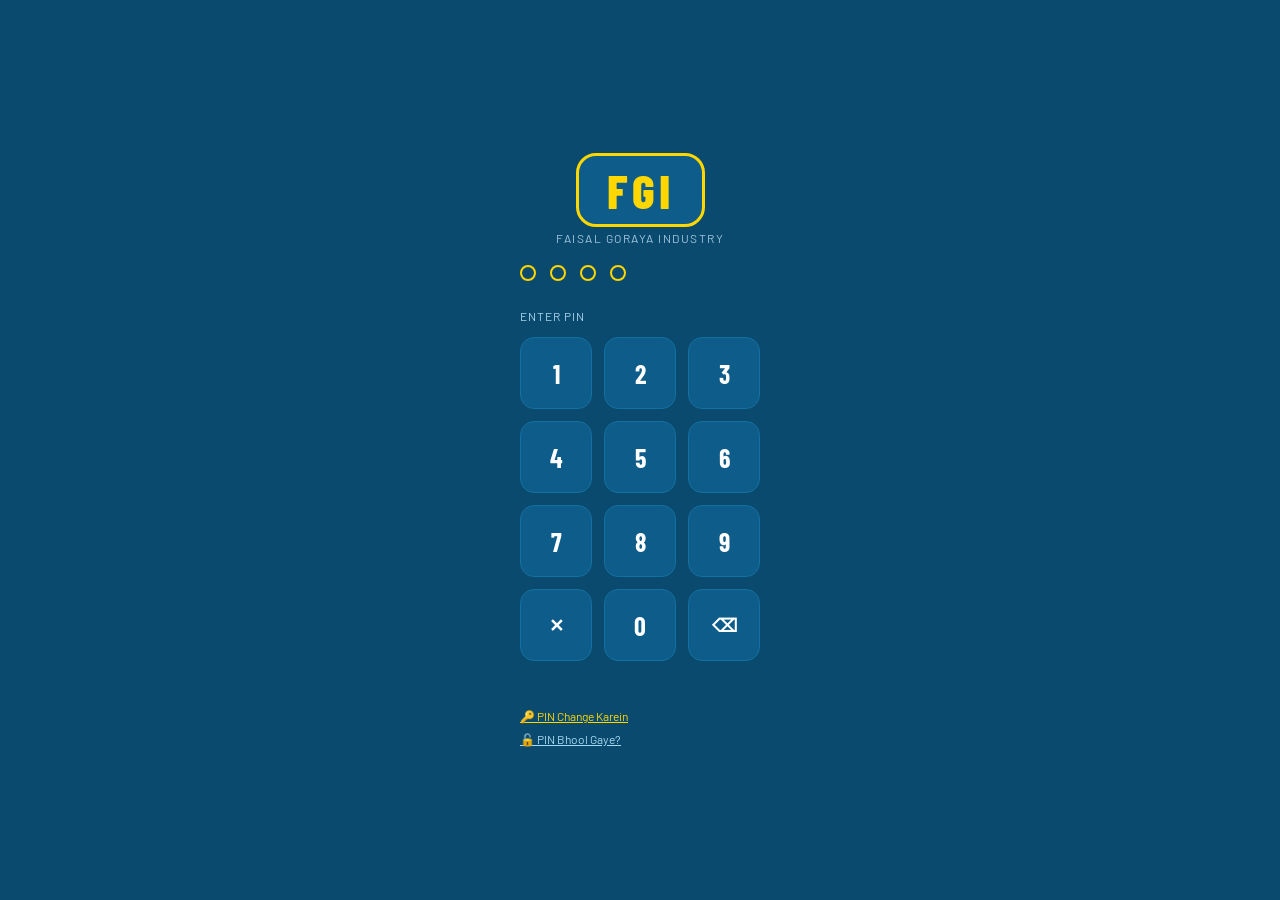
<file: index.html>
<!DOCTYPE html>
<html lang="en" dir="ltr">
<head>
<meta charset="UTF-8">
<meta name="viewport" content="width=device-width, initial-scale=1.0, maximum-scale=1.0">
<meta name="theme-color" content="#0a4a6e">
<meta name="mobile-web-app-capable" content="yes">
<meta name="apple-mobile-web-app-capable" content="yes">
<meta name="apple-mobile-web-app-status-bar-style" content="black-translucent">
<meta name="apple-mobile-web-app-title" content="FGI">
<link rel="manifest" href="manifest.json">
<link rel="apple-touch-icon" href="icons/apple-touch-icon.png">
<link rel="icon" type="image/png" sizes="32x32" href="icons/favicon-32.png">
<script>
if('serviceWorker' in navigator){
  window.addEventListener('load',function(){
    navigator.serviceWorker.register('./sw.js',{scope:'./'})
      .then(function(reg){console.log('FGI Invoice SW registered',reg.scope);})
      .catch(function(e){console.warn('SW reg failed:',e.message);});
  });
}
</script>
<title>FGI Invoice System v18.5</title>
<link rel="stylesheet" href="fonts/fonts.css">
<script src="lib/sql-wasm.js"></script>
<script src="lib/html2canvas.min.js"></script>
<script src="lib/jspdf.umd.min.js"></script>
<script src="lib/jspdf.plugin.autotable.min.js"></script>
<style>
:root{
  --navy:#0a4a6e;--navy2:#0d5c8a;--navy3:#1470a0;
  --gold:#FFD700;--gold2:#ffe033;--gold-light:#fff4a8;
  --white:#fff;--gray1:#f0f7fc;--gray2:#d6eaf8;--gray3:#a0c4dc;
  --text:#0a3550;--text2:#2d6a8a;
  --green:#1a7f5a;--red:#c0392b;--accent:#2563eb;--orange:#e07b00;
}
*{box-sizing:border-box;margin:0;padding:0;}
body{font-family:'Barlow',sans-serif;background:var(--gray1);color:var(--text);min-height:100vh;}

/* PIN LOCK */
#lock-screen{position:fixed;inset:0;background:var(--navy);display:flex;flex-direction:column;align-items:center;justify-content:center;z-index:9999;padding:20px;overflow-y:auto;}
.lock-logo{font-family:'Barlow Condensed',sans-serif;color:var(--gold);font-size:38px;font-weight:800;letter-spacing:3px;margin-bottom:4px;}
.lock-sub{color:var(--gray3);font-size:12px;margin-bottom:20px;letter-spacing:1.5px;text-transform:uppercase;}
.pin-dots{display:flex;gap:14px;margin-bottom:28px;}
.pin-dot{width:16px;height:16px;border-radius:50%;border:2px solid var(--gold);background:transparent;transition:background .2s;}
.pin-dot.filled{background:var(--gold);}
.pin-grid{display:grid;grid-template-columns:repeat(3,72px);gap:12px;margin-bottom:14px;}
.pin-btn{width:72px;height:72px;background:var(--navy2);border:1.5px solid var(--navy3);border-radius:14px;color:var(--white);font-family:'Barlow Condensed',sans-serif;font-size:26px;font-weight:700;cursor:pointer;transition:all .15s;display:flex;align-items:center;justify-content:center;}
.pin-btn:active{background:var(--gold);color:var(--navy);transform:scale(.94);}
.pin-error{color:#e74c3c;font-size:13px;font-weight:600;min-height:20px;text-align:center;}
.pin-mode-lbl{color:#aad4ec;font-size:12px;margin-bottom:14px;letter-spacing:1px;}
.change-pin-link{color:var(--gold);font-size:12px;text-decoration:underline;cursor:pointer;margin-top:14px;}
.forgot-pin-link{color:#a8d8f0;font-size:12px;cursor:pointer;margin-top:8px;text-decoration:underline;}

/* FORGOT PIN */
#forgot-pin-section{display:none;background:var(--navy2);border:1.5px solid var(--gold);border-radius:14px;padding:16px;margin-top:14px;width:290px;text-align:center;}
#forgot-pin-section .fp-title{color:var(--gold);font-size:13px;font-weight:700;margin-bottom:10px;}
#forgot-pin-section select,#forgot-pin-section input{width:100%;padding:9px 12px;border:1.5px solid var(--navy3);border-radius:8px;font-family:'Barlow',sans-serif;font-size:13px;color:var(--text);background:var(--gray1);margin-bottom:8px;}
#forgot-pin-section .fp-btn{background:var(--gold);color:var(--navy);border:none;border-radius:8px;padding:10px;width:100%;font-family:'Barlow Condensed',sans-serif;font-size:15px;font-weight:800;cursor:pointer;letter-spacing:.5px;}
#forgot-pin-section .fp-back{color:#a8d8f0;font-size:11px;cursor:pointer;margin-top:8px;display:block;text-decoration:underline;}

/* SECRET Q SETUP */
#secret-q-setup{display:none;background:var(--navy2);border:1.5px solid var(--gold);border-radius:14px;padding:16px;margin-top:14px;width:290px;text-align:center;}
#secret-q-setup .sq-title{color:var(--gold);font-size:13px;font-weight:700;margin-bottom:10px;}
#secret-q-setup select,#secret-q-setup input{width:100%;padding:9px 12px;border:1.5px solid var(--navy3);border-radius:8px;font-family:'Barlow',sans-serif;font-size:13px;color:var(--text);background:var(--gray1);margin-bottom:8px;}
#secret-q-setup .sq-btn{background:var(--gold);color:var(--navy);border:none;border-radius:8px;padding:10px;width:100%;font-family:'Barlow Condensed',sans-serif;font-size:15px;font-weight:800;cursor:pointer;}

/* NAV */
.nav{background:var(--navy);padding:6px 10px;display:flex;flex-wrap:wrap;align-items:center;gap:5px;position:sticky;top:0;z-index:100;border-bottom:2px solid var(--gold);}
.nav-logo{font-family:'Barlow Condensed',sans-serif;color:var(--gold);font-size:20px;font-weight:800;letter-spacing:1px;flex:1;}
.nav-row1{display:flex;align-items:center;gap:5px;width:100%;}
.nav-row2{display:flex;align-items:center;gap:5px;width:100%;justify-content:flex-end;}
.btn{padding:7px 13px;border:none;border-radius:8px;cursor:pointer;font-family:'Barlow',sans-serif;font-size:13px;font-weight:600;transition:all .15s;display:inline-flex;align-items:center;gap:5px;}
.btn:active{transform:scale(.95);}
.btn-gold{background:var(--gold);color:var(--navy);}
.btn-outline{background:transparent;color:var(--gold);border:1.5px solid var(--gold);}
.btn-navy{background:var(--navy2);color:var(--white);}
.btn-purple{background:#6d28d9;color:#fff;}
.btn-green{background:var(--green);color:#fff;}
.btn-red{background:var(--red);color:#fff;}
.btn-blue{background:var(--accent);color:#fff;}
.btn-gray{background:#607080;color:#fff;}
.btn-orange{background:var(--orange);color:#fff;}
.btn-sm{padding:5px 10px;font-size:12px;border-radius:6px;}

/* VIEWS */
.view{display:none;padding:14px;max-width:500px;margin:0 auto;}
#view-print{padding:0;max-width:100%;}
.view.active{display:block;}
#view-payment{margin-top:0;}

/* CARD */
.card{background:var(--white);border-radius:14px;padding:16px;margin-bottom:14px;box-shadow:0 2px 16px rgba(10,74,110,.07);border:1px solid var(--gray2);}
.card-title{font-family:'Barlow Condensed',sans-serif;font-size:15px;font-weight:700;color:var(--navy);margin-bottom:14px;padding-bottom:10px;border-bottom:2px solid var(--gold);display:flex;align-items:center;gap:8px;text-transform:uppercase;letter-spacing:.5px;}

/* FORM */
.fr{margin-bottom:10px;}
.fr label{display:block;font-size:11px;font-weight:700;color:var(--text2);margin-bottom:4px;text-transform:uppercase;letter-spacing:.4px;}
.fr input,.fr select,.fr textarea{width:100%;padding:10px 12px;border:1.5px solid var(--gray2);border-radius:8px;font-family:'Barlow',sans-serif;font-size:14px;color:var(--text);background:var(--gray1);transition:border .2s;}
.fr input:focus,.fr select:focus{outline:none;border-color:var(--gold);background:var(--white);box-shadow:0 0 0 3px rgba(255,215,0,.2);}
.fr input[readonly]{background:#e8f0f5;color:#888;}
.fr2{display:grid;grid-template-columns:1fr 1fr;gap:8px;}
.fr3{display:grid;grid-template-columns:2fr 1fr 1fr;gap:6px;}

/* EDIT BANNER */
.edit-banner{background:linear-gradient(135deg,#0a4a6e,#1470a0);border-radius:10px;padding:12px 14px;margin-bottom:14px;display:flex;align-items:center;gap:10px;border:1.5px solid #4ac0e8;}
.edit-banner-icon{font-size:22px;}
.edit-banner-text{flex:1;color:#fff;font-size:13px;font-weight:600;}
.edit-banner-inv{color:var(--gold);font-family:'Barlow Condensed',sans-serif;font-size:16px;font-weight:800;}

/* ITEMS TABLE */
.items-wrap{overflow-x:auto;}
.itbl{width:100%;border-collapse:collapse;min-width:360px;}
.itbl th{background:var(--navy);color:var(--gold-light);padding:8px 5px;font-size:10px;text-transform:uppercase;letter-spacing:.5px;text-align:center;font-weight:700;}
.itbl td{padding:7px 4px;border-bottom:1px solid var(--gray2);font-size:12px;text-align:center;vertical-align:middle;}
.itbl tr:nth-child(even) td{background:#f0f8ff;}
.del-btn{background:none;border:none;color:var(--red);cursor:pointer;font-size:15px;padding:2px 6px;border-radius:4px;}
.add-item-box{background:linear-gradient(135deg,#e8f4fd,#f8fcff);border:1.5px dashed var(--gray3);border-radius:10px;padding:12px;margin-bottom:10px;}

/* SUMMARY */
.sum-box{background:var(--navy);border-radius:10px;padding:14px;margin-top:10px;}
.sum-row{display:flex;justify-content:space-between;align-items:center;padding:6px 0;border-bottom:1px solid rgba(255,255,255,.08);font-size:13px;}
.sum-row:last-child{border-bottom:none;}
.sum-row.grand{background:var(--gold);margin:8px -14px -14px;padding:12px 14px;border-radius:0 0 10px 10px;font-size:16px;font-weight:800;color:var(--navy);}
.sum-label{color:rgba(255,255,255,.7);font-weight:600;}
.sum-val{color:var(--white);font-weight:700;}
.sum-val.minus{color:#ff8080;}
.sum-val.plus{color:#7dffbc;}
.sum-row.grand .sum-label,.sum-row.grand .sum-val{color:var(--navy);}

/* TOGGLES */
.sec-toggle{display:flex;align-items:center;gap:10px;margin-bottom:8px;cursor:pointer;padding:8px 10px;border-radius:8px;background:var(--gray1);border:1px solid var(--gray2);user-select:none;}
.tgl-sw{width:36px;height:20px;background:var(--gray3);border-radius:10px;position:relative;transition:background .2s;flex-shrink:0;}
.tgl-sw::after{content:'';position:absolute;left:2px;top:2px;width:16px;height:16px;background:white;border-radius:50%;transition:left .2s;}
.tgl-sw.on{background:var(--gold);}
.tgl-sw.on::after{left:18px;}
.sec-toggle input[type=checkbox]{display:none;}
.tgl-lbl{font-size:13px;font-weight:600;color:var(--text);flex:1;}
.collap{overflow:hidden;transition:max-height .3s ease;}
.collap.closed{max-height:0!important;}

/* ADVANCE */
.adv-entry{background:#e8f4fd;border:1px solid #a0ccee;border-radius:8px;padding:10px;margin-bottom:8px;display:flex;gap:8px;align-items:center;flex-wrap:wrap;}
.adv-entry select,.adv-entry input{flex:1;min-width:90px;padding:8px 10px;border:1.5px solid #a0ccee;border-radius:6px;font-family:'Barlow',sans-serif;font-size:13px;}

/* PAYMENT VIEW */
#view-payment{padding:14px;max-width:500px;margin:0 auto;display:none;}
.pay-header{background:var(--navy);border-radius:14px;padding:16px;margin-bottom:12px;color:var(--white);}
.pay-inv-no{font-family:'Barlow Condensed',sans-serif;color:var(--gold);font-size:20px;font-weight:800;}
.pay-cust{font-size:15px;font-weight:700;margin-top:4px;}
.pay-balance-row{display:flex;justify-content:space-between;align-items:center;margin-top:12px;padding-top:12px;border-top:1px solid rgba(255,255,255,.15);}
.pay-bal-lbl{color:rgba(255,255,255,.6);font-size:12px;text-transform:uppercase;letter-spacing:.5px;}
.pay-bal-val{font-size:22px;font-weight:800;}
.pay-bal-val.zero{color:#7dffbc;}
.pay-bal-val.positive{color:#ffcc44;}
.pay-status-badge{font-size:11px;font-weight:700;padding:4px 10px;border-radius:20px;text-transform:uppercase;letter-spacing:.5px;}
.pay-status-badge.paid{background:#1a7f5a;color:#fff;}
.pay-status-badge.partial{background:#e07b00;color:#fff;}
.pay-status-badge.unpaid{background:#c0392b;color:#fff;}
.pay-form{background:var(--white);border-radius:14px;padding:16px;margin-bottom:12px;border:1px solid var(--gray2);box-shadow:0 2px 12px rgba(10,74,110,.07);}
.pay-form-title{font-family:'Barlow Condensed',sans-serif;font-size:14px;font-weight:700;color:var(--navy);text-transform:uppercase;letter-spacing:.5px;margin-bottom:12px;padding-bottom:8px;border-bottom:2px solid var(--gold);}
.pay-history{background:var(--white);border-radius:14px;padding:16px;border:1px solid var(--gray2);box-shadow:0 2px 12px rgba(10,74,110,.07);}
.pay-hist-title{font-family:'Barlow Condensed',sans-serif;font-size:14px;font-weight:700;color:var(--navy);text-transform:uppercase;letter-spacing:.5px;margin-bottom:12px;padding-bottom:8px;border-bottom:2px solid var(--gold);}
.pay-item{display:flex;align-items:center;gap:10px;padding:10px 0;border-bottom:1px solid var(--gray2);}
.pay-item:last-child{border-bottom:none;}
.pay-type-icon{width:38px;height:38px;border-radius:10px;display:flex;align-items:center;justify-content:center;font-size:18px;flex-shrink:0;}
.pay-type-icon.cash{background:#d4f0e5;}.pay-type-icon.online{background:#dce8ff;}
.pay-type-icon.jazzcash{background:#ffe8d4;}.pay-type-icon.easypaisa{background:#e0f0e0;}
.pay-type-icon.bank{background:#e8f0ff;}
.pay-info{flex:1;}
.pay-info-top{font-size:13px;font-weight:700;color:var(--text);}
.pay-info-bot{font-size:11px;color:var(--text2);margin-top:2px;}
.pay-amount-text{font-size:15px;font-weight:800;color:var(--green);}
.pay-empty{text-align:center;padding:20px;color:var(--gray3);font-size:13px;}

/* INVOICE LIST */
.inv-card{background:var(--white);border-radius:12px;padding:14px;margin-bottom:10px;box-shadow:0 2px 10px rgba(10,74,110,.07);border:1px solid var(--gray2);border-left:4px solid var(--gold);}
.inv-card.status-paid{border-left-color:var(--green);}
.inv-card.status-partial{border-left-color:var(--orange);}
.inv-card.status-unpaid{border-left-color:var(--red);}
.inv-row1{display:flex;justify-content:space-between;align-items:center;}
.inv-no-badge{font-family:'Barlow Condensed',sans-serif;background:var(--navy);color:var(--gold);padding:3px 10px;border-radius:6px;font-size:14px;font-weight:700;}
.inv-date-badge{font-size:11px;color:var(--text2);background:var(--gray1);padding:3px 8px;border-radius:6px;font-weight:600;}
.inv-customer{font-size:14px;font-weight:700;color:var(--text);margin-top:6px;}
.inv-city{font-size:12px;color:var(--text2);}
.inv-amount-row{display:flex;justify-content:space-between;align-items:center;margin-top:6px;}
.inv-grand{font-size:16px;font-weight:800;color:var(--navy);}
.inv-remaining{font-size:12px;font-weight:700;}
.inv-remaining.zero{color:var(--green);}
.inv-remaining.positive{color:var(--orange);}
.inv-actions{display:flex;gap:5px;margin-top:10px;flex-wrap:wrap;}

/* STATS */
.stats-strip{display:flex;gap:8px;margin-bottom:12px;}
.stat-box{flex:1;background:var(--white);border-radius:10px;padding:12px;text-align:center;box-shadow:0 1px 8px rgba(10,74,110,.06);border:1px solid var(--gray2);border-top:3px solid var(--gold);}
.stat-val{font-size:17px;font-weight:800;color:var(--navy);}
.stat-lbl{font-size:10px;color:var(--text2);font-weight:600;margin-top:2px;text-transform:uppercase;}
.search-wrap{position:relative;margin-bottom:12px;}
.search-bar{width:100%;padding:10px 14px 10px 38px;border:1.5px solid var(--gray2);border-radius:10px;font-family:'Barlow',sans-serif;font-size:14px;background:var(--white);}
.search-bar:focus{outline:none;border-color:var(--gold);}
.search-icon{position:absolute;left:12px;top:50%;transform:translateY(-50%);color:var(--gray3);font-size:15px;}

/* BACKUP */
.backup-card{background:var(--navy2);border-radius:10px;padding:12px;margin-bottom:10px;border:1px solid var(--navy3);}
.backup-title{color:var(--gold);font-weight:700;font-size:13px;margin-bottom:8px;font-family:'Barlow Condensed',sans-serif;text-transform:uppercase;letter-spacing:.5px;}
.backup-row{display:flex;gap:8px;flex-wrap:wrap;}

/* TOAST */
.toast{position:fixed;bottom:24px;left:50%;transform:translateX(-50%);background:var(--navy);color:var(--gold);padding:12px 24px;border-radius:24px;font-size:13px;font-weight:700;z-index:9999;display:none;box-shadow:0 4px 20px rgba(0,0,0,.3);border:1px solid var(--gold);white-space:nowrap;}

/* PRINT */
#print-area{display:none;}
.inv-print{font-family:'Barlow',Arial,sans-serif;background:#fff;color:#000;width:100%;max-width:100%;}
.ip-topband{background:#0a4a6e;display:flex;justify-content:space-between;align-items:center;padding:10px 14px 8px;}
.ip-company-name{color:#FFD700;font-size:17px;font-weight:800;letter-spacing:1px;font-family:'Barlow Condensed',Arial,sans-serif;}
.ip-company-sub{color:#a0d0e8;font-size:9px;margin-top:2px;}
.ip-inv-no{background:#FFD700;color:#0a4a6e;font-size:13px;font-weight:800;padding:3px 10px;border-radius:4px;display:inline-block;}
.ip-inv-date{color:#b0d8f0;font-size:10px;margin-top:3px;}
.ip-cust-band{background:#0d5c8a;padding:7px 14px;display:flex;justify-content:space-between;align-items:center;}
.ip-cust-name{color:#fff;font-size:13px;font-weight:700;}
.ip-cust-info{color:#a0d0e8;font-size:10px;}
.ip-table{width:100%;border-collapse:collapse;}
.ip-table thead tr{background:#e8f4fd;border-top:2px solid #FFD700;border-bottom:1px solid #a0c8e0;}
.ip-table th{padding:6px 4px;font-size:9.5px;font-weight:800;color:#0a4a6e;text-align:center;text-transform:uppercase;}
.ip-table td{padding:5px 4px;font-size:10px;border-bottom:1px solid #e0edf5;text-align:center;color:#222;}
.ip-table td.desc{text-align:left;padding-left:8px;}
.ip-table tr:nth-child(even) td{background:#f0f8fc;}
.ip-summary{padding:8px 14px;background:#f0f8fc;border-top:1px solid #d0e8f4;}
.ip-sum-row{display:flex;justify-content:space-between;font-size:10.5px;padding:3.5px 0;border-bottom:1px dotted #c0dcea;color:#333;}
.ip-sum-row:last-child{border-bottom:none;}
.ip-sum-row.minus{color:#b22222;}.ip-sum-row.plus{color:#1a6630;}
.ip-grand{background:#0a4a6e;display:flex;justify-content:space-between;align-items:center;padding:10px 14px;}
.ip-grand-label{color:#FFD700;font-size:13px;font-weight:800;text-transform:uppercase;}
.ip-grand-value{color:#fff;font-size:17px;font-weight:800;}
.ip-payments{padding:8px 14px;background:#fff;border-top:2px solid #FFD700;}
.ip-pay-title{font-size:10px;font-weight:800;color:#0a4a6e;text-transform:uppercase;letter-spacing:1px;margin-bottom:6px;}
.ip-pay-row{display:flex;justify-content:space-between;font-size:9.5px;padding:3px 0;border-bottom:1px dotted #d0e8f4;color:#333;}
.ip-remaining{background:#1a4a35;display:flex;justify-content:space-between;align-items:center;padding:8px 14px;}
.ip-rem-label{color:rgba(255,255,255,.7);font-size:11px;font-weight:700;text-transform:uppercase;}
.ip-rem-value{color:#7dffbc;font-size:15px;font-weight:800;}
.ip-notes{padding:6px 14px;background:#fffef0;border-top:1px solid #ffe066;font-size:10px;color:#555;}
.ip-bank{padding:8px 14px 10px;background:#fff;border-top:2px solid #e0ecf4;}
.ip-bank-title{font-size:9.5px;font-weight:800;color:#0a4a6e;text-transform:uppercase;letter-spacing:1px;margin-bottom:7px;padding-bottom:4px;border-bottom:1px solid #d0e8f4;}
.ip-bank-cols{display:flex;gap:6px;}
.ip-bank-col{flex:1;background:#f0f8fc;border:1px solid #c8e4f4;border-radius:5px;padding:6px 7px;border-top:3px solid #FFD700;}
.ip-bank-col-head{font-size:9px;font-weight:800;color:#0a4a6e;margin-bottom:3px;}
.ip-bank-col-body{font-size:8.5px;color:#444;line-height:1.5;}
.ip-footer{text-align:center;font-size:8.5px;color:#7090a8;padding:6px;background:#e8f4fc;border-top:1px solid #c0dcea;}
.empty-state{text-align:center;padding:40px 20px;color:var(--text2);}
.empty-state .es-icon{font-size:40px;margin-bottom:10px;}

/* CUST SUGGESTIONS */
#cust-suggestions{background:#fff;border:1.5px solid var(--gold);border-radius:8px;max-height:180px;overflow-y:auto;display:none;position:absolute;z-index:500;width:100%;box-shadow:0 6px 20px rgba(0,0,0,.18);top:100%;left:0;}
.cust-sug-item{padding:10px 12px;cursor:pointer;border-bottom:1px solid var(--gray2);font-size:13px;}
.cust-sug-item:last-child{border-bottom:none;}
.cust-sug-item:active{background:var(--gold-light);}
.cust-sug-name{font-weight:700;color:var(--navy);}
.prev-bal-hint{background:#e8f5ee;border:1.5px solid #a0dcc0;border-radius:8px;padding:8px 12px;margin-bottom:10px;font-size:12px;color:var(--green);font-weight:600;display:none;flex-direction:column;gap:4px;}

/* REPORT */
.rpt-cust-item{background:#fff;border-radius:10px;padding:12px 14px;margin-bottom:8px;border:1px solid var(--gray2);border-left:4px solid var(--gold);cursor:pointer;}
.rpt-cust-name{font-size:15px;font-weight:800;color:var(--navy);}
.rpt-cust-meta{font-size:11px;color:var(--text2);margin-top:2px;}
.rpt-inv-card{background:#fff;border-radius:10px;padding:12px;margin-bottom:8px;border:1px solid var(--gray2);border-left:4px solid var(--gold);box-shadow:0 1px 8px rgba(10,74,110,.06);}
.rpt-inv-card.status-paid{border-left-color:var(--green);}
.rpt-inv-card.status-partial{border-left-color:var(--orange);}
.rpt-inv-card.status-unpaid{border-left-color:var(--red);}
.rpt-inv-top{display:flex;justify-content:space-between;align-items:center;margin-bottom:6px;}
.rpt-inv-no{font-family:'Barlow Condensed',sans-serif;background:var(--navy);color:var(--gold);padding:3px 10px;border-radius:6px;font-size:14px;font-weight:700;}
.rpt-inv-date{font-size:11px;color:var(--text2);background:var(--gray1);padding:3px 8px;border-radius:6px;}
.rpt-inv-desc{font-size:11px;color:var(--text2);margin-bottom:6px;padding:5px 8px;background:var(--gray1);border-radius:6px;}
.rpt-pay-line{display:flex;justify-content:space-between;font-size:11px;color:var(--text2);padding:3px 0;border-bottom:1px dotted var(--gray2);}
.rpt-pay-amt{color:var(--green);font-weight:700;}

/* PDF OVERLAY */
#pdf-overlay{position:fixed;inset:0;z-index:9998;background:#f0f7fc;overflow-y:auto;display:none;}
#pdf-overlay-bar{background:#0a4a6e;padding:10px 14px;display:flex;gap:10px;align-items:center;flex-wrap:wrap;position:sticky;top:0;z-index:9;border-bottom:2px solid #FFD700;}
@media print{
  @page{margin:8mm;size:A4;}
  body{-webkit-print-color-adjust:exact;print-color-adjust:exact;}
  body>*{display:none!important;}
  #pdf-overlay{display:block!important;position:static!important;overflow:visible!important;background:#fff!important;z-index:auto!important;}
  #pdf-overlay-bar{display:none!important;}
  #pdf-overlay-content{display:block!important;padding:0!important;}
  #pdf-overlay-content .inv-print{display:block!important;}
  #print-area{display:none!important;}
  .ldg-print-area{display:block!important;}
  @page{margin:6mm;size:auto;}
}

/* DB STATUS */
.db-status{font-size:11px;text-align:center;padding:4px;color:#7090a8;}

/* LEDGER */
.ldg-header{background:var(--navy);border-radius:14px;padding:16px;margin-bottom:12px;color:var(--white);}
.ldg-cust-name{font-family:'Barlow Condensed',sans-serif;color:var(--gold);font-size:22px;font-weight:800;letter-spacing:.5px;}
.ldg-cust-meta{font-size:12px;color:rgba(255,255,255,.6);margin-top:3px;}
.ldg-summary-row{display:flex;gap:6px;margin-top:12px;}
.ldg-sum-box{flex:1;background:rgba(255,255,255,.08);border-radius:8px;padding:8px 6px;text-align:center;}
.ldg-sum-val{font-size:12px;font-weight:800;color:var(--white);}
.ldg-sum-lbl{font-size:9px;color:rgba(255,255,255,.5);text-transform:uppercase;margin-top:2px;}
.ldg-table-wrap{background:var(--white);border-radius:14px;overflow:hidden;box-shadow:0 2px 16px rgba(10,74,110,.07);margin-bottom:14px;}
.ldg-table-title{background:var(--navy2);padding:12px 14px;font-family:'Barlow Condensed',sans-serif;font-size:14px;font-weight:700;color:var(--gold);text-transform:uppercase;letter-spacing:.5px;display:flex;align-items:center;justify-content:space-between;}
.ldg-tbl-scroll{overflow-x:auto;-webkit-overflow-scrolling:touch;}
.ldg-tbl{width:100%;min-width:520px;border-collapse:collapse;font-size:12px;table-layout:auto;font-family:Arial,sans-serif;}
.ldg-tbl thead tr{background:var(--navy);}
.ldg-tbl th{padding:10px 8px;font-size:10px;font-weight:800;color:var(--gold-light);text-transform:uppercase;letter-spacing:.5px;text-align:center;border-bottom:2px solid var(--gold);white-space:nowrap;}
.ldg-tbl th.left{text-align:left;padding-left:10px;}
.ldg-tbl td{padding:9px 8px;border-bottom:1px solid var(--gray2);text-align:center;color:var(--text);vertical-align:middle;font-size:12px;font-weight:600;white-space:nowrap;}
.ldg-tbl td.left{text-align:left;padding-left:10px;font-weight:600;}
.ldg-tbl tr:nth-child(even) td{background:#f0f8fc;}
.ldg-tbl tr.ldg-invoice td{border-left:3px solid var(--accent);}
.ldg-tbl tr.ldg-payment td{border-left:3px solid var(--green);}
.ldg-tbl tr.ldg-total td{background:var(--navy);color:var(--white);font-weight:800;border:none;}
.ldg-tbl tr.ldg-total td.debit{color:#ff8080;}
.ldg-tbl tr.ldg-total td.credit{color:#7dffbc;}
.ldg-tbl tr.ldg-total td.balance{color:var(--gold);}
.ldg-debit{color:var(--accent);font-weight:700;}
.ldg-credit{color:var(--green);font-weight:700;}
.ldg-balance-pos{color:var(--red);font-weight:700;}
.ldg-balance-zero{color:var(--green);font-weight:700;}
.ldg-inv-tag{display:inline-block;background:var(--navy);color:var(--gold);font-size:9px;font-weight:800;padding:1px 6px;border-radius:4px;margin-left:3px;font-family:'Barlow Condensed',sans-serif;}
.ldg-pay-tag{display:inline-block;background:#d4f0e5;color:var(--green);font-size:9px;font-weight:800;padding:1px 6px;border-radius:4px;margin-left:3px;}
.ldg-empty{text-align:center;padding:30px;color:var(--gray3);}
.ldg-print-area{display:none;}
.ldg-search-item{background:var(--white);border-radius:12px;padding:14px;margin-bottom:10px;box-shadow:0 2px 10px rgba(10,74,110,.07);border:1px solid var(--gray2);border-left:4px solid var(--gold);cursor:pointer;}
.ldg-search-item .name{font-size:14px;font-weight:700;color:var(--text);}
.ldg-search-item .meta{font-size:11px;color:var(--text2);margin-top:3px;}
.ldg-search-item .badges{display:flex;gap:6px;margin-top:6px;flex-wrap:wrap;align-items:center;}

/* PREV BAL POPUP */
#prevbal-popup-overlay{position:fixed;inset:0;background:rgba(0,0,0,.6);z-index:800;display:none;align-items:flex-end;justify-content:center;}
#prevbal-popup-overlay.open{display:flex;}
#prevbal-popup{background:var(--white);border-radius:18px 18px 0 0;width:100%;max-width:500px;max-height:75vh;display:flex;flex-direction:column;overflow:hidden;box-shadow:0 -8px 40px rgba(0,0,0,.3);}
.prevbal-popup-header{background:var(--navy);padding:14px 16px;display:flex;justify-content:space-between;align-items:center;border-bottom:2px solid var(--gold);}
.prevbal-popup-title{color:var(--gold);font-family:'Barlow Condensed',sans-serif;font-size:16px;font-weight:800;letter-spacing:.5px;}
.prevbal-popup-close{background:none;border:none;color:#aaa;font-size:20px;cursor:pointer;padding:4px 8px;border-radius:6px;}
.prevbal-popup-body{overflow-y:auto;padding:12px;flex:1;}
.prevbal-inv-item{display:flex;align-items:center;justify-content:space-between;padding:12px;border-radius:10px;border:1.5px solid var(--gray2);margin-bottom:8px;cursor:pointer;}
.prevbal-inv-item.selected{border-color:var(--gold);background:#fffbe8;}
.prevbal-inv-left{display:flex;align-items:center;gap:10px;}
.prevbal-inv-check{width:20px;height:20px;border-radius:6px;border:2px solid var(--gray3);display:flex;align-items:center;justify-content:center;font-size:12px;flex-shrink:0;}
.prevbal-inv-item.selected .prevbal-inv-check{background:var(--gold);border-color:var(--gold);color:var(--navy);}
.prevbal-inv-no{font-family:'Barlow Condensed',sans-serif;background:var(--navy);color:var(--gold);padding:2px 8px;border-radius:5px;font-size:13px;font-weight:700;}
.prevbal-inv-date{font-size:11px;color:var(--text2);margin-top:2px;}
.prevbal-inv-amount{font-size:15px;font-weight:800;color:var(--red);}
.prevbal-inv-label{font-size:10px;color:var(--text2);text-align:right;}
.prevbal-popup-footer{padding:12px 16px;border-top:1px solid var(--gray2);background:#f9fafb;}
.prevbal-selected-total{display:flex;justify-content:space-between;align-items:center;margin-bottom:10px;font-size:13px;font-weight:700;color:var(--navy);}
.prevbal-add-btn{width:100%;padding:12px;background:var(--gold);color:var(--navy);border:none;border-radius:10px;font-family:'Barlow Condensed',sans-serif;font-size:16px;font-weight:800;cursor:pointer;}
.prevbal-add-btn:disabled{background:var(--gray3);color:#fff;cursor:not-allowed;}

/* FOLDER PICKER MODAL */
#folder-picker-modal{position:fixed;inset:0;background:rgba(0,0,0,.7);z-index:9995;display:none;align-items:center;justify-content:center;padding:20px;}
#folder-picker-modal.open{display:flex;}
#folder-picker-box{background:var(--white);border-radius:16px;padding:20px;width:100%;max-width:340px;box-shadow:0 8px 40px rgba(0,0,0,.4);}
.fp-modal-title{font-family:'Barlow Condensed',sans-serif;color:var(--navy);font-size:18px;font-weight:800;margin-bottom:6px;}
.fp-modal-sub{font-size:12px;color:var(--text2);margin-bottom:16px;}
.fp-modal-btn{width:100%;padding:13px;border:none;border-radius:10px;font-family:'Barlow Condensed',sans-serif;font-size:15px;font-weight:800;cursor:pointer;margin-bottom:10px;display:flex;align-items:center;justify-content:center;gap:8px;}
.fp-modal-cancel{width:100%;padding:10px;border:1.5px solid var(--gray3);border-radius:10px;font-family:'Barlow',sans-serif;font-size:13px;font-weight:600;cursor:pointer;background:none;color:var(--text2);margin-top:4px;}

/* ===== v18 additions ===== */
.stats-strip{display:grid;grid-template-columns:repeat(4,1fr);gap:6px;}
.stats-strip .stat-box{padding:10px 4px;min-width:0;}
@media(max-width:380px){.stats-strip{grid-template-columns:repeat(2,1fr);}}
.pay-status-badge.overpaid{background:#0b7a6b;color:#fff;}
.inv-card.status-overpaid,.rpt-inv-card.status-overpaid{border-left-color:#0b7a6b;}
.pay-type-icon.cheque{background:#fff3d6;}.pay-type-icon.credit{background:#d4f5ef;}
.mini-tag{display:inline-block;background:var(--gray2);color:var(--navy);font-size:9px;font-weight:800;padding:1px 6px;border-radius:4px;vertical-align:middle;margin-left:4px;}
.credit-hint{background:#d4f5ef;border:1px solid #7fd6c4;color:#0b5e52;border-radius:8px;padding:7px 10px;font-size:12px;margin-top:6px;}
.rp-dash-btn{width:100%;display:flex;align-items:center;justify-content:center;gap:6px;background:linear-gradient(180deg,#ffe36b,#FFC400);color:#0a3f63;border:2px solid #fff3b0;border-radius:12px;padding:12px;margin:0 0 10px;font-family:'Barlow Condensed',sans-serif;font-size:18px;font-weight:800;letter-spacing:.5px;cursor:pointer;box-shadow:0 3px 0 #b8860b;}
.rp-dash-btn span{font-size:13px;font-weight:700;opacity:.75;}
.rp-dash-btn:active{transform:translateY(2px);box-shadow:0 1px 0 #b8860b;}
.sug-box{background:#fff;border:1.5px solid var(--gold);border-radius:8px;max-height:240px;overflow-y:auto;display:none;position:absolute;z-index:500;width:100%;box-shadow:0 6px 20px rgba(0,0,0,.18);top:100%;left:0;}
.rp-cust-box{background:var(--gray1);border:1.5px solid var(--gray2);border-radius:10px;padding:10px 12px;margin-bottom:12px;}
.rp-mini-stats{display:grid;grid-template-columns:repeat(4,1fr);gap:5px;}
.rp-mini-stats div{background:#fff;border-radius:7px;padding:5px 3px;text-align:center;}
.rp-mini-stats b{display:block;font-size:11.5px;color:var(--navy);}
.rp-mini-stats span{font-size:8.5px;color:var(--text2);text-transform:uppercase;font-weight:700;}
.rp-inv-row{border:1.5px solid var(--gray2);border-radius:10px;padding:9px 10px;margin-bottom:8px;background:#fff;}
.rp-inv-row.sel{border-color:var(--green);background:#f1fbf6;}
.rp-inv-main{display:flex;gap:10px;align-items:flex-start;cursor:pointer;}
.rp-inv-main input{width:20px;height:20px;margin-top:2px;flex:none;}
.rp-amt-row{display:flex;align-items:center;gap:8px;margin-top:8px;font-size:12px;color:var(--text2);font-weight:700;}
.rp-amt-row input{flex:1;padding:8px 10px;border:1.5px solid var(--green);border-radius:8px;font-size:15px;font-weight:800;}
.rp-pv-row{display:flex;justify-content:space-between;gap:8px;padding:7px 2px;border-bottom:1px dashed var(--gray2);font-size:13px;color:var(--text);}
.rp-pv-row.head{font-weight:800;font-size:14px;color:var(--navy);}
.rp-pv-row.adv{color:#0b7a6b;font-weight:800;background:#e6f8f4;border-radius:6px;padding:7px 8px;margin-top:4px;}
.rp-pv-sub{font-size:11.5px;color:var(--text2);padding:0 2px 6px;}
.rp-pv-note{background:#fff8e1;border:1px solid #ffd54f;border-radius:8px;padding:8px 10px;font-size:12px;color:#6d5300;margin:6px 0;}
.rp-pv-err{background:#fde8e8;border:1px solid #f5b5b5;border-radius:8px;padding:8px 10px;font-size:12px;color:#a02020;margin-top:8px;font-weight:700;}
.rp-success{background:#d4f0e5;border:1.5px solid #1a7f5a;border-radius:10px;padding:10px 12px;color:#11573d;font-size:13px;margin-top:10px;line-height:1.6;}
#rp-save-btn:disabled,#pay-save-btn:disabled,#save-btn:disabled{opacity:.5;cursor:not-allowed;}
.ldg-info td{background:#eafaf6;}
#imgp-modal{position:fixed;inset:0;background:rgba(0,0,0,.7);z-index:9995;display:none;align-items:center;justify-content:center;padding:20px;}
#imgp-modal.open{display:flex;}
.imgp-box{background:#fff;border-radius:16px;padding:18px;width:100%;max-width:380px;max-height:85vh;overflow:auto;}
.imgp-row{display:flex;justify-content:space-between;align-items:center;gap:8px;padding:9px 0;border-bottom:1px solid var(--gray2);}
.fgp-view{margin:0 auto 10px;overflow:hidden;box-shadow:0 2px 10px rgba(0,0,0,.18);}
.fgp-scale{transform-origin:top left;width:720px;}
/* ===== HD invoice page (720px design width, exported at 2x = 1440px) ===== */
.fgp{width:720px;background:#eaf2fa;font-family:'Barlow',Arial,sans-serif;color:#0a2c45;box-sizing:border-box;overflow:hidden;}
.fgp *{box-sizing:border-box;}
.fgp .ic{display:inline-flex;align-items:center;font-size:.95em;}
.fgp .ic.big{font-size:1.25em;}
.fgp-hd{background:linear-gradient(160deg,#08385a 0%,#0a4a6e 55%,#0e5f8f 100%);padding:22px 26px 20px;}
.fgp-hd-top{display:flex;align-items:center;gap:16px;}
.fgp-logo{width:96px;height:96px;flex:none;}
.fgp-sep{width:3px;height:76px;background:rgba(255,255,255,.5);border-radius:2px;flex:none;}
.fgp-co{font-family:'Barlow Condensed',Arial,sans-serif;font-weight:800;font-size:52px;line-height:1;color:#FFD23F;}
.fgp-co-sub{font-size:24px;color:#fff;font-weight:600;margin-top:8px;display:flex;align-items:center;gap:8px;}
.fgp-wave{height:5px;margin:14px -26px 0 110px;background:linear-gradient(90deg,rgba(255,210,63,0),#FFD23F 25%,#fff0a8 60%,#FFD23F 85%,rgba(255,210,63,.2));border-radius:3px;}
.fgp-hd-row2{display:flex;justify-content:space-between;align-items:center;margin-top:16px;}
.fgp-invno{background:linear-gradient(180deg,#ffe878,#FFC400);color:#0a2c45;font-family:'Barlow Condensed',Arial,sans-serif;font-weight:800;font-size:46px;line-height:1.1;padding:4px 30px;border-radius:14px;border:3px solid #fff3b0;}
.fgp-date{display:flex;align-items:center;gap:12px;color:#fff;font-size:32px;font-weight:700;}
.fgp-u{padding:14px 16px 0;}
.fgp-u.tight{padding-top:0;}
.fgp-cust{background:linear-gradient(180deg,#ffffff,#e8f1fa);border-radius:18px;border:2px solid #c3d9ee;padding:14px 18px;display:flex;justify-content:space-between;align-items:center;gap:14px;}
.fgp-cname{font-size:31px;font-weight:800;color:#0a3f63;line-height:1.15;display:flex;gap:10px;align-items:center;}
.fgp-cmob{font-size:25px;font-weight:600;color:#0a2c45;margin-top:6px;display:flex;gap:10px;align-items:center;}
.fgp-city{display:flex;align-items:center;gap:8px;border-left:3px solid #0a3f63;padding-left:14px;flex:none;max-width:44%;}
.fgp-city .pill{background:#cfe4f7;border:2px solid #9cc3e6;color:#0a3f63;font-weight:800;font-size:24px;padding:6px 14px;border-radius:10px;}
.fgp-tblwrap{border-radius:14px;overflow:hidden;border:2px solid #c3d9ee;background:#fff;}
table.fgp-tbl{width:100%;border-collapse:collapse;table-layout:fixed;}
.fgp-tbl th{background:#0a3f63;color:#fff;font-family:'Barlow Condensed',Arial,sans-serif;font-weight:800;font-size:22px;padding:12px 4px;text-transform:uppercase;border-right:1px solid rgba(255,255,255,.18);}
.fgp-tbl th.tot{color:#FFD23F;}
.fgp-tbl td{font-size:22px;padding:10px 6px;border-top:1px solid #d6e6f4;border-right:1px solid #e3edf7;color:#0a2c45;font-weight:600;vertical-align:middle;word-wrap:break-word;overflow-wrap:anywhere;line-height:1.2;}
.fgp-tbl tr.odd td{background:#eef6fd;}
.fgp-tbl td.tot{background:#fff4c4;font-weight:800;font-size:24px;}
.fgp-tbl tr.odd td.tot{background:#ffeea8;}
.fgp-tbl td.n{color:#55708a;}.fgp-tbl td.dd{font-size:19px;color:#3c5870;}
.fgp-tbl .c{text-align:center;}.fgp-tbl .l{text-align:left;}.fgp-tbl .r{text-align:right;}
.fgp-sum{background:#fff;border:2px solid #c3d9ee;border-radius:14px;overflow:hidden;}
.fgp-itot{display:flex;justify-content:space-between;align-items:center;background:linear-gradient(180deg,#f3f9ff,#dcebf8);padding:12px 18px;font-size:27px;font-weight:800;color:#0a2c45;}
.fgp-itot b{font-size:31px;}
.fgp-sl{display:flex;justify-content:space-between;align-items:center;padding:9px 18px;border-top:1px dashed #c9dbec;font-size:23px;font-weight:600;}
.fgp-sl b{font-weight:800;}
.fgp-sl.minus{color:#b22222;}.fgp-sl.plus{color:#1a6630;}
.fgp-sl.prev{color:#1a6630;}.fgp-sl.prev.strong{font-weight:800;background:#f0faf3;}
.fgp-sl .tag{font-style:normal;background:#FFD23F;color:#0a3f63;padding:1px 8px;border-radius:5px;font-size:19px;font-weight:800;margin-left:6px;}
.fgp-grand{background:linear-gradient(180deg,#0a2c45,#0a3f63);border:3px solid #FFC400;border-radius:18px;padding:12px 12px 12px 22px;display:flex;justify-content:space-between;align-items:center;gap:10px;}
.fgp-grand .lbl{font-family:'Barlow Condensed',Arial,sans-serif;font-size:38px;font-weight:800;color:#FFD23F;letter-spacing:.5px;}
.fgp-grand .val{background:linear-gradient(180deg,#ffe878,#FFC400);color:#0a2c45;font-family:'Barlow Condensed',Arial,sans-serif;font-size:44px;font-weight:800;padding:4px 22px;border-radius:12px;}
.fgp-ph{background:#fff;border-left:2px solid #c3d9ee;border-right:2px solid #c3d9ee;padding:0 18px;}
.fgp-ph.first{border-top:2px solid #c3d9ee;border-radius:14px 14px 0 0;margin-top:14px;}
.fgp-ph.last{border-bottom:2px solid #c3d9ee;border-radius:0 0 14px 14px;padding-bottom:6px;}
.fgp-ph.first.last{border-radius:14px;}
.fgp-ph-title{font-family:'Barlow Condensed',Arial,sans-serif;font-size:25px;font-weight:800;color:#0a3f63;letter-spacing:1px;padding:12px 0 4px;}
.fgp-ph-row{display:flex;justify-content:space-between;gap:10px;padding:9px 0;border-top:1px dashed #c9dbec;font-size:22px;}
.fgp-ph-row .m{font-weight:600;}.fgp-ph-row b{color:#1a7f5a;font-weight:800;white-space:nowrap;}
.fgp-fin{border-radius:16px;padding:14px 20px;display:flex;justify-content:space-between;align-items:center;gap:10px;color:#fff;}
.fgp-fin .lbl{font-family:'Barlow Condensed',Arial,sans-serif;font-size:30px;font-weight:800;letter-spacing:1px;}
.fgp-fin .sub{font-size:18px;opacity:.9;margin-top:2px;}
.fgp-fin .val{font-family:'Barlow Condensed',Arial,sans-serif;font-size:40px;font-weight:800;white-space:nowrap;}
.fgp-fin.due{background:linear-gradient(180deg,#8f1f1f,#6e1414);}.fgp-fin.due .val{color:#ffc4c4;}
.fgp-fin.paid{background:linear-gradient(180deg,#1f6b4b,#14513a);}.fgp-fin.paid .val{color:#9dffcf;}
.fgp-fin.over{background:linear-gradient(180deg,#0e7f70,#0a5e53);border:3px solid #FFC400;}.fgp-fin.over .val{color:#FFE27A;}
.fgp-notes{background:#fffbe6;border:2px solid #f3dc8a;border-radius:12px;padding:10px 16px;font-size:21px;color:#5b4a12;}
.fgp-bank{background:#fff;border:2px solid #c3d9ee;border-radius:16px;overflow:hidden;}
.fgp-bank-title{background:linear-gradient(90deg,#0a3f63,#0e5f8f);color:#fff;font-family:'Barlow Condensed',Arial,sans-serif;font-size:28px;font-weight:800;letter-spacing:1px;padding:10px 18px;display:flex;align-items:center;gap:12px;border-bottom:3px solid #FFC400;}
.fgp-bk{display:flex;align-items:center;margin:10px 12px;border-radius:12px;padding:10px 14px;gap:12px;}
.fgp-bk .nm{width:230px;flex:none;display:flex;align-items:center;gap:10px;border-right:3px solid rgba(10,44,69,.6);padding-right:10px;min-height:56px;}
.fgp-bk .bn{font-family:'Barlow Condensed',Arial,sans-serif;font-weight:800;font-size:30px;color:#0a3f63;}
.fgp-bk .bn.jz{color:#c8102e;font-style:italic;font-size:36px;}
.fgp-bk .bn.ep{color:#1e9b48;font-size:36px;}
.fgp-bk .dt{font-size:22px;line-height:1.3;color:#0a2c45;}
.fgp-bk .dt b{font-size:24px;}
.fgp-bk.meezan{background:linear-gradient(90deg,#d8e9f8,#eef6fd);}
.fgp-bk.jazz{background:linear-gradient(90deg,#fbdada,#fdeeee);}
.fgp-bk.easy{background:linear-gradient(90deg,#d6f2dc,#ecf9ef);}
.fgp-pfoot{padding:14px 16px 12px;display:flex;justify-content:flex-end;}
.fgp-pnum{display:flex;align-items:center;gap:8px;background:#fff;border:2px solid #9cc3e6;border-radius:12px;padding:6px 16px;font-size:22px;font-weight:800;color:#0a3f63;}
.fgp-foot{background:linear-gradient(160deg,#08385a,#0a4a6e);border-top:4px solid #FFC400;color:#FFD23F;text-align:center;font-family:'Barlow Condensed',Arial,sans-serif;font-size:24px;font-weight:800;letter-spacing:.5px;padding:14px 10px;}
/* v18.5 reports */
.rpt-tabs{display:flex;gap:8px;margin:0 0 12px;}
.rtab{flex:1;padding:11px 8px;border-radius:10px;border:1.5px solid var(--navy);background:#fff;color:var(--navy);font-weight:800;font-size:14px;cursor:pointer;font-family:inherit;}
.rtab.on{background:var(--navy);color:var(--gold);}
.rpt-presets{display:flex;gap:6px;flex-wrap:wrap;}
.dr-sum{display:grid;grid-template-columns:repeat(auto-fit,minmax(130px,1fr));gap:8px;margin-bottom:12px;}
.dr-sum div{background:var(--navy);border-radius:10px;padding:10px;text-align:center;}
.dr-sum b{display:block;color:var(--gold);font-size:16px;}.dr-sum span{color:rgba(255,255,255,.7);font-size:10px;text-transform:uppercase;font-weight:700;}
.dr-tbl-wrap{overflow-x:auto;-webkit-overflow-scrolling:touch;}
.dr-tbl{width:100%;border-collapse:collapse;font-size:13px;min-width:520px;}
.dr-tbl th{background:var(--navy);color:var(--gold);padding:8px 6px;font-size:11px;text-transform:uppercase;text-align:left;white-space:nowrap;}
.dr-tbl td{border-bottom:1px solid var(--gray2);padding:8px 6px;vertical-align:top;}
.dr-tbl td.n{text-align:right;white-space:nowrap;font-weight:700;}
.dr-tbl tfoot td{font-weight:800;background:#eef3f8;}
.dr-where{font-size:11.5px;color:var(--text2);margin-top:2px;}
.dr-row{display:flex;justify-content:space-between;gap:10px;padding:10px 0;border-bottom:1px solid var(--gray2);}
.dr-row:last-child{border-bottom:none;}
.dr-row .l{min-width:0;flex:1;}.dr-row .t1{font-size:12.5px;font-weight:700;color:var(--navy);}.dr-row .t2{font-size:14px;font-weight:700;color:var(--text);margin-top:2px;}
.dr-row .r{text-align:right;font-weight:800;font-size:14.5px;color:var(--navy);white-space:nowrap;}
.dr-row.tot{background:#eef3f8;margin:0 -12px;padding:10px 12px;border-radius:0 0 10px 10px;font-weight:800;color:var(--navy);}
#pdf-pv{position:fixed;inset:0;background:#3a4250;z-index:9990;display:none;flex-direction:column;}
.pv-bar{display:flex;align-items:center;justify-content:space-between;gap:10px;background:var(--navy);color:#fff;padding:10px 14px;}
.pv-title{font-weight:800;font-size:15px;white-space:nowrap;overflow:hidden;text-overflow:ellipsis;}
.pv-sub{font-size:11px;opacity:.75;white-space:nowrap;overflow:hidden;text-overflow:ellipsis;}
.pv-x{background:rgba(255,255,255,.12);border:none;color:#fff;font-size:18px;border-radius:8px;width:38px;height:38px;cursor:pointer;flex:none;}
.pv-zoom{display:flex;align-items:center;justify-content:center;gap:10px;background:#2c333f;padding:6px;color:#fff;font-weight:800;font-size:13px;}
.pv-zoom .btn{background:#fff;}
#pv-pages{flex:1;overflow:auto;-webkit-overflow-scrolling:touch;padding:10px 8px;}
.pv-page{display:block;margin:0 auto 12px;background:#fff;box-shadow:0 3px 14px rgba(0,0,0,.45);}
.pv-load{color:#fff;text-align:center;padding:40px 16px;font-weight:700;}
.pv-actions{display:flex;gap:8px;padding:10px;background:#fff;flex-wrap:wrap;}
.pv-actions .btn{flex:1;justify-content:center;min-width:100px;}
/* v18.4 bill photos */
.ph-box{border:1.5px dashed #9fb3c8;border-radius:12px;padding:10px 12px;margin:6px 0 12px;background:#f7fafc;}
.ph-head{font-weight:800;color:var(--navy);font-size:14px;margin-bottom:8px;}
.ph-head small{font-weight:600;color:var(--text2);font-size:11px;}
.ph-thumbs{display:flex;gap:8px;flex-wrap:wrap;margin-bottom:8px;}
.ph-th{position:relative;width:78px;height:78px;border-radius:10px;overflow:hidden;border:1px solid #cfd8e3;background:#fff;}
.ph-th img{width:100%;height:100%;object-fit:cover;display:block;cursor:pointer;}
.ph-th button{position:absolute;top:3px;right:3px;width:24px;height:24px;border-radius:50%;border:none;background:rgba(200,30,30,.9);color:#fff;font-weight:900;font-size:13px;line-height:24px;padding:0;cursor:pointer;}
#ph-viewer{position:fixed;inset:0;background:#111;z-index:9995;display:none;flex-direction:column;}
.phv-bar{display:flex;align-items:center;justify-content:space-between;gap:8px;padding:10px 12px;background:#1d2733;color:#fff;}
.phv-bar b{font-size:15px;}.phv-bar span{font-size:12px;opacity:.8;}
.phv-x{background:rgba(255,255,255,.15);border:none;color:#fff;font-size:18px;border-radius:8px;width:40px;height:40px;cursor:pointer;flex:none;}
#phv-img-wrap{flex:1;overflow:auto;-webkit-overflow-scrolling:touch;display:flex;align-items:flex-start;justify-content:center;padding:8px;}
#phv-img{max-width:100%;height:auto;display:block;margin:auto;background:#fff;}
#phv-img.zoom{max-width:none;width:240%;}
.phv-nav{display:flex;gap:8px;padding:10px;background:#1d2733;}
.phv-nav .btn{flex:1;justify-content:center;}
</style>
</head>
<body>

<!-- ============================================================
     PIN LOCK SCREEN
     ============================================================ -->
<div id="lock-screen">
  <div style="display:flex;flex-direction:column;align-items:center;margin-bottom:4px;">
    <div style="background:var(--navy2);border:3px solid var(--gold);border-radius:20px;padding:10px 28px;">
      <span style="font-family:'Barlow Condensed',sans-serif;color:var(--gold);font-size:48px;font-weight:900;letter-spacing:4px;line-height:1;">FGI</span>
    </div>
  </div>
  <div class="lock-sub">Faisal Goraya Industry</div>

  <!-- Normal PIN entry -->
  <div id="pin-entry-ui">
    <div class="pin-dots">
      <div class="pin-dot" id="dot0"></div><div class="pin-dot" id="dot1"></div>
      <div class="pin-dot" id="dot2"></div><div class="pin-dot" id="dot3"></div>
    </div>
    <div class="pin-mode-lbl" id="pin-mode-label">ENTER PIN</div>
    <div class="pin-grid">
      <button class="pin-btn" onclick="pinPress('1')">1</button>
      <button class="pin-btn" onclick="pinPress('2')">2</button>
      <button class="pin-btn" onclick="pinPress('3')">3</button>
      <button class="pin-btn" onclick="pinPress('4')">4</button>
      <button class="pin-btn" onclick="pinPress('5')">5</button>
      <button class="pin-btn" onclick="pinPress('6')">6</button>
      <button class="pin-btn" onclick="pinPress('7')">7</button>
      <button class="pin-btn" onclick="pinPress('8')">8</button>
      <button class="pin-btn" onclick="pinPress('9')">9</button>
      <button class="pin-btn" onclick="pinPress('C')" style="font-size:18px;">✕</button>
      <button class="pin-btn" onclick="pinPress('0')">0</button>
      <button class="pin-btn" onclick="pinPress('DEL')" style="font-size:18px;">⌫</button>
    </div>
    <div class="pin-error" id="pin-error"></div>
    <div class="change-pin-link" onclick="startChangePin()">🔑 PIN Change Karein</div>
    <div class="forgot-pin-link" onclick="showForgotPin()">🔓 PIN Bhool Gaye?</div>
  </div>

  <!-- Forgot PIN Section -->
  <div id="forgot-pin-section">
    <div class="fp-title">🔓 PIN Recovery</div>
    <p style="color:#a8d8f0;font-size:11px;margin-bottom:10px;">Apna security question jawab dein:</p>
    <div id="fp-question-display" style="background:rgba(255,255,255,.1);border-radius:8px;padding:10px;color:#ffe066;font-size:13px;font-weight:700;margin-bottom:10px;min-height:40px;"></div>
    <input type="text" id="fp-answer" placeholder="Jawab likhein..." autocomplete="off">
    <button class="fp-btn" onclick="verifyForgotPin()">✅ Verify Karein</button>
    <div id="fp-error" style="color:#ff8080;font-size:12px;min-height:16px;margin-top:6px;"></div>
    <span class="fp-back" onclick="hideForgotPin()">← Wapas PIN Screen</span>
  </div>
</div>

<!-- FOLDER PICKER MODAL -->
<div id="folder-picker-modal">
  <div id="folder-picker-box">
    <div class="fp-modal-title" id="fp-modal-title">📁 Kahan Save Karein?</div>
    <div class="fp-modal-sub" id="fp-modal-sub">File save karne ki jagah choose karein</div>
    <button class="fp-modal-btn" style="background:var(--gold);color:var(--navy);" onclick="folderPickerAction('download')">
      📥 Downloads Folder
    </button>
    <button class="fp-modal-btn" style="background:var(--green);color:#fff;" onclick="folderPickerAction('share')">
      📤 Share / WhatsApp
    </button>
    <button class="fp-modal-cancel" onclick="closeFolderPicker()">Baad mein</button>
  </div>
</div>

<div id="ph-viewer"><div class="phv-bar"><div><b id="phv-title"></b><br><span id="phv-sub"></span></div><button class="phv-x" onclick="phClose()">✖</button></div>
  <div id="phv-img-wrap"><img id="phv-img" alt="Bill photo" onclick="this.classList.toggle('zoom')"></div>
  <div class="phv-nav"><button class="btn btn-outline btn-sm" id="phv-prev" onclick="phStep(-1)">◀ Pichli</button><button class="btn btn-outline btn-sm" onclick="document.getElementById('phv-img').classList.toggle('zoom')">🔍 Zoom</button><button class="btn btn-outline btn-sm" id="phv-next" onclick="phStep(1)">Agli ▶</button></div></div>
<div id="pdf-pv"><div class="pv-bar"><div style="min-width:0;"><div id="pv-title" class="pv-title"></div><div id="pv-sub" class="pv-sub"></div></div><button class="pv-x" onclick="closePdfPv()">✖</button></div>
  <div class="pv-zoom"><button class="btn btn-outline btn-sm" onclick="pvZoom(-1)">➖ Chota</button><span id="pv-z">100%</span><button class="btn btn-outline btn-sm" onclick="pvZoom(1)">➕ Bara</button></div>
  <div id="pv-pages"></div>
  <div class="pv-actions"><button class="btn btn-gold" onclick="pvAction('download')">📥 Download</button><button class="btn btn-green" onclick="pvAction('share')">📤 Share / WhatsApp</button><button class="btn btn-outline" onclick="closePdfPv()">✖ Band</button></div></div>
<div class="toast" id="toast"></div>
<div id="print-area"></div>

<!-- PREV BAL POPUP -->
<div id="prevbal-popup-overlay" onclick="closePrevBalPopup(event)">
  <div id="prevbal-popup">
    <div class="prevbal-popup-header">
      <span class="prevbal-popup-title">📋 Previous Invoice Balance</span>
      <button class="prevbal-popup-close" onclick="closePrevBalPopup()">✕</button>
    </div>
    <div class="prevbal-popup-body" id="prevbal-popup-body"></div>
    <div class="prevbal-popup-footer">
      <div class="prevbal-selected-total">
        <span>Selected Total:</span>
        <span id="prevbal-selected-total-val" style="color:var(--red);">Rs. 0</span>
      </div>
      <button class="prevbal-add-btn" id="prevbal-add-btn" onclick="confirmPrevBalSelection()" disabled>✅ Add to Invoice</button>
    </div>
  </div>
</div>

<!-- NAV -->
<div class="nav" id="main-nav" style="display:none;">
  <div class="nav-row1">
    <button class="btn btn-gray btn-sm" id="nav-back-btn" onclick="navGoBack()" style="display:none;padding:6px 8px;">◀</button>
    <span class="nav-logo">⚡ FGI</span>
    <button class="btn btn-gold btn-sm" onclick="showView('new-invoice')" style="font-size:13px;padding:6px 12px;">＋ New</button>
    <button class="btn btn-outline btn-sm" onclick="showView('invoice-list')" style="font-size:13px;padding:6px 12px;">☰ List</button>
    <button class="btn btn-navy btn-sm" onclick="lockApp()" style="padding:6px 10px;">🔒</button>
  </div>
  <div class="nav-row2">
    <button class="btn btn-purple btn-sm" onclick="showView('report')" style="flex:1;justify-content:center;">📊 Report</button>
    <button class="btn btn-green btn-sm" onclick="showView('ledger')" style="flex:1;justify-content:center;">📒 Khata</button>
    <button class="btn btn-navy btn-sm" onclick="showView('settings')" style="flex:1;justify-content:center;">⚙️ Settings</button>
  </div>
</div>

<!-- =================== NEW / EDIT INVOICE =================== -->
<div class="view" id="view-new-invoice">
  <div class="edit-banner" id="edit-banner" style="display:none;">
    <div class="edit-banner-icon">✏️</div>
    <div class="edit-banner-text">
      Editing Invoice: <span class="edit-banner-inv" id="edit-inv-no-label"></span>
      <div style="font-size:11px;color:#a0d0e8;margin-top:2px;">Changes will update the saved invoice</div>
    </div>
    <button class="btn btn-gray btn-sm" onclick="cancelEdit()">✕ Cancel</button>
  </div>

  <div class="card">
    <div class="card-title" id="form-card-title">🧾 Invoice Details</div>
    <div class="fr2">
      <div class="fr"><label>Invoice No</label><input type="text" id="inv-no" readonly></div>
      <div class="fr"><label>Date</label><input type="date" id="inv-date"></div>
    </div>
    <div class="fr" style="position:relative;">
      <label>Customer Name ★</label>
      <input type="text" id="cust-name" placeholder="e.g. Mr. Muddasar" oninput="onCustNameInput(this.value);calcSummary()" autocomplete="off">
      <div id="cust-suggestions"></div>
      <div id="cust-credit-hint" class="credit-hint" style="display:none;"></div>
    </div>
    <div class="fr2">
      <div class="fr"><label>Mobile (Optional)</label><input type="tel" id="cust-mobile" placeholder="03xx-xxxxxxx"></div>
      <div class="fr"><label>City (Optional)</label><input type="text" id="cust-city" placeholder="e.g. Sialkot"></div>
    </div>
  </div>

  <div class="card">
    <div class="card-title">📦 Items</div>
    <div class="add-item-box">
      <div class="fr"><label>Description ★</label><input type="text" id="item-desc" placeholder="e.g. Reg. Safety Cp-18-02-26"></div>
      <div class="fr3">
        <div class="fr"><label>Code (Opt)</label><input type="text" id="item-code" placeholder="-"></div>
        <div class="fr"><label>Qty</label><input type="number" id="item-qty" placeholder="0" min="0"></div>
        <div class="fr"><label>Rate</label><input type="number" id="item-rate" placeholder="0" min="0"></div>
      </div>
      <div id="del-date-row" style="display:none;" class="fr"><label>Delivery Date</label><input type="date" id="item-del-date"></div>
      <div style="display:flex;align-items:center;gap:8px;margin-bottom:10px;">
        <label style="display:flex;align-items:center;gap:6px;font-size:12px;color:var(--text2);cursor:pointer;">
          <input type="checkbox" id="toggle-del-date" onchange="document.getElementById('del-date-row').style.display=this.checked?'block':'none'"> Add Delivery Date
        </label>
      </div>
      <button class="btn btn-blue" style="width:100%;justify-content:center;padding:10px;" onclick="addItem()">＋ Add Item</button>
    </div>
    <div class="items-wrap">
      <table class="itbl">
        <thead><tr><th>#</th><th>Code</th><th>Description</th><th>Del.Date</th><th>Qty</th><th>Rate</th><th>Total</th><th></th></tr></thead>
        <tbody id="items-tbody"></tbody>
      </table>
    </div>
  </div>

  <div class="card">
    <div class="card-title">💰 Calculations</div>
    <div class="sec-toggle" onclick="toggleOpt('less')"><div class="tgl-sw" id="sw-less"></div><input type="checkbox" id="toggle-less"><span class="tgl-lbl">✂️ Less / Discount</span></div>
    <div class="collap closed" id="sec-less" style="max-height:100px;">
      <div class="fr2" style="margin-bottom:10px;">
        <div class="fr"><label>Value</label><input type="number" id="less-val" placeholder="0" oninput="calcSummary()"></div>
        <div class="fr"><label>Type</label><select id="less-type" onchange="calcSummary()"><option value="amount">Rs. Amount</option><option value="percent">% Percent</option></select></div>
      </div>
    </div>
    <div class="sec-toggle" onclick="toggleOpt('add')"><div class="tgl-sw" id="sw-add"></div><input type="checkbox" id="toggle-add"><span class="tgl-lbl">➕ Add to Total</span></div>
    <div class="collap closed" id="sec-add" style="max-height:100px;">
      <div class="fr2" style="margin-bottom:10px;">
        <div class="fr"><label>Value</label><input type="number" id="add-val" placeholder="0" oninput="calcSummary()"></div>
        <div class="fr"><label>Type</label><select id="add-type" onchange="calcSummary()"><option value="amount">Rs. Amount</option><option value="percent">% Percent</option></select></div>
      </div>
    </div>
    <div class="sec-toggle" onclick="toggleOpt('advance')"><div class="tgl-sw" id="sw-advance"></div><input type="checkbox" id="toggle-advance"><span class="tgl-lbl">💵 Advance Payment</span></div>
    <div class="collap closed" id="sec-advance" style="max-height:400px;">
      <div id="adv-entries"></div>
      <button class="btn btn-green btn-sm" style="width:100%;justify-content:center;margin-bottom:10px;" onclick="addAdvEntry()">＋ Add Payment</button>
    </div>
    <div class="sec-toggle" onclick="toggleOpt('prev')"><div class="tgl-sw" id="sw-prev"></div><input type="checkbox" id="toggle-prev"><span class="tgl-lbl">📋 Previous Balance</span></div>
    <div class="collap closed" id="sec-prev" style="max-height:130px;">
      <div id="prev-bal-hint" class="prev-bal-hint"></div>
      <div class="fr" style="margin-bottom:10px;"><label>Last Invoice Balance (Rs.)</label><input type="number" id="prev-bal" placeholder="0" oninput="calcSummary()"></div>
    </div>
    <div class="sec-toggle" onclick="toggleOpt('notes')"><div class="tgl-sw" id="sw-notes"></div><input type="checkbox" id="toggle-notes"><span class="tgl-lbl">📝 Notes / Remarks</span></div>
    <div class="collap closed" id="sec-notes" style="max-height:100px;">
      <div class="fr" style="margin-bottom:10px;"><textarea id="inv-notes" rows="2" placeholder="Optional note..." style="resize:none;"></textarea></div>
    </div>
    <div class="ph-box">
      <div class="ph-head">📎 Bill photo <small>(optional — haath se likha bill, max 3)</small></div>
      <div id="ph-thumbs" class="ph-thumbs"></div>
      <button type="button" class="btn btn-outline btn-sm" onclick="phPick()">📷 Photo lagayein</button>
      <input type="file" id="ph-file" accept="image/*" style="display:none;" onchange="phPicked(this)">
    </div>
    <div class="sum-box">
      <div class="sum-row"><span class="sum-label">Items Total</span><span class="sum-val" id="s-items">Rs. 0</span></div>
      <div class="sum-row" id="sr-less" style="display:none;"><span class="sum-label">Less</span><span class="sum-val minus" id="sv-less">− Rs. 0</span></div>
      <div class="sum-row" id="sr-add" style="display:none;"><span class="sum-label">Addition</span><span class="sum-val plus" id="sv-add">+ Rs. 0</span></div>
      <div class="sum-row"><span class="sum-label">Balance</span><span class="sum-val" id="s-balance">Rs. 0</span></div>
      <div class="sum-row" id="sr-adv" style="display:none;"><span class="sum-label">Advance Paid</span><span class="sum-val minus" id="sv-adv">− Rs. 0</span></div>
      <div id="sr-prev-container"></div>
      <div class="sum-row grand"><span class="sum-label">GRAND TOTAL</span><span class="sum-val" id="s-grand">Rs. 0</span></div>
      <div class="sum-row" id="sr-credit" style="display:none;"><span class="sum-label"><label style="display:flex;align-items:center;gap:6px;cursor:pointer;"><input type="checkbox" id="use-credit" checked onchange="calcSummary()"> 🔁 Less Advance (Customer Credit)</label></span><span class="sum-val minus" id="sv-credit">− Rs. 0</span></div>
      <div class="sum-row" id="sr-payable" style="display:none;"><span class="sum-label" style="font-weight:800;">Net Payable</span><span class="sum-val" id="sv-payable" style="font-weight:800;">Rs. 0</span></div>
    </div>
    <button class="btn btn-green" id="save-btn" style="width:100%;justify-content:center;padding:13px;margin-top:14px;font-size:15px;border-radius:10px;" onclick="saveInvoice()">💾 Save Invoice</button>
  </div>
</div>

<!-- =================== INVOICE LIST =================== -->
<div class="view" id="view-invoice-list">
  <div id="stats-strip" class="stats-strip"></div>
  <button class="rp-dash-btn" onclick="openReceivePayment()">💰 RECEIVED PAYMENT <span>/ Add Payment</span></button>
  <div style="background:var(--navy2);border-radius:8px;padding:8px 12px;margin-bottom:8px;display:flex;align-items:center;justify-content:space-between;gap:8px;">
    <span style="color:#a0d0e8;font-size:11px;">🔒 Data safe rakhne ke liye backup zaroor karo</span>
    <button class="btn btn-green btn-sm" onclick="exportData()">📤 Backup</button>
  </div>
  <div class="card" style="padding:12px;">
    <div class="search-wrap">
      <span class="search-icon">🔍</span>
      <input class="search-bar" type="text" id="search-inv" placeholder="Search name, invoice no, city..." oninput="renderList()">
    </div>
    <div id="inv-list-container"></div>
  </div>
</div>

<!-- =================== PAYMENT VIEW =================== -->
<div id="view-payment">
  <div style="display:flex;gap:8px;margin-bottom:12px;max-width:500px;margin-left:auto;margin-right:auto;padding:14px 14px 0;">
    <button class="btn btn-gray" onclick="showView('invoice-list')" style="flex:1;justify-content:center;">← Back</button>
    <button class="btn btn-red" onclick="doDownloadPDF()" style="flex:2;justify-content:center;">📄 PDF Download</button>
    <button class="btn btn-green" onclick="doSaveImage()" style="flex:1;justify-content:center;">📸 Image</button>
  </div>
  <div style="padding:0 14px 14px;max-width:500px;margin:0 auto;">
    <div class="pay-header" id="pay-header"></div>
    <div class="pay-form">
      <div class="pay-form-title">💳 Add New Payment</div>
      <div class="fr2">
        <div class="fr"><label>Method</label>
          <select id="pay-method" onchange="payMethodChange()">
            <option value="cash">💵 Cash</option>
            <option value="online">🌐 Online</option>
            <option value="cheque">🧾 Cheque</option>
            <option value="jazzcash">📲 JazzCash</option>
            <option value="easypaisa">💳 EasyPaisa</option>
            <option value="bank">🏦 Bank</option>
          </select>
        </div>
        <div class="fr"><label>Amount (Rs.)</label><input type="number" id="pay-amount" placeholder="0" min="0" inputmode="decimal"></div>
      </div>
      <div class="fr" id="pay-ref-row" style="display:none;"><label>Transaction / Reference No (Optional)</label><input type="text" id="pay-ref" placeholder="e.g. TID 123456"></div>
      <div class="fr2" id="pay-cheque-row" style="display:none;">
        <div class="fr"><label>Cheque No (Optional)</label><input type="text" id="pay-cheque"></div>
        <div class="fr"><label>Bank (Optional)</label><input type="text" id="pay-bank"></div>
      </div>
      <div class="fr2">
        <div class="fr"><label>Date</label><input type="date" id="pay-date"></div>
        <div class="fr"><label>Note (Optional)</label><input type="text" id="pay-note" placeholder="e.g. partial..."></div>
      </div>
      <button class="btn btn-green" id="pay-save-btn" style="width:100%;justify-content:center;padding:11px;font-size:14px;" onclick="addPayment()">✅ Record Payment</button>
    </div>
    <div class="pay-history">
      <div class="pay-hist-title">📜 Payment History</div>
      <div id="pay-history-list"></div>
    </div>
  </div>
</div>

<!-- =================== RECEIVED PAYMENT (v18) =================== -->
<div class="view" id="view-receive">
  <div class="card">
    <div class="card-title">💰 Received Payment</div>
    <div class="fr" style="position:relative;">
      <label>Customer Name ★</label>
      <input type="text" id="rp-cust" placeholder="Customer naam likh kar search karein..." autocomplete="off" oninput="rpCustInput(this.value)" onfocus="rpCustInput(this.value)">
      <div id="rp-cust-sug" class="sug-box"></div>
    </div>
    <div id="rp-cust-info"></div>
    <div class="fr2">
      <div class="fr"><label>Payment Date ★</label><input type="date" id="rp-date"></div>
      <div class="fr"><label>Amount (Rs.) ★</label><input type="number" id="rp-amount" placeholder="0" min="0" inputmode="decimal" oninput="rpRecalc()"></div>
    </div>
    <div class="fr"><label>Payment Method ★</label>
      <select id="rp-method" onchange="rpMethodChange()">
        <option value="cash">💵 Cash</option>
        <option value="online">🌐 Online</option>
        <option value="cheque">🧾 Cheque</option>
        <option value="jazzcash">📲 JazzCash</option>
        <option value="easypaisa">💳 EasyPaisa</option>
        <option value="bank">🏦 Bank</option>
      </select>
    </div>
    <div class="fr" id="rp-ref-row" style="display:none;"><label>Transaction / Reference No (Optional)</label><input type="text" id="rp-ref" placeholder="e.g. TID 123456"></div>
    <div class="fr2" id="rp-cheque-row" style="display:none;">
      <div class="fr"><label>Cheque No (Optional)</label><input type="text" id="rp-cheque"></div>
      <div class="fr"><label>Bank (Optional)</label><input type="text" id="rp-bank" placeholder="e.g. HBL"></div>
    </div>
    <div class="fr"><label>Note (Optional)</label><input type="text" id="rp-note" placeholder="Optional..."></div>
  </div>
  <div class="card" id="rp-inv-card" style="display:none;">
    <div class="card-title">🧾 Invoice Number (Optional)</div>
    <div style="font-size:12px;color:var(--text2);margin-bottom:8px;">Jis invoice par raqam lagani hai select karein. Kuch select na karein to poori raqam <b>Customer Advance</b> mein jaye gi.</div>
    <div id="rp-inv-list"></div>
  </div>
  <div class="card">
    <div class="card-title">🔍 Allocation Preview</div>
    <div id="rp-preview"></div>
    <div id="rp-success" class="rp-success" style="display:none;"></div>
    <button class="btn btn-green" id="rp-save-btn" style="width:100%;justify-content:center;padding:13px;margin-top:12px;font-size:15px;border-radius:10px;" onclick="rpSave()" disabled>✅ SAVE PAYMENT</button>
  </div>
  <div class="card" id="rp-hist-card" style="display:none;">
    <div class="card-title">📜 Is Customer Ki Payments</div>
    <div id="rp-hist"></div>
  </div>
</div>

<!-- MULTI-PAGE IMAGE MODAL (v18) -->
<div id="imgp-modal" onclick="if(event.target===this)closeImgPagesModal()">
  <div class="imgp-box">
    <div class="fp-modal-title">📸 Invoice Images (HD)</div>
    <div class="fp-modal-sub">Har page ki alag image — download ya WhatsApp share karein</div>
    <div id="imgp-body"></div>
    <div style="display:flex;gap:8px;margin-top:10px;">
      <button class="btn btn-blue" style="flex:1;justify-content:center;" onclick="imgAllAction('download')">⬇️ Download All</button>
      <button class="btn btn-green" style="flex:1;justify-content:center;" onclick="imgAllAction('share')">📤 Share All</button>
    </div>
    <button class="fp-modal-cancel" onclick="closeImgPagesModal()">✕ Close</button>
  </div>
</div>

<!-- =================== PRINT PREVIEW =================== -->
<div class="view" id="view-print" style="padding:0;max-width:100%;">
  <div style="display:flex;gap:6px;padding:10px;background:var(--navy);position:sticky;top:54px;z-index:50;border-bottom:2px solid var(--gold);">
    <button class="btn btn-red btn-sm" onclick="doDownloadPDF()" style="flex:2;justify-content:center;font-size:13px;">📄 Download PDF</button>
    <button class="btn btn-green btn-sm" onclick="doSaveImage()" style="flex:1;justify-content:center;">📸 Image</button>
    <button class="btn btn-gray btn-sm" onclick="showView('invoice-list')" style="flex:1;justify-content:center;">← Back</button>
  </div>
  <div style="background:#dfe9f3;padding:8px 0;width:100%;">
    <div id="preview-container"></div>
  </div>
</div>

<!-- =================== SETTINGS =================== -->
<div class="view" id="view-settings">
  <div class="card">
    <div class="card-title">⚙️ Settings</div>

    <!-- DATA BACKUP -->
    <div class="backup-card">
      <div class="backup-title">💾 Data Backup & Restore</div>
      <div style="color:#a0d0e8;font-size:12px;margin-bottom:10px;">Data export karo taake kabhi bhi restore kar sako — koi data loss nahi</div>
      <div class="backup-row">
        <button class="btn btn-green btn-sm" onclick="exportData()" style="flex:1;justify-content:center;">📤 Export / Backup</button>
        <button class="btn btn-blue btn-sm" onclick="document.getElementById('import-file').click()" style="flex:1;justify-content:center;">📥 Import / Restore</button>
      </div>
      <input type="file" id="import-file" accept=".json" style="display:none;" onchange="importData(this)">
      <div class="backup-row" style="margin-top:8px;">
        <button class="btn btn-gray btn-sm" onclick="downloadPreUpdateBackup()" style="flex:1;justify-content:center;font-size:11px;">⏪ v18 se pehle ka backup</button>
        <button class="btn btn-gray btn-sm" onclick="restoreBeforeImport()" style="flex:1;justify-content:center;font-size:11px;">⏪ Import se pehle ka data</button>
      </div>
    </div>

    <!-- PIN SETTINGS -->
    <div class="backup-card">
      <div class="backup-title">🔐 PIN Settings</div>
      <div style="color:#a0d0e8;font-size:12px;margin-bottom:10px;">4-digit PIN — IndexedDB mein safely stored</div>
      <button class="btn btn-gold btn-sm" onclick="startChangePin();document.getElementById('lock-screen').style.display='flex';" style="width:100%;justify-content:center;margin-bottom:8px;">🔑 PIN Change Karein</button>
    </div>

    <!-- SECRET QUESTION -->
    <div class="backup-card">
      <div class="backup-title">🔓 Secret Question (PIN Recovery)</div>
      <div style="color:#a0d0e8;font-size:12px;margin-bottom:10px;" id="sq-current-status">Loading...</div>
      <button class="btn btn-orange btn-sm" onclick="openSecretQSetup()" style="width:100%;justify-content:center;">✏️ Secret Question Set/Update Karein</button>
    </div>

    <!-- INSTALL -->
    <div class="backup-card">
      <div class="backup-title">📱 Home Screen Install</div>
      <div style="color:#a0d0e8;font-size:12px;line-height:1.7;">
        <b style="color:var(--gold);">Opera:</b> Menu (☰) → "Add to" → "Home screen"<br>
        <b style="color:var(--gold);">Samsung Internet:</b> Menu → "Add page to" → "Home screen"<br>
        <b style="color:var(--gold);">Chrome:</b> 3 dots (⋮) → "Add to Home screen"
      </div>
    </div>

    <!-- STORAGE INFO -->
    <div class="backup-card">
      <div class="backup-title">🗄️ Storage Info</div>
      <div class="db-status" id="db-status">Loading...</div>
      <div style="color:#a0d0e8;font-size:11px;margin-top:8px;line-height:1.6;">
        ✅ <b>IndexedDB</b> — Permanent storage<br>
        ✅ <b>localStorage</b> — Backup layer<br>
        ✅ <b>No Google, No Cloud, No CDN</b> — 100% offline (libraries + fonts app ke andar)<br>
        ℹ️ FGI Invoice System <b>v18.5</b>
      </div>
    </div>

    <div style="background:#fff3cd;border:1px solid #ffc107;border-radius:8px;padding:10px 12px;margin-top:8px;font-size:12px;color:#856404;">
      <b>⚠️ Data Safety:</b> Hamesha <b>Export Data</b> karo aur kisi safe jagah (WhatsApp, Gallery) mein rakh do. File change karne se pehle backup zaroori hai.
    </div>
  </div>
</div>

<!-- SECRET Q SETUP OVERLAY -->
<div id="secret-q-overlay" style="display:none;position:fixed;inset:0;background:rgba(0,0,0,.7);z-index:9990;align-items:center;justify-content:center;padding:20px;">
  <div style="background:var(--white);border-radius:16px;padding:20px;width:100%;max-width:340px;">
    <div style="font-family:'Barlow Condensed',sans-serif;color:var(--navy);font-size:18px;font-weight:800;margin-bottom:6px;">🔓 Secret Question Set Karein</div>
    <div style="font-size:12px;color:var(--text2);margin-bottom:14px;">Yeh PIN bhool jane pe recovery ke liye use hoga</div>
    <div class="fr">
      <label>Question Choose Karein</label>
      <select id="sq-question-sel">
        <option value="">-- Select karein --</option>
        <option value="apki_company">Apki company ka naam kya hai?</option>
        <option value="apka_sheher">Ap kahan rehte hain? (city)</option>
        <option value="apka_mobile">Apka mobile number kya hai? (last 4 digits)</option>
        <option value="custom">Khud likhen (custom)</option>
      </select>
    </div>
    <div class="fr" id="sq-custom-row" style="display:none;">
      <label>Custom Question</label>
      <input type="text" id="sq-custom-q" placeholder="Apna question likhein...">
    </div>
    <div class="fr">
      <label>Jawab (Answer)</label>
      <input type="text" id="sq-answer-inp" placeholder="Jawab likhein...">
    </div>
    <div style="display:flex;gap:8px;margin-top:4px;">
      <button class="btn btn-gold" style="flex:1;justify-content:center;" onclick="saveSecretQ()">✅ Save</button>
      <button class="btn btn-gray" style="flex:1;justify-content:center;" onclick="closeSecretQSetup()">✕ Cancel</button>
    </div>
    <div id="sq-error" style="color:#c0392b;font-size:12px;margin-top:8px;min-height:16px;"></div>
  </div>
</div>

<script>
// ============================================================
//  GLOBALS
// ============================================================
let db, curItems=[], advEntries=[], previewData=null, curPayInvId=null, currentLedgerData=null;
let pinBuf='', pinMode='enter', newPinTmp='';
let prevBalRef=null;
let unpaidInvoicesList=[];
let editMode=false, editInvId=null;
const optState={less:false,add:false,advance:false,prev:false,notes:false};
const PAY_ICONS={cash:'💵',online:'🌐',cheque:'🧾',jazzcash:'📲',easypaisa:'💳',bank:'🏦',credit:'🔁'};

// ============================================================
//  IndexedDB — CORE STORAGE
// ============================================================
const IDB_NAME='FGI_InvoiceSystem';
const IDB_STORE='appdata';

function idbOpen(){
  return new Promise((res,rej)=>{
    const req=indexedDB.open(IDB_NAME,1);
    req.onupgradeneeded=e=>e.target.result.createObjectStore(IDB_STORE);
    req.onsuccess=e=>res(e.target.result);
    req.onerror=()=>rej(req.error);
  });
}

async function idbSave(key,value){
  try{
    const idb=await idbOpen();
    return new Promise((res)=>{
      const tx=idb.transaction(IDB_STORE,'readwrite');
      tx.objectStore(IDB_STORE).put(value,key);
      tx.oncomplete=()=>res(true);
      tx.onerror=()=>res(false);
    });
  }catch(e){
    try{localStorage.setItem('fgi_idb_'+key,value);}catch(e2){}
    return false;
  }
}

async function idbLoad(key){
  try{
    const idb=await idbOpen();
    return new Promise((res)=>{
      const tx=idb.transaction(IDB_STORE,'readonly');
      const req=tx.objectStore(IDB_STORE).get(key);
      req.onsuccess=()=>{
        if(req.result!==undefined)res(req.result);
        else res(localStorage.getItem('fgi_idb_'+key)||localStorage.getItem('fgi_'+key)||null);
      };
      req.onerror=()=>res(localStorage.getItem('fgi_idb_'+key)||null);
    });
  }catch(e){return localStorage.getItem('fgi_idb_'+key)||null;}
}

async function idbDelete(key){
  try{
    const idb=await idbOpen();
    return new Promise((res)=>{
      const tx=idb.transaction(IDB_STORE,'readwrite');
      tx.objectStore(IDB_STORE).delete(key);
      tx.oncomplete=()=>res(true);
      tx.onerror=()=>res(false);
    });
  }catch(e){return false;}
}

// ============================================================
//  PIN — IndexedDB based
// ============================================================
async function getPin(){
  const saved=await idbLoad('fgi_pin');
  return saved||localStorage.getItem('fgi_pin')||'1234';
}

async function savePin(pin){
  await idbSave('fgi_pin',pin);
  try{localStorage.setItem('fgi_pin',pin);}catch(e){}
}

// ============================================================
//  SECRET QUESTION — IndexedDB based
// ============================================================
async function saveSecretQData(question,answer){
  const data=JSON.stringify({q:question,a:answer.toLowerCase().trim()});
  await idbSave('fgi_secret_q',data);
  try{localStorage.setItem('fgi_secret_q',data);}catch(e){}
}

async function loadSecretQData(){
  const raw=await idbLoad('fgi_secret_q')||localStorage.getItem('fgi_secret_q');
  if(!raw)return null;
  try{return JSON.parse(raw);}catch(e){return null;}
}

function openSecretQSetup(){
  document.getElementById('secret-q-overlay').style.display='flex';
  document.getElementById('sq-error').textContent='';
  // load existing
  loadSecretQData().then(d=>{
    if(d){
      const sel=document.getElementById('sq-question-sel');
      const knownVals=['apki_company','apka_sheher','apka_mobile'];
      if(knownVals.includes(d.q)){sel.value=d.q;}
      else{sel.value='custom';document.getElementById('sq-custom-row').style.display='block';document.getElementById('sq-custom-q').value=d.q;}
      document.getElementById('sq-answer-inp').value=d.a;
    }
  });
  document.getElementById('sq-question-sel').onchange=function(){
    document.getElementById('sq-custom-row').style.display=this.value==='custom'?'block':'none';
  };
}
function closeSecretQSetup(){document.getElementById('secret-q-overlay').style.display='none';}
async function saveSecretQ(){
  const selVal=document.getElementById('sq-question-sel').value;
  let question='';
  if(!selVal){document.getElementById('sq-error').textContent='⚠️ Question zaroor choose karein!';return;}
  if(selVal==='custom'){
    question=document.getElementById('sq-custom-q').value.trim();
    if(!question){document.getElementById('sq-error').textContent='⚠️ Custom question likhein!';return;}
  } else {
    const qMap={apki_company:'Apki company ka naam kya hai?',apka_sheher:'Ap kahan rehte hain? (city)',apka_mobile:'Apka mobile number kya hai? (last 4 digits)'};
    question=qMap[selVal]||selVal;
  }
  const answer=document.getElementById('sq-answer-inp').value.trim();
  if(!answer){document.getElementById('sq-error').textContent='⚠️ Jawab likhein!';return;}
  await saveSecretQData(question,answer);
  closeSecretQSetup();
  toast('✅ Secret question save ho gaya!');
  updateSQStatus();
}

async function updateSQStatus(){
  const d=await loadSecretQData();
  const el=document.getElementById('sq-current-status');
  if(!el)return;
  if(d){el.innerHTML='✅ Question set hai: <b style="color:var(--gold);">'+d.q+'</b>';}
  else{el.innerHTML='⚠️ Abhi tak koi secret question set nahi — please set karein!';}
}

// ============================================================
//  FORGOT PIN
// ============================================================
async function showForgotPin(){
  const d=await loadSecretQData();
  if(!d){
    toast('⚠️ Pehle secret question set karein (Settings mein)!',3500);
    return;
  }
  document.getElementById('pin-entry-ui').style.display='none';
  document.getElementById('forgot-pin-section').style.display='block';
  document.getElementById('fp-question-display').textContent='❓ '+d.q;
  document.getElementById('fp-answer').value='';
  document.getElementById('fp-error').textContent='';
}
function hideForgotPin(){
  document.getElementById('forgot-pin-section').style.display='none';
  document.getElementById('pin-entry-ui').style.display='block';
  document.getElementById('fp-answer').value='';
  document.getElementById('fp-error').textContent='';
}

// ============================================================
//  PIN LOGIC
// ============================================================
async function pinPress(k){
  if(k==='C') pinBuf='';
  else if(k==='DEL') pinBuf=pinBuf.slice(0,-1);
  else if(pinBuf.length<4) pinBuf+=k;
  updDots();
  document.getElementById('pin-error').textContent='';
  if(pinBuf.length===4){
    const currentPin=await getPin();
    setTimeout(async()=>{
      if(pinMode==='enter'){
        if(pinBuf===currentPin){
          document.getElementById('lock-screen').style.display='none';
          document.getElementById('main-nav').style.display='flex';
          initDB();
        } else {
          document.getElementById('pin-error').textContent='❌ Wrong PIN. Try again.';
          pinBuf='';updDots();
        }
      } else if(pinMode==='set-new'){
        newPinTmp=pinBuf;pinBuf='';pinMode='confirm-new';
        document.getElementById('pin-mode-label').textContent='CONFIRM NEW PIN';updDots();
      } else if(pinMode==='confirm-new'){
        if(pinBuf===newPinTmp){
          await savePin(pinBuf);
          const e=document.getElementById('pin-error');
          e.style.color='#2ecc71';e.textContent='✅ PIN saved in IndexedDB!';
          setTimeout(()=>{
            pinMode='enter';pinBuf='';
            document.getElementById('pin-mode-label').textContent='ENTER PIN';
            e.style.color='#e74c3c';e.textContent='';updDots();
            // If coming from settings, hide lock screen
            if(db){document.getElementById('lock-screen').style.display='none';document.getElementById('main-nav').style.display='flex';}
          },1200);
        } else {
          document.getElementById('pin-error').textContent='❌ PINs match nahi hue!';
          pinMode='set-new';pinBuf='';
          document.getElementById('pin-mode-label').textContent='SET NEW PIN';updDots();
        }
      }
    },150);
  }
}
function updDots(){for(let i=0;i<4;i++) document.getElementById('dot'+i).classList.toggle('filled',i<pinBuf.length);}
function startChangePin(){pinMode='set-new';pinBuf='';newPinTmp='';document.getElementById('pin-mode-label').textContent='SET NEW PIN';document.getElementById('pin-error').textContent='';updDots();}
function lockApp(){
  pinMode='enter';pinBuf='';
  document.getElementById('pin-mode-label').textContent='ENTER PIN';
  document.getElementById('pin-error').textContent='';
  document.getElementById('pin-error').style.color='#e74c3c';
  updDots();
  document.getElementById('lock-screen').style.display='flex';
  document.getElementById('main-nav').style.display='none';
  document.getElementById('forgot-pin-section').style.display='none';
  document.getElementById('pin-entry-ui').style.display='block';
  hideAllViews();
}

// ============================================================
//  DB
// ============================================================

function getNextNo(){const r=db.exec("SELECT MAX(id) FROM invoices");return `FGI#${(r[0]?.values[0][0]||0)+1}`;}
function setInvNo(){if(db)document.getElementById('inv-no').value=editMode?document.getElementById('inv-no').value:getNextNo();}

function getPayments(invId){
  const r=db.exec('SELECT id,method,amount,pay_date,note FROM payments WHERE invoice_id=? ORDER BY id ASC',[invId]);
  if(!r[0])return [];
  return r[0].values.map(v=>({id:v[0],method:v[1],amount:v[2],date:v[3],note:v[4]}));
}

// ============================================================
//  FOLDER PICKER
// ============================================================
var _folderPickerCallback=null;
var _folderPickerBlob=null;
var _folderPickerFilename=null;

function openFolderPicker(title,sub,blob,filename,callback){
  _folderPickerCallback=callback;
  _folderPickerBlob=blob;
  _folderPickerFilename=filename;
  document.getElementById('fp-modal-title').textContent=title||'📁 Kahan Save Karein?';
  document.getElementById('fp-modal-sub').textContent=sub||'File save karne ki jagah choose karein';
  document.getElementById('folder-picker-modal').classList.add('open');
}

function closeFolderPicker(){
  document.getElementById('folder-picker-modal').classList.remove('open');
  _folderPickerCallback=null;_folderPickerBlob=null;_folderPickerFilename=null;
}

function folderPickerAction(action){
  const blob=_folderPickerBlob;
  const fname=_folderPickerFilename;
  closeFolderPicker();
  if(!blob){toast('❌ File nahi mili');return;}
  if(action==='download'){
    // Standard download — goes to Downloads
    const url=URL.createObjectURL(blob);
    const a=document.createElement('a');a.href=url;a.download=fname;
    document.body.appendChild(a);a.click();
    setTimeout(()=>{document.body.removeChild(a);URL.revokeObjectURL(url);},2000);
    toast('✅ '+fname+' — Downloads mein save ho gaya!');
  } else if(action==='share'){
    // Web Share API — WhatsApp, Gallery, etc.
    const file=new File([blob],fname,{type:blob.type});
    if(navigator.share && navigator.canShare && navigator.canShare({files:[file]})){
      navigator.share({files:[file],title:'FGI — '+fname}).then(()=>toast('✅ Share complete!')).catch(e=>{if(e.name!=='AbortError')toast('⚠️ Share error: '+e.message);});
    } else {
      // Fallback to download
      const url=URL.createObjectURL(blob);
      const a=document.createElement('a');a.href=url;a.download=fname;
      document.body.appendChild(a);a.click();
      setTimeout(()=>{document.body.removeChild(a);URL.revokeObjectURL(url);},2000);
      toast('✅ Share nahi hua — Downloads mein save kar diya');
    }
  }
}

// ============================================================
//  VIEWS
// ============================================================
function hideAllViews(){
  document.querySelectorAll('.view').forEach(v=>v.classList.remove('active'));
  document.getElementById('view-payment').style.display='none';
}
var _navHistory=[];
function navGoBack(){
  if(_navHistory.length>1){_navHistory.pop();var prev=_navHistory[_navHistory.length-1];_navHistory.pop();showView(prev);}
  else{showView('invoice-list');}
}
function updateNavBack(name){
  var backBtn=document.getElementById('nav-back-btn');
  if(!backBtn)return;
  backBtn.style.display=['invoice-list'].indexOf(name)===-1?'inline-flex':'none';
}
function showView(name){
  closePdfOverlay();
  _navHistory.push(name);
  if(_navHistory.length>10)_navHistory.shift();
  updateNavBack(name);
  hideAllViews();
  if(name==='payment'){document.getElementById('view-payment').style.display='block';window.scrollTo(0,0);return;}
  document.getElementById('view-'+name).classList.add('active');
  if(name==='invoice-list')renderList();
  if(name==='receive')rpInit();
  if(name==='report')renderReportList();
  if(name==='ledger'){renderLedgerList();const ls=document.getElementById('ldg-search');if(ls)ls.value='';document.getElementById('ldg-search-state').style.display='block';document.getElementById('ldg-detail-state').style.display='none';}
  if(name==='new-invoice'&&!editMode)resetForm();
  if(name==='settings'){updateDbStatus();updateSQStatus();}
  if(name==='report'){const rs=document.getElementById('report-search');if(rs)rs.value='';renderReportList();const ds=document.getElementById('rpt-date-sec');if(ds&&ds.style.display!=='none'){drInit();renderDateReport();}}
  window.scrollTo(0,0);
}
function toast(msg,ms=2500){const t=document.getElementById('toast');t.textContent=msg;t.style.display='block';clearTimeout(t._t);t._t=setTimeout(()=>t.style.display='none',ms);}

// ============================================================
//  TOGGLE
// ============================================================
function toggleOpt(k){
  if(k==='prev'){
    if(!optState[k]){
      const custName=document.getElementById('cust-name').value.trim();
      if(!custName){toast('⚠️ Pehle customer name likhein!');return;}
      openPrevBalPopup(custName);return;
    }
    optState[k]=false;
    document.getElementById('toggle-prev').checked=false;
    document.getElementById('sw-prev').classList.remove('on');
    document.getElementById('sec-prev').classList.add('closed');
    document.getElementById('prev-bal').value='';
    prevBalRef=null;unpaidInvoicesList=[];
    const srCont=document.getElementById('sr-prev-container');if(srCont)srCont.innerHTML='';
    calcSummary();return;
  }
  optState[k]=!optState[k];
  document.getElementById('toggle-'+k).checked=optState[k];
  document.getElementById('sw-'+k).classList.toggle('on',optState[k]);
  document.getElementById('sec-'+k).classList.toggle('closed',!optState[k]);
  calcSummary();
}
function setOpt(k,val){
  optState[k]=val;
  document.getElementById('toggle-'+k).checked=val;
  document.getElementById('sw-'+k).classList.toggle('on',val);
  document.getElementById('sec-'+k).classList.toggle('closed',!val);
}

// ============================================================
//  ITEMS
// ============================================================
function addItem(){
  const desc=document.getElementById('item-desc').value.trim();
  const code=document.getElementById('item-code').value.trim();
  const qty=parseFloat(document.getElementById('item-qty').value);
  const rate=parseFloat(document.getElementById('item-rate').value);
  const dd=document.getElementById('toggle-del-date').checked?document.getElementById('item-del-date').value:'';
  if(!desc){toast('⚠️ Item description required!');return;}
  if(isNaN(qty)||qty<=0){toast('⚠️ Qty enter karna zaroori hai!');document.getElementById('item-qty').focus();return;}
  if(isNaN(rate)||rate<=0){toast('⚠️ Price enter karna zaroori hai!');document.getElementById('item-rate').focus();return;}
  curItems.push({code,desc,qty,rate,total:qty*rate,delDate:dd});
  renderItemsTable();calcSummary();
  ['item-desc','item-code','item-qty','item-rate','item-del-date'].forEach(id=>document.getElementById(id).value='');
  document.getElementById('toggle-del-date').checked=false;
  document.getElementById('del-date-row').style.display='none';
  document.getElementById('item-desc').focus();
}
function removeItem(i){curItems.splice(i,1);renderItemsTable();calcSummary();}
function editItemInline(i){
  const it=curItems[i];
  const tb=document.getElementById('items-tbody');
  const rows=tb.querySelectorAll('tr');
  if(!rows[i])return;
  rows[i].innerHTML=`<td>${i+1}</td>
    <td><input type="text" value="${it.code||''}" id="ei-code-${i}" style="width:60px;padding:3px;border:1px solid var(--gold);border-radius:4px;font-size:12px;"></td>
    <td style="text-align:left;"><input type="text" value="${it.desc}" id="ei-desc-${i}" style="width:100%;padding:3px;border:1px solid var(--gold);border-radius:4px;font-size:12px;"></td>
    <td><input type="text" value="${it.delDate||''}" id="ei-dd-${i}" style="width:70px;padding:3px;border:1px solid var(--gold);border-radius:4px;font-size:12px;"></td>
    <td><input type="number" value="${it.qty}" id="ei-qty-${i}" style="width:55px;padding:3px;border:1.5px solid var(--gold);border-radius:4px;font-size:12px;font-weight:700;" min="0"></td>
    <td><input type="number" value="${it.rate}" id="ei-rate-${i}" style="width:70px;padding:3px;border:1.5px solid var(--gold);border-radius:4px;font-size:12px;font-weight:700;" min="0"></td>
    <td><b id="ei-total-${i}">${fn(it.total)}</b></td>
    <td style="display:flex;gap:4px;">
      <button class="del-btn" style="color:var(--green);font-size:18px;" onclick="saveItemEdit(${i})">✔</button>
      <button class="del-btn" onclick="renderItemsTable()">✕</button>
    </td>`;
  ['ei-qty-'+i,'ei-rate-'+i].forEach(id=>{
    document.getElementById(id).addEventListener('input',()=>{
      const q=parseFloat(document.getElementById('ei-qty-'+i).value)||0;
      const r=parseFloat(document.getElementById('ei-rate-'+i).value)||0;
      document.getElementById('ei-total-'+i).textContent=fn(q*r);
    });
  });
}
function saveItemEdit(i){
  const qty=parseFloat(document.getElementById('ei-qty-'+i).value);
  const rate=parseFloat(document.getElementById('ei-rate-'+i).value);
  const desc=document.getElementById('ei-desc-'+i).value.trim();
  if(!desc){toast('⚠️ Description required!');return;}
  if(isNaN(qty)||qty<=0){toast('⚠️ Qty zaroori hai!');return;}
  if(isNaN(rate)||rate<=0){toast('⚠️ Price zaroori hai!');return;}
  curItems[i]={code:document.getElementById('ei-code-'+i).value.trim(),desc,qty,rate,total:qty*rate,delDate:document.getElementById('ei-dd-'+i).value};
  renderItemsTable();calcSummary();toast('✅ Item update ho gaya!');
}
function renderItemsTable(){
  const tb=document.getElementById('items-tbody');
  if(!curItems.length){tb.innerHTML=`<tr><td colspan="8" style="color:#aaa;padding:14px;text-align:center;">No items yet</td></tr>`;return;}
  tb.innerHTML=curItems.map((it,i)=>`<tr>
    <td>${i+1}</td><td>${it.code||'—'}</td>
    <td style="text-align:left;padding-left:8px;">${it.desc}</td>
    <td>${it.delDate||'—'}</td><td>${it.qty}</td>
    <td>${fn(it.rate)}</td><td><b>${fn(it.total)}</b></td>
    <td style="display:flex;gap:4px;">
      <button class="del-btn" style="color:var(--accent);font-size:15px;" onclick="editItemInline(${i})" title="Edit">✏️</button>
      <button class="del-btn" onclick="removeItem(${i})">🗑</button>
    </td>
  </tr>`).join('');
}

// ============================================================
//  EDIT INVOICE
// ============================================================
function openEditInvoice(id){
  const inv=loadInvoice(id);if(!inv)return;
  editMode=true;editInvId=id;phFormLoad(id);
  document.getElementById('edit-banner').style.display='flex';
  document.getElementById('edit-inv-no-label').textContent=inv.inv_no;
  document.getElementById('form-card-title').textContent='✏️ Edit Invoice';
  document.getElementById('save-btn').textContent='💾 Update Invoice';
  document.getElementById('save-btn').style.background='#2563eb';
  document.getElementById('inv-no').value=inv.inv_no;
  document.getElementById('inv-date').value=inv.inv_date;
  document.getElementById('cust-name').value=inv.cust_name;
  document.getElementById('cust-mobile').value=inv.cust_mobile||'';
  document.getElementById('cust-city').value=inv.cust_city||'';
  curItems=[...inv.items];renderItemsTable();
  if(inv.less_val>0){setOpt('less',true);document.getElementById('less-val').value=inv.less_val;document.getElementById('less-type').value=inv.less_type;}
  if(inv.add_val>0){setOpt('add',true);document.getElementById('add-val').value=inv.add_val;document.getElementById('add-type').value=inv.add_type;}
  if(inv.prev_bal>0){
    setOpt('prev',true);
    document.getElementById('prev-bal').value=inv.prev_bal;
    prevBalRef=inv.prev_bal_ref||null;unpaidInvoicesList=[];
    if(inv.prev_bal_ref){
      try{
        inv.prev_bal_ref.split('+').forEach(ref=>{
          var parts=ref.split(':');var label=(parts[0]||'').trim();if(!label)return;
          var amt=parseFloat(parts[1]);unpaidInvoicesList.push({inv_no:label,rem:isNaN(amt)?0:amt});
        });
      }catch(e){}
    }
  }
  if(inv.notes){setOpt('notes',true);document.getElementById('inv-notes').value=inv.notes;}
  calcSummary();showView('new-invoice');toast('✏️ Edit mode — changes karo aur save karo');
}
function cancelEdit(){
  editMode=false;editInvId=null;phFormReset();
  document.getElementById('edit-banner').style.display='none';
  document.getElementById('form-card-title').textContent='🧾 Invoice Details';
  document.getElementById('save-btn').textContent='💾 Save Invoice';
  document.getElementById('save-btn').style.background='';
  resetForm();showView('invoice-list');
}

// ============================================================
//  ADVANCE
// ============================================================
function addAdvEntry(){advEntries.push({type:'cash',amount:0});renderAdvEntries();}
function renderAdvEntries(){
  document.getElementById('adv-entries').innerHTML=advEntries.map((e,i)=>`
    <div class="adv-entry">
      <select onchange="advEntries[${i}].type=this.value" style="flex:1.2;">
        <option value="cash" ${e.type==='cash'?'selected':''}>💵 Cash</option>
        <option value="online" ${e.type==='online'?'selected':''}>🌐 Online</option>
        <option value="jazzcash" ${e.type==='jazzcash'?'selected':''}>📲 JazzCash</option>
        <option value="easypaisa" ${e.type==='easypaisa'?'selected':''}>💳 EasyPaisa</option>
        <option value="bank" ${e.type==='bank'?'selected':''}>🏦 Bank</option>
      </select>
      <input type="number" placeholder="Amount" value="${e.amount||''}" oninput="advEntries[${i}].amount=parseFloat(this.value)||0;calcSummary()">
      <button class="btn btn-red btn-sm" onclick="advEntries.splice(${i},1);renderAdvEntries();calcSummary();">✕</button>
    </div>`).join('');
}

// ============================================================
//  CALC
// ============================================================
function calcSummary(){
  const iT=curItems.reduce((s,it)=>s+it.total,0);
  let lA=0,aA=0;
  if(optState.less){const lv=parseFloat(document.getElementById('less-val').value)||0;lA=document.getElementById('less-type').value==='percent'?iT*lv/100:lv;}
  if(optState.add){const av=parseFloat(document.getElementById('add-val').value)||0;aA=document.getElementById('add-type').value==='percent'?iT*av/100:av;}
  const bal=iT-lA+aA;
  let adv=0,prev=0;
  if(optState.advance)adv=advEntries.reduce((s,e)=>s+(e.amount||0),0);
  if(optState.prev)prev=parseFloat(document.getElementById('prev-bal').value)||0;
  const grand=bal+prev;
  document.getElementById('s-items').textContent='Rs. '+fn(iT);
  document.getElementById('s-balance').textContent='Rs. '+fn(bal);
  document.getElementById('s-grand').textContent='Rs. '+fn(grand);
  updateCreditUI(grand,adv);
  const sr=(rid,show,val,pre)=>{document.getElementById(rid).style.display=show&&val>0?'flex':'none';const el=document.getElementById(rid.replace('sr-','sv-'));if(el)el.textContent=pre+'Rs. '+fn(val);};
  sr('sr-less',optState.less,lA,'− ');sr('sr-add',optState.add,aA,'+ ');sr('sr-adv',optState.advance,adv,'− ');
  const srCont=document.getElementById('sr-prev-container');
  if(srCont){
    if(optState.prev&&prev>0){
      if(unpaidInvoicesList&&unpaidInvoicesList.length>1){
        let rows='';
        unpaidInvoicesList.forEach(u=>{rows+='<div class="sum-row" style="display:flex;"><span class="sum-label" style="font-size:12px;"><span style="background:var(--gold);color:var(--navy);padding:1px 5px;border-radius:3px;font-size:10px;margin-right:4px;">'+u.inv_no+'</span>Prev. Bal</span><span class="sum-val plus">+ Rs. '+fn(u.rem)+'</span></div>';});
        rows+='<div class="sum-row" style="display:flex;border-top:1px solid rgba(255,255,255,.2);"><span class="sum-label" style="font-weight:800;">Total Outstanding</span><span class="sum-val plus" style="font-weight:800;">+ Rs. '+fn(prev)+'</span></div>';
        srCont.innerHTML=rows;
      } else {
        var sLabel=unpaidInvoicesList&&unpaidInvoicesList.length===1?'<span style="background:var(--gold);color:var(--navy);padding:1px 5px;border-radius:3px;font-size:10px;margin-right:4px;">'+unpaidInvoicesList[0].inv_no+'</span>Prev. Bal':'Prev. Balance';
        srCont.innerHTML='<div class="sum-row" style="display:flex;"><span class="sum-label">'+sLabel+'</span><span class="sum-val plus" style="color:#7dffbc;font-weight:800;">+ Rs. '+fn(prev)+'</span></div>';
      }
    } else {srCont.innerHTML='';}
  }
}

// ============================================================
//  BILL PHOTOS (v18.4) — alag IndexedDB mein (localStorage mein nahi), backup mein shamil
// ============================================================
const PH_DB='FGI_InvoicePhotos',PH_ST='photos',PH_MAX=3;
let PHOTO_IDX={};            // invId -> [photoId]
let _phForm={keep:[],add:[],del:[]};
let _phView={list:[],i:0,title:''};
function phOpen(){return new Promise((res,rej)=>{const r=indexedDB.open(PH_DB,1);
  r.onupgradeneeded=e=>{const d=e.target.result;if(!d.objectStoreNames.contains(PH_ST)){const st=d.createObjectStore(PH_ST,{keyPath:'id'});st.createIndex('inv','invId');}};
  r.onsuccess=e=>res(e.target.result);r.onerror=()=>rej(r.error);});}
function phTx(mode,fn){return phOpen().then(d=>new Promise((res,rej)=>{const tx=d.transaction(PH_ST,mode);const st=tx.objectStore(PH_ST);let out;
  try{out=fn(st);}catch(e){rej(e);return;}tx.oncomplete=()=>res(out&&out.result!==undefined?out.result:out);tx.onerror=()=>rej(tx.error);tx.onabort=()=>rej(tx.error||new Error('abort'));}));}
async function phLoadIndex(){
  PHOTO_IDX={};
  // photo sirf usi invoice par dikhe jis ka number bhi match kare (purana backup import hone par ghalat invoice se na jure)
  const nos={},cks={};try{qrows('SELECT id,inv_no,cust_name FROM invoices').forEach(r=>{nos[r.id]=r.inv_no;cks[r.id]=custKey(r.cust_name);});}catch(e){}
  try{const d=await phOpen();await new Promise(res=>{const tx=d.transaction(PH_ST,'readonly');const c=tx.objectStore(PH_ST).openCursor();
    c.onsuccess=e=>{const cur=e.target.result;if(!cur){res();return;}const v=cur.value;
      if(v&&nos[v.invId]!==undefined&&(!v.invNo||v.invNo===nos[v.invId])&&(!v.cust||v.cust===cks[v.invId]))(PHOTO_IDX[v.invId]=PHOTO_IDX[v.invId]||[]).push(v.id);cur.continue();};c.onerror=()=>res();});}
  catch(e){}
}
function phGet(id){return phTx('readonly',st=>st.get(id));}
function phCount(invId){return (PHOTO_IDX[invId]||[]).length;}
async function phDeleteForInvoices(ids){
  const all=[];ids.forEach(i=>(PHOTO_IDX[i]||[]).forEach(p=>all.push(p)));if(!all.length)return;
  try{await phTx('readwrite',st=>{all.forEach(p=>st.delete(p));});}catch(e){}
  ids.forEach(i=>delete PHOTO_IDX[i]);
}
// Photo chhoti karo: lambi side max 1600px, JPEG — likhai saaf, size ~150-350 KB
function phCompress(file){return new Promise((res,rej)=>{
  const url=URL.createObjectURL(file);const img=new Image();
  img.onload=()=>{try{const M=1600;let w=img.naturalWidth,h=img.naturalHeight;const k=Math.min(1,M/Math.max(w,h));w=Math.round(w*k);h=Math.round(h*k);
    const c=document.createElement('canvas');c.width=w;c.height=h;const x=c.getContext('2d');x.fillStyle='#fff';x.fillRect(0,0,w,h);x.drawImage(img,0,0,w,h);URL.revokeObjectURL(url);
    c.toBlob(b=>{if(!b)return rej(new Error('photo convert nahi hui'));if(b.size>450000)c.toBlob(b2=>res(b2||b),'image/jpeg',0.6);else res(b);},'image/jpeg',0.75);}catch(e){rej(e);}};
  img.onerror=()=>{URL.revokeObjectURL(url);rej(new Error('yeh photo khul nahi saki'));};img.src=url;});}
function phFormReset(){_phForm.add.forEach(a=>URL.revokeObjectURL(a.url));_phForm={keep:[],add:[],del:[]};phRenderThumbs();}
async function phFormLoad(invId){phFormReset();_phForm.keep=(PHOTO_IDX[invId]||[]).slice();phRenderThumbs();}
function phPick(){if(_phForm.keep.length+_phForm.add.length>=PH_MAX){toast('⚠️ Ek invoice par zyada se zyada '+PH_MAX+' photos');return;}document.getElementById('ph-file').click();}
async function phPicked(inp){const f=inp.files&&inp.files[0];inp.value='';if(!f)return;
  try{toast('⏳ Photo tayyar ho rahi hai...',1500);const b=await phCompress(f);_phForm.add.push({tid:'n'+Date.now(),blob:b,url:URL.createObjectURL(b)});phRenderThumbs();toast('📎 Photo lag gayi ('+Math.round(b.size/1024)+' KB) — invoice Save karein',2500);}
  catch(e){toast('❌ '+e.message,3500);}}
async function phRenderThumbs(){
  const box=document.getElementById('ph-thumbs');if(!box)return;
  const items=[];for(const id of _phForm.keep){let r=null;try{r=await phGet(id);}catch(e){}if(r&&r.blob)items.push({k:id,url:URL.createObjectURL(r.blob),old:1});}
  _phForm.add.forEach(a=>items.push({k:a.tid,url:a.url,old:0}));
  box.innerHTML=items.map((it,i)=>'<div class="ph-th"><img src="'+it.url+'" onclick="phViewForm('+i+')"><button onclick="phRemove(\''+it.k+'\','+it.old+')">✕</button></div>').join('');
  box._items=items;
}
function phRemove(k,old){if(!confirm('Yeh photo hata dein?'))return;
  if(old){_phForm.keep=_phForm.keep.filter(x=>x!==k);_phForm.del.push(k);}else{const a=_phForm.add.find(x=>x.tid===k);if(a)URL.revokeObjectURL(a.url);_phForm.add=_phForm.add.filter(x=>x.tid!==k);}
  phRenderThumbs();}
async function phCommit(invId,invNo){
  if(!_phForm.add.length&&!_phForm.del.length&&!_phForm.keep.length){_phForm={keep:[],add:[],del:[]};return;}
  try{await phTx('readwrite',st=>{_phForm.del.forEach(id=>st.delete(id));
      const ck=custKey(document.getElementById('cust-name').value);
      // edit mein customer ka naam badla ho to purani photos bhi saath rahen
      _phForm.keep.forEach(id=>{const g=st.get(id);g.onsuccess=()=>{const v=g.result;if(v&&(v.cust!==ck||v.invNo!==invNo)){v.cust=ck;v.invNo=invNo;st.put(v);}};});
      _phForm.add.forEach((a,i)=>st.put({id:'ph_'+invId+'_'+Date.now().toString(36)+i,invId,invNo,cust:ck,created:new Date().toISOString(),blob:a.blob}));});
    _phForm.add.forEach(a=>URL.revokeObjectURL(a.url));}
  catch(e){toast('⚠️ Invoice save ho gayi, lekin photo save nahi hui: '+e.message,4500);}
  _phForm={keep:[],add:[],del:[]};await phLoadIndex();
}
function phShow(){const v=_phView;const it=v.list[v.i];if(!it)return;
  const img=document.getElementById('phv-img');img.classList.remove('zoom');img.src=it.url;
  document.getElementById('phv-title').textContent=v.title;document.getElementById('phv-sub').textContent='Photo '+(v.i+1)+' / '+v.list.length+'  ·  tap = zoom';
  document.getElementById('phv-prev').disabled=v.i<=0;document.getElementById('phv-next').disabled=v.i>=v.list.length-1;
  document.getElementById('ph-viewer').style.display='flex';}
function phStep(d){const v=_phView;v.i=Math.max(0,Math.min(v.list.length-1,v.i+d));phShow();}
function phClose(){document.getElementById('ph-viewer').style.display='none';_phView.list.forEach(x=>{if(x.own)URL.revokeObjectURL(x.url);});_phView={list:[],i:0,title:''};}
async function phViewInvoice(invId){
  const t=ACC().invs[invId];const list=[];
  for(const id of (PHOTO_IDX[invId]||[])){try{const r=await phGet(id);if(r&&r.blob)list.push({url:URL.createObjectURL(r.blob),own:1});}catch(e){}}
  if(!list.length){toast('ℹ️ Is invoice par koi photo nahi');return;}
  _phView={list,i:0,title:'📎 '+(t?t.inv_no+' — '+t.cust_name:'Bill photo')};phShow();}
function phViewForm(i){const items=(document.getElementById('ph-thumbs')._items)||[];if(!items.length)return;
  _phView={list:items.map(x=>({url:x.url,own:0})),i,title:'📎 Bill photo'};phShow();}
function blobToDataURL(b){return new Promise((res,rej)=>{const f=new FileReader();f.onload=()=>res(f.result);f.onerror=()=>rej(f.error);f.readAsDataURL(b);});}
async function phExportAll(){
  let recs=[];try{recs=await phTx('readonly',st=>st.getAll());}catch(e){return [];}
  const out=[];for(const r of recs||[]){if(r&&r.blob)out.push({id:r.id,invId:r.invId,invNo:r.invNo,cust:r.cust||'',created:r.created,data:await blobToDataURL(r.blob)});}return out;}
async function phImportAll(arr){
  const recs=[];for(const x of arr){if(!x||!x.data||x.invId==null)continue;try{const b=await (await fetch(x.data)).blob();recs.push({id:x.id||('ph_'+x.invId+'_'+Math.random().toString(36).slice(2)),invId:x.invId,invNo:x.invNo||'',cust:x.cust||'',created:x.created||'',blob:b});}catch(e){}}
  await phTx('readwrite',st=>{st.clear();recs.forEach(r=>st.put(r));});await phLoadIndex();return recs.length;}

// ============================================================
//  SAVE / UPDATE
// ============================================================
let _invSaving=false;
async function saveInvoice(){
  if(_invSaving)return;
  const cn=document.getElementById('cust-name').value.trim();
  if(!cn){toast('⚠️ Customer name required!');return;}
  if(!curItems.length){toast('⚠️ Kam se kam ek item add karo!');return;}
  const iT=curItems.reduce((s,it)=>s+it.total,0);
  let lA=0,aA=0,prev=0;
  const lv=parseFloat(document.getElementById('less-val').value)||0;
  const lt=document.getElementById('less-type').value;
  if(optState.less)lA=lt==='percent'?iT*lv/100:lv;
  const av=parseFloat(document.getElementById('add-val').value)||0;
  const at=document.getElementById('add-type').value;
  if(optState.add)aA=at==='percent'?iT*av/100:av;
  if(optState.prev)prev=parseFloat(document.getElementById('prev-bal').value)||0;
  const grand=iT-lA+aA+prev;
  const itemsJson=JSON.stringify(curItems);
  const advJson=optState.advance?JSON.stringify(advEntries):'[]';
  const notes=document.getElementById('inv-notes').value.trim();
  const invDate=document.getElementById('inv-date').value;
  const mob=document.getElementById('cust-mobile').value.trim(),city=document.getElementById('cust-city').value.trim();
  _invSaving=true;const sb=document.getElementById('save-btn');if(sb)sb.disabled=true;
  try{
  if(editMode&&editInvId){
    const pRef2=optState.prev&&prevBalRef?prevBalRef:'';
    await dbTx(()=>db.run(`UPDATE invoices SET inv_date=?,cust_name=?,cust_mobile=?,cust_city=?,items_json=?,less_val=?,less_type=?,add_val=?,add_type=?,advance_json=?,prev_bal=?,prev_bal_ref=?,notes=?,items_total=?,grand_total=? WHERE id=?`,
      [invDate,cn,mob,city,itemsJson,optState.less?lv:0,lt,optState.add?av:0,at,advJson,optState.prev?prev:0,pRef2,notes,iT,grand,editInvId]));
    await phCommit(editInvId,document.getElementById('inv-no').value);
    toast('✅ Invoice update ho gaya: '+document.getElementById('inv-no').value);
    editMode=false;editInvId=null;
    document.getElementById('edit-banner').style.display='none';
    document.getElementById('form-card-title').textContent='🧾 Invoice Details';
    document.getElementById('save-btn').textContent='💾 Save Invoice';
    document.getElementById('save-btn').style.background='';
    showView('invoice-list');
  } else {
    const invNo=getNextNo();
    const pRef=optState.prev&&prevBalRef?prevBalRef:'';
    const advSum=optState.advance?advEntries.reduce((s,e)=>s+(e.amount>0?e.amount:0),0):0;
    const ci=formCreditInfo(grand,advSum);
    let newInvId=null;
    await dbTx(()=>{
      db.run(`INSERT INTO invoices(inv_no,inv_date,cust_name,cust_mobile,cust_city,items_json,less_val,less_type,add_val,add_type,advance_json,prev_bal,prev_bal_ref,notes,items_total,grand_total,created_at,credit_used) VALUES(?,?,?,?,?,?,?,?,?,?,?,?,?,?,?,?,?,?)`,
        [invNo,invDate,cn,mob,city,itemsJson,optState.less?lv:0,lt,optState.add?av:0,at,advJson,optState.prev?prev:0,pRef,notes,iT,grand,new Date().toISOString(),ci.use]);
      newInvId=db.exec("SELECT last_insert_rowid()")[0].values[0][0];
      if(optState.advance&&advEntries.length>0){
        const invId=db.exec("SELECT last_insert_rowid()")[0].values[0][0];
        const today=todayStr();
        advEntries.filter(e=>e.amount>0).forEach(e=>{
          db.run('INSERT INTO payments(invoice_id,method,amount,pay_date,note,created_at,cust_name,source,uid) VALUES(?,?,?,?,?,?,?,?,?)',[invId,e.type,e.amount,today,'Advance (at creation)',new Date().toISOString(),cn,'invoice',newUid()]);
        });
      }
    });
    if(newInvId)await phCommit(newInvId,invNo);
    toast(ci.use>0?'✅ Saved: '+invNo+' — Advance Rs.'+fn(ci.use)+' minus hua':'✅ Saved: '+invNo,3000);
    showView('invoice-list');
  }
  }catch(e){toast('❌ Invoice save nahi hui (kuch change nahi hua): '+e.message,4500);}
  finally{_invSaving=false;if(sb)sb.disabled=false;}
}

// ============================================================
//  LIST
// ============================================================

// ============================================================
//  PAYMENT VIEW
// ============================================================

// ============================================================
//  LOAD INVOICE
// ============================================================

// ============================================================
//  PREVIEW
// ============================================================

// ============================================================
//  PRINT HTML
// ============================================================


// ============================================================
//  PDF ENGINE — with Folder Picker
// ============================================================
function closePdfOverlay(){}

function doPrint(){doDownloadPDF();}

function doPrintOverlay(){doDownloadPDF();}

// ============================================================
//  BACKUP & RESTORE — with Folder Picker
// ============================================================

// ============================================================
//  RESET
// ============================================================
function resetForm(){
  curItems=[];advEntries=[];editMode=false;editInvId=null;phFormReset();
  ['cust-name','cust-mobile','cust-city','inv-notes','less-val','add-val','prev-bal'].forEach(id=>{const el=document.getElementById(id);if(el)el.value='';});
  Object.keys(optState).forEach(k=>{optState[k]=false;document.getElementById('toggle-'+k).checked=false;document.getElementById('sw-'+k).classList.remove('on');document.getElementById('sec-'+k).classList.add('closed');});
  document.getElementById('adv-entries').innerHTML='';
  prevBalRef=null;
  const _hint=document.getElementById('prev-bal-hint');if(_hint)_hint.style.display='none';
  const _sug=document.getElementById('cust-suggestions');if(_sug)_sug.style.display='none';
  unpaidInvoicesList=[];
  const srCont2=document.getElementById('sr-prev-container');if(srCont2)srCont2.innerHTML='';
  document.getElementById('toggle-del-date').checked=false;
  document.getElementById('del-date-row').style.display='none';
  document.getElementById('edit-banner').style.display='none';
  document.getElementById('form-card-title').textContent='🧾 Invoice Details';
  document.getElementById('save-btn').textContent='💾 Save Invoice';
  document.getElementById('save-btn').style.background='';
  const uc=document.getElementById('use-credit');if(uc)uc.checked=true;
  renderItemsTable();calcSummary();
  if(db){setInvNo();setToday();}
}

// ============================================================
//  UTILS
// ============================================================
function fn(n){return(parseFloat(n)||0).toLocaleString('en-PK',{minimumFractionDigits:0,maximumFractionDigits:0});}

// ============================================================
//  OFFLINE BAR
// ============================================================
(function(){
  const bar=document.createElement('div');bar.id='offline-bar';
  Object.assign(bar.style,{display:'none',position:'fixed',top:'54px',left:'0',right:'0',zIndex:'300',background:'#c0392b',color:'#fff',textAlign:'center',padding:'7px 12px',fontSize:'12px',fontWeight:'700'});
  bar.textContent='📵 Offline — Data safe, PDF/Image kaam kar raha hai';
  document.body.appendChild(bar);
  function upd(){bar.style.display=navigator.onLine?'none':'block';}
  window.addEventListener('online',upd);window.addEventListener('offline',upd);upd();
})();

// ============================================================
//  PREV BAL POPUP
// ============================================================
var _prevPopupSelections={};

function confirmPrevBalSelection(){
  var selected=Object.keys(_prevPopupSelections);if(!selected.length)return;
  var total=Object.values(_prevPopupSelections).reduce((s,v)=>s+v,0);
  prevBalRef=selected.map(inv_no=>inv_no+':'+_prevPopupSelections[inv_no]).join('+');
  unpaidInvoicesList=selected.map(inv_no=>({inv_no,rem:_prevPopupSelections[inv_no]}));
  optState['prev']=true;
  document.getElementById('toggle-prev').checked=true;
  document.getElementById('sw-prev').classList.add('on');
  document.getElementById('sec-prev').classList.remove('closed');
  document.getElementById('prev-bal').value=total;
  var hint=document.getElementById('prev-bal-hint');
  if(hint){
    hint.style.display='flex';
    var hhtml='<div style="font-weight:700;color:#1a7f5a;">📋 Selected Outstanding:</div>';
    unpaidInvoicesList.forEach(u=>{hhtml+='<div style="display:flex;justify-content:space-between;font-size:11px;"><span><b style="background:var(--gold);color:var(--navy);padding:1px 6px;border-radius:3px;margin-right:4px;">'+u.inv_no+'</b>ka baki</span><b style="color:#c0392b;">Rs.'+fn(u.rem)+'</b></div>';});
    if(unpaidInvoicesList.length>1){hhtml+='<div style="display:flex;justify-content:space-between;font-size:12px;border-top:1px solid #a0dcc0;padding-top:4px;margin-top:2px;"><span><b>Total</b></span><b style="color:#c0392b;">Rs.'+fn(total)+'</b></div>';}
    hint.innerHTML=hhtml;
  }
  closePrevBalPopup();calcSummary();
  toast('✅ Rs.'+fn(total)+' — '+selected.length+' invoice(s) add ho gaye');
}
function closePrevBalPopup(e){
  if(e&&e.target!==document.getElementById('prevbal-popup-overlay'))return;
  document.getElementById('prevbal-popup-overlay').classList.remove('open');
}

// ============================================================
//  CUSTOMER AUTO-SUGGEST
// ============================================================
function onCustNameInput(val){
  var sug=document.getElementById('cust-suggestions');
  if(!db||!val||val.length<2){if(sug)sug.style.display='none';return;}
  var z=sNorm(val),seenN={},res=[{values:[]}];
  try{qrows('SELECT cust_name,cust_city,cust_mobile FROM invoices ORDER BY id DESC').forEach(function(r){var k=custKey(r.cust_name);if(!seenN[k]&&sNorm(r.cust_name).includes(z)&&res[0].values.length<8){seenN[k]=1;res[0].values.push([r.cust_name,r.cust_city,r.cust_mobile]);}});}
  catch(e){if(sug)sug.style.display='none';return;}
  if(!res||!res[0]||!res[0].values.length){if(sug)sug.style.display='none';return;}
  var html='';
  res[0].values.forEach(row=>{
    var name=row[0],city=row[1]||'';
    html+='<div class="cust-sug-item" data-cname="'+name.replace(/"/g,'&quot;')+'" onclick="selectCustomerEl(this)">';
    html+='<div class="cust-sug-name">👤 '+name+(city?' <span style="font-weight:400;color:#888;">— '+city+'</span>':'')+'</div></div>';
  });
  if(sug){sug.innerHTML=html;sug.style.display='block';}
}
function selectCustomerEl(el){selectCustomer((el.getAttribute('data-cname')||'').replace(/&quot;/g,'"'));}

document.addEventListener('click',e=>{
  var sug=document.getElementById('cust-suggestions');
  if(sug&&e.target.id!=='cust-name')sug.style.display='none';
  var rs=document.getElementById('rp-cust-sug');
  if(rs&&e.target.id!=='rp-cust'&&!(e.target.closest&&e.target.closest('#rp-cust-sug')))rs.style.display='none';
});

// ============================================================
//  CUSTOMER REPORT
// ============================================================

// ============================================================
//  IMAGE GENERATOR — with Folder Picker
// ============================================================



// ============================================================
//  LEDGER / KHATA BOOK
// ============================================================


// ============================================================
//  FGI v18 — ACCOUNTING ENGINE, RECEIVED PAYMENT, HD INVOICE
//  (Saved data is never rewritten: balances, allocations,
//   overpayments and customer advance are CALCULATED from the
//   stored invoices + payments every time.)
// ============================================================
const APP_VER='v18.5';
const PAY_LABELS={cash:'Cash',online:'Online',cheque:'Cheque',jazzcash:'JazzCash',easypaisa:'EasyPaisa',bank:'Bank',credit:'Advance Adjusted'};
const EPS=0.5;      // half a rupee tolerance for status decisions
const EPSZ=0.001;
let _ACC=null;
let SQLlib=null;

function esc(s){return String(s==null?'':s).replace(/[&<>"']/g,c=>({'&':'&amp;','<':'&lt;','>':'&gt;','"':'&quot;',"'":'&#39;'}[c]));}
function r2(x){return Math.round((+x||0)*100)/100;}
function todayStr(){const d=new Date();return d.getFullYear()+'-'+String(d.getMonth()+1).padStart(2,'0')+'-'+String(d.getDate()).padStart(2,'0');}
function sNorm(x){return String(x||'').toLowerCase().replace(/[^a-z0-9]/g,'');}
function custKey(n){return String(n||'').trim().replace(/\s+/g,' ').toLowerCase();}
function qrows(sql,params){const r=db.exec(sql,params||[]);if(!r[0])return[];return r[0].values.map(v=>{const o={};r[0].columns.forEach((c,i)=>o[c]=v[i]);return o;});}
function payLabel(m){return PAY_LABELS[m]||(m?String(m).charAt(0).toUpperCase()+String(m).slice(1):'Payment');}
function newUid(){return 'p'+Date.now().toString(36)+Math.random().toString(36).slice(2,10);}
function markDirty(){_ACC=null;}
function ACC(){if(!_ACC)_ACC=computeAccounts();return _ACC;}

function parseRefs(ref){
  if(!ref)return[];
  return String(ref).split('+').map(x=>{const p=x.split(':');const label=(p[0]||'').trim();const a=p.length>1?parseFloat(p[1]):NaN;return label?{label,amt:isNaN(a)?null:a}:null;}).filter(Boolean);
}
// Same arithmetic as the original app (items - less + add [+ prev])
function invCalc(r){
  let items=[];try{items=JSON.parse(r.items_json||'[]');}catch(e){}
  const iT=r2(r.items_total||items.reduce((s,it)=>s+(+it.total||0),0));
  const lA=r2(r.less_val>0?(r.less_type==='percent'?iT*r.less_val/100:r.less_val):0);
  const aA=r2(r.add_val>0?(r.add_type==='percent'?iT*r.add_val/100:r.add_val):0);
  const bill=r2(iT-lA+aA);
  const prev=r2(r.prev_bal||0);
  const hasRef=!!(r.prev_bal_ref&&String(r.prev_bal_ref).trim());
  const manualPrev=hasRef?0:prev;            // typed-in previous balance = real charge
  return {items,iT,lA,aA,bill,prev,hasRef,manualPrev,own:r2(bill+manualPrev),grand:r2(bill+prev)};
}

// ------------------------------------------------------------
//  ENGINE
//  Rules (approved by Qaisar, 15-11-2026):
//  1. PAY on an invoice that carries Prev.Bal of older invoices:
//     money clears those older invoices first (oldest first),
//     then this invoice's own items. Extra = customer advance.
//  2. Received Payment with selected invoices: only the amounts
//     shown in the allocation preview go to those invoices; the
//     rest = customer advance. No invoice selected = all advance.
//  3. Customer advance is used automatically on the customer's
//     NEXT NEW invoice ("Less Advance"), never on old invoices.
//  4. Every rupee is counted once: billed - received = unpaid - advance.
// ------------------------------------------------------------
function computeAccounts(){
  const invs={},byNo={},list=[],custs={},payInfo={};
  const getC=(key,name)=>{if(!custs[key])custs[key]={key,name:name||key||'(Unknown)',city:'',mobile:'',billed:0,received:0,credit:0,unpaid:0,invIds:[],payIds:[],lastDate:'',srcs:[]};return custs[key];};
  qrows('SELECT * FROM invoices ORDER BY id ASC').forEach(r=>{
    const c=invCalc(r);const key=custKey(r.cust_name);
    const t=Object.assign({},r,c,{key,refsParsed:parseRefs(r.prev_bal_ref),refIds:[],ownPaid:0,recv:0,overflow:0,hist:[],via:{},creditApplied:0});
    invs[r.id]=t;list.push(t);if(!byNo[r.inv_no])byNo[r.inv_no]=t;
    const cu=getC(key,(r.cust_name||'').trim());
    cu.name=(r.cust_name||'').trim()||cu.name;if(r.cust_city)cu.city=r.cust_city;if(r.cust_mobile)cu.mobile=r.cust_mobile;
    cu.billed=r2(cu.billed+t.own);cu.invIds.push(r.id);if((r.inv_date||'')>cu.lastDate)cu.lastDate=r.inv_date||'';
  });
  list.forEach(t=>{t.refsParsed.forEach(rf=>{const x=byNo[rf.label];rf.id=x?x.id:null;if(x&&x.id!==t.id&&x.key===t.key&&t.refIds.indexOf(x.id)<0)t.refIds.push(x.id);});t.refIds.sort((a,b)=>a-b);});

  function wf(t,amt,srcNo,seen){
    if(amt<=EPSZ||!t||seen[t.id])return amt;
    seen[t.id]=1;
    for(const rid of t.refIds){if(amt<=EPSZ)break;amt=wf(invs[rid],amt,srcNo,seen);}
    const room=r2(t.own-t.ownPaid);
    if(room>EPSZ&&amt>EPSZ){const x=Math.min(room,amt);t.ownPaid=r2(t.ownPaid+x);amt=r2(amt-x);if(t.inv_no!==srcNo)t.via[srcNo]=r2((t.via[srcNo]||0)+x);}
    return amt;
  }

  qrows('SELECT * FROM payments ORDER BY id ASC').forEach(p=>{
    const amt=r2(p.amount);const t=p.invoice_id?invs[p.invoice_id]:null;
    const key=t?t.key:custKey(p.cust_name);
    const cu=getC(key,(p.cust_name||'').trim()||(t?t.cust_name:''));
    if(!t&&p.cust_name&&!cu.invIds.length)cu.name=(p.cust_name||'').trim();
    cu.received=r2(cu.received+amt);cu.payIds.push(p.id);
    if((p.pay_date||'')>cu.lastDate)cu.lastDate=p.pay_date||'';
    let left=amt;const allocs=[];let al=null;
    if(p.alloc_json){try{al=JSON.parse(p.alloc_json);}catch(e){al=null;}}
    const h={payId:p.id,date:p.pay_date,method:p.method,ref:p.ref_no||'',bank:p.bank_name||'',note:p.note||'',full:amt,source:p.source||''};
    if(Array.isArray(al)){
      al.forEach(a=>{
        const ti=invs[a.inv];const want=r2(a.amt);
        if(!ti||ti.key!==key||want<=0||left<=EPSZ)return;
        const room=r2(ti.own-ti.ownPaid);const x=r2(Math.min(room,want,left));if(x<=EPSZ)return;
        ti.ownPaid=r2(ti.ownPaid+x);ti.recv=r2(ti.recv+x);left=r2(left-x);
        allocs.push({inv:ti.id,inv_no:ti.inv_no,amt:x});
        ti.hist.push(Object.assign({},h,{amount:x,kind:'alloc'}));
      });
      // Bachi raqam pehle USI selected invoice par lagay (agar baad mein us ka bill barh gaya ho)
      let lastT=null;
      al.forEach(a=>{
        const ti=invs[a.inv];if(!ti||ti.key!==key)return;lastT=ti;if(left<=EPSZ)return;
        const before=left;left=wf(ti,left,ti.inv_no,{});const used=r2(before-left);
        if(used>EPSZ){ti.recv=r2(ti.recv+used);const hh=ti.hist.find(x=>x.payId===p.id);if(hh)hh.amount=r2(hh.amount+used);else ti.hist.push(Object.assign({},h,{amount:used,kind:'alloc'}));
          const ae=allocs.find(x=>x.inv===ti.id);if(ae)ae.amt=r2(ae.amt+used);}
      });
      if(left>EPSZ&&lastT){lastT.overflow=r2(lastT.overflow+left);lastT.recv=r2(lastT.recv+left);
        const hh=lastT.hist.find(x=>x.payId===p.id);if(hh)hh.amount=r2(hh.amount+left);}
    } else if(t){
      t.recv=r2(t.recv+amt);t.hist.push(Object.assign({},h,{amount:amt,kind:'direct'}));
      left=wf(t,amt,t.inv_no,{});
      if(left>EPSZ)t.overflow=r2(t.overflow+left);
      allocs.push({inv:t.id,inv_no:t.inv_no,amt:r2(amt-left)});
    }
    cu.credit=r2(cu.credit+left);
    if(left>EPSZ)cu.srcs.push({payId:p.id,amt:r2(left),h});
    payInfo[p.id]=Object.assign({},p,{key,allocs,unalloc:r2(left)});
  });

  // Customer advance used on new invoices (stored as invoices.credit_used)
  list.forEach(t=>{
    const want=r2(t.credit_used||0);if(want<=0)return;
    const cu=custs[t.key];const use=Math.min(want,cu?cu.credit:0);if(use<=EPSZ)return;
    const left=wf(t,use,t.inv_no,{});const applied=r2(use-left);
    if(applied>EPSZ){t.creditApplied=applied;t.recv=r2(t.recv+applied);cu.credit=r2(cu.credit-applied);
      let u=applied;while(u>EPSZ&&cu.srcs.length){const sx=cu.srcs[0];const x=r2(Math.min(u,sx.amt));sx.amt=r2(sx.amt-x);u=r2(u-x);if(sx.amt<=EPSZ)cu.srcs.shift();}
      t.hist.push({payId:null,date:t.inv_date,method:'credit',ref:'',bank:'',note:'Customer advance adjusted',amount:applied,full:applied,kind:'credit'});}
  });

  // v18.4: Advance sirf tab, jab payment POORE baqi balance se zyada ho.
  // Bachi (bina invoice / zyada) raqam pehle customer ki sab se purani baqi invoice clear kare.
  Object.values(custs).forEach(cu=>{
    if(cu.credit<=EPSZ)return;
    const open=list.filter(t=>t.key===cu.key&&r2(t.own-t.ownPaid)>EPSZ)
      .sort((a,b)=>(a.inv_date||'')<(b.inv_date||'')?-1:(a.inv_date||'')>(b.inv_date||'')?1:a.id-b.id);
    for(const t of open){
      let room=r2(t.own-t.ownPaid);
      while(room>EPSZ&&cu.credit>EPSZ&&cu.srcs.length){
        const sx=cu.srcs[0];const x=r2(Math.min(room,sx.amt,cu.credit));if(x<=EPSZ){cu.srcs.shift();continue;}
        t.ownPaid=r2(t.ownPaid+x);t.recv=r2(t.recv+x);room=r2(room-x);sx.amt=r2(sx.amt-x);cu.credit=r2(cu.credit-x);
        const hh=t.hist.find(z=>z.payId===sx.payId);if(hh)hh.amount=r2(hh.amount+x);else t.hist.push(Object.assign({},sx.h,{amount:x,kind:'alloc'}));
        const pi=payInfo[sx.payId];if(pi){const ae=pi.allocs.find(z=>z.inv===t.id);if(ae)ae.amt=r2(ae.amt+x);else pi.allocs.push({inv:t.id,inv_no:t.inv_no,amt:x});pi.unalloc=r2(pi.unalloc-x);}
        if(sx.amt<=EPSZ)cu.srcs.shift();
      }
      if(cu.credit<=EPSZ)break;
    }
  });

  function live(t,seen){if(!t||seen[t.id])return 0;seen[t.id]=1;let s=Math.max(0,r2(t.own-t.ownPaid));t.refIds.forEach(rid=>{s+=live(invs[rid],seen);});return r2(s);}
  const tot={billed:0,received:0,unpaid:0,credit:0,count:list.length};
  list.forEach(t=>{t.ovRaw=t.overflow;if(t.overflow>0)t.overflow=Math.min(t.overflow,Math.max(0,custs[t.key].credit));});
  list.forEach(t=>{
    t.ownRem=Math.max(0,r2(t.own-t.ownPaid));
    t.liveRem=live(t,{});
    t.adjOther=r2(t.grand-(t.recv-t.ovRaw)-t.liveRem);
    // Customer paid the printed amount but older invoices carried in Prev.Bal were actually smaller:
    // the difference is the customer's advance — show it once, not as a separate "Adjusted" line.
    t.prevOver=0;if(t.ovRaw>EPS&&t.adjOther>EPS){t.prevOver=r2(Math.min(t.adjOther,t.ovRaw));t.adjOther=r2(t.adjOther-t.prevOver);}
    t.status=t.overflow>EPS?'overpaid':t.liveRem<=EPS?'paid':(t.recv>EPS||t.adjOther>EPS)?'partial':'unpaid';
    custs[t.key].unpaid=r2(custs[t.key].unpaid+t.ownRem);
  });
  Object.values(custs).forEach(c=>{tot.billed=r2(tot.billed+c.billed);tot.received=r2(tot.received+c.received);tot.unpaid=r2(tot.unpaid+c.unpaid);tot.credit=r2(tot.credit+c.credit);});
  return {invs,list,byNo,custs,payInfo,tot};
}
function custInfo(name){const a=ACC();return a.custs[custKey(name)]||null;}
function custCredit(name){const c=custInfo(name);return c?Math.max(0,c.credit):0;}
function statusBadge(st){return st==='overpaid'?'💰 Overpaid':st==='paid'?'✅ Paid':st==='partial'?'⏳ Partial':'❌ Unpaid';}

// Compatibility helpers used by older code paths
function getTotalPaid(invId){const t=ACC().invs[invId];return t?t.recv:0;}
function getStatus(invId){const t=ACC().invs[invId];return t?t.status:'unpaid';}

// ============================================================
//  DB SAVE (chunked base64 — old version crashed on big DBs)
// ============================================================
function u8ToB64(u8){let s='';const CH=0x8000;for(let i=0;i<u8.length;i+=CH)s+=String.fromCharCode.apply(null,u8.subarray(i,i+CH));return btoa(s);}
async function sDB(){
  markDirty();
  const b64=u8ToB64(db.export());
  const ok=await idbSave('db',b64);
  try{localStorage.setItem('fgi_db',b64);}catch(e){}
  try{localStorage.setItem('fgi_db_backup',b64);}catch(e){}
  try{sessionStorage.setItem('fgi_db',b64);}catch(e){}
  if(!ok)toast('⚠️ Storage warning: data memory mein hai, Backup zaroor karein!',4000);
  return ok;
}
// Runs a write inside one SQLite transaction; on any error nothing is changed.
async function dbTx(fn){
  db.run('BEGIN');
  try{fn();db.run('COMMIT');}
  catch(e){try{db.run('ROLLBACK');}catch(e2){}markDirty();throw e;}
  return await sDB();
}

// ============================================================
//  DB INIT + MIGRATION (adds columns only; backup taken first)
// ============================================================
async function initDB(){
  if(db){setInvNo();setToday();showView('invoice-list');updateSQStatus();return;}
  SQLlib=await initSqlJs({locateFile:f=>'lib/'+f});
  const saved=await idbLoad('db')||localStorage.getItem('fgi_db')||localStorage.getItem('fgi_db_backup')||sessionStorage.getItem('fgi_db');
  if(saved){
    try{const buf=Uint8Array.from(atob(saved),c=>c.charCodeAt(0));db=new SQLlib.Database(buf);}
    catch(e){db=new SQLlib.Database();}
  } else {db=new SQLlib.Database();}
  db.run(`CREATE TABLE IF NOT EXISTS invoices(
    id INTEGER PRIMARY KEY AUTOINCREMENT,
    inv_no TEXT,inv_date TEXT,cust_name TEXT,cust_mobile TEXT,cust_city TEXT,
    items_json TEXT,less_val REAL DEFAULT 0,less_type TEXT DEFAULT 'amount',
    add_val REAL DEFAULT 0,add_type TEXT DEFAULT 'amount',
    advance_json TEXT DEFAULT '[]',prev_bal REAL DEFAULT 0,prev_bal_ref TEXT DEFAULT '',
    notes TEXT DEFAULT '',items_total REAL DEFAULT 0,grand_total REAL DEFAULT 0,created_at TEXT
  )`);
  try{db.run("ALTER TABLE invoices ADD COLUMN prev_bal_ref TEXT DEFAULT ''");}catch(e){}
  db.run(`CREATE TABLE IF NOT EXISTS payments(
    id INTEGER PRIMARY KEY AUTOINCREMENT,
    invoice_id INTEGER NOT NULL,method TEXT,amount REAL,pay_date TEXT,note TEXT,created_at TEXT,
    FOREIGN KEY(invoice_id) REFERENCES invoices(id)
  )`);
  await migrateV18(saved);
  await sDB();
  await phLoadIndex();
  setInvNo();setToday();showView('invoice-list');
  updateDbStatus();updateSQStatus();
}
const V18_PAY_COLS=[['cust_name',"TEXT DEFAULT ''"],['ref_no',"TEXT DEFAULT ''"],['bank_name',"TEXT DEFAULT ''"],['alloc_json',"TEXT DEFAULT ''"],['source',"TEXT DEFAULT ''"],['uid',"TEXT DEFAULT ''"]];
const V18_INV_COLS=[['credit_used','REAL DEFAULT 0']];
function tableCols(t){return qrows('PRAGMA table_info('+t+')').map(r=>r.name);}
async function migrateV18(savedB64){
  const pc=tableCols('payments'),ic=tableCols('invoices');
  const missP=V18_PAY_COLS.filter(c=>pc.indexOf(c[0])<0),missI=V18_INV_COLS.filter(c=>ic.indexOf(c[0])<0);
  if(!missP.length&&!missI.length)return;
  // 1) Backup of the untouched old database (only once)
  if(savedB64){const have=await idbLoad('db_backup_pre_v18');if(!have){await idbSave('db_backup_pre_v18',savedB64);await idbSave('db_backup_pre_v18_date',new Date().toISOString());}}
  // 2) Add new columns (existing rows keep all their values)
  missP.forEach(c=>db.run('ALTER TABLE payments ADD COLUMN '+c[0]+' '+c[1]));
  missI.forEach(c=>db.run('ALTER TABLE invoices ADD COLUMN '+c[0]+' '+c[1]));
}
async function downloadPreUpdateBackup(){
  const b64=await idbLoad('db_backup_pre_v18');
  if(!b64){toast('ℹ️ Purana (pre-v18) backup maujood nahi — shayad yeh naya install hai');return;}
  try{
    const old=new SQLlib.Database(Uint8Array.from(atob(b64),c=>c.charCodeAt(0)));
    const blob=new Blob([JSON.stringify(dbToJSON(old),null,2)],{type:'application/json'});
    openFolderPicker('⏪ Pre-update Backup','v18 update se pehle wala data (JSON)',blob,'FGI_Backup_before_v18.json');
  }catch(e){toast('❌ Backup error: '+e.message);}
}

function setToday(){if(!editMode)document.getElementById('inv-date').value=todayStr();}
function updateDbStatus(){
  const a=ACC();const el=document.getElementById('db-status');
  if(el)el.textContent=`✅ IndexedDB active — ${a.tot.count} invoices, ${qrows('SELECT COUNT(*) n FROM payments')[0].n} payments stored`;
}

// ============================================================
//  BACKUP / RESTORE (old v4 backups import without loss)
// ============================================================
function dbToJSON(d){
  const tbl=n=>{const r=d.exec('SELECT * FROM '+n);return r[0]?r[0].values.map(v=>{const o={};r[0].columns.forEach((c,i)=>o[c]=v[i]);return o;}):[];};
  return {version:5,app:'FGI Invoice '+APP_VER,exported:new Date().toISOString(),invoices:tbl('invoices'),payments:tbl('payments')};
}
async function exportData(){
  const data=dbToJSON(db);
  toast('⏳ Backup ban raha hai...',1500);
  data.photos=await phExportAll();
  const blob=new Blob([JSON.stringify(data,null,2)],{type:'application/json'});
  openFolderPicker('💾 Backup Kahan Save Karein?','JSON backup file ki jagah choose karein',blob,`FGI_Backup_${todayStr()}.json`);
}
async function importData(input){
  const file=input.files[0];if(!file)return;
  try{
    const data=JSON.parse(await file.text());
    if(!data||!Array.isArray(data.invoices)){toast('❌ Invalid backup file!');input.value='';return;}
    const bad=data.invoices.filter(i=>i==null||i.id==null||!i.inv_no);
    if(bad.length){toast('❌ Backup kharab hai: '+bad.length+' invoice(s) mein id/number nahi');input.value='';return;}
    const pays=Array.isArray(data.payments)?data.payments:[];
    const phs=Array.isArray(data.photos)?data.photos:null;
    if(!confirm(`Import ${data.invoices.length} invoices + ${pays.length} payments${phs?' + '+phs.length+' bill photos':''}?\n\nYeh SARI current data replace kar dega!\n(Current data ka backup pehle khud save ho jaye ga.)`)){input.value='';return;}
    await idbSave('db_backup_before_import',u8ToB64(db.export()));
    await idbSave('db_backup_before_import_date',new Date().toISOString());
    const iCols=tableCols('invoices'),pCols=tableCols('payments');
    const ins=(t,cols,o)=>{const k=cols.filter(c=>o[c]!==undefined);db.run('INSERT INTO '+t+'('+k.join(',')+') VALUES('+k.map(()=>'?').join(',')+')',k.map(c=>o[c]));};
    await dbTx(()=>{
      db.run('DELETE FROM payments');db.run('DELETE FROM invoices');
      db.run("DELETE FROM sqlite_sequence WHERE name IN ('invoices','payments')");
      data.invoices.forEach(o=>ins('invoices',iCols,o));
      pays.forEach(o=>ins('payments',pCols,Object.assign({invoice_id:0},o)));
    });
    let nph=0;if(phs){try{nph=await phImportAll(phs);}catch(e){toast('⚠️ Photos import nahi huin: '+e.message,4000);}}else await phLoadIndex();
    renderList();toast(`✅ ${data.invoices.length} invoices import ho gaye!`+(nph?` + ${nph} photos`:''));
  }catch(e){toast('❌ Import failed: '+e.message,4000);}
  input.value='';
}
async function restoreBeforeImport(){
  const b64=await idbLoad('db_backup_before_import');
  if(!b64){toast('ℹ️ Import se pehle ka koi backup nahi');return;}
  try{
    const old=new SQLlib.Database(Uint8Array.from(atob(b64),c=>c.charCodeAt(0)));
    const blob=new Blob([JSON.stringify(dbToJSON(old),null,2)],{type:'application/json'});
    openFolderPicker('⏪ Import se pehle ka data','Is file ko Import karke purana data wapas layen',blob,'FGI_Backup_before_import.json');
  }catch(e){toast('❌ '+e.message);}
}

// ============================================================
//  PIN RECOVERY — exact answer only (old code accepted 1 letter)
// ============================================================
function normAns(s){return String(s||'').toLowerCase().replace(/\s+/g,' ').trim();}
async function verifyForgotPin(){
  const d=await loadSecretQData();
  const ans=normAns(document.getElementById('fp-answer').value);
  const errEl=document.getElementById('fp-error');
  if(!ans){errEl.textContent='⚠️ Jawab likhein!';return;}
  if(!d){errEl.textContent='❌ Secret question nahi mila!';return;}
  if(ans===normAns(d.a)){
    errEl.style.color='#7dffbc';errEl.textContent='✅ Sahi jawab! Naya PIN set karein:';
    setTimeout(()=>{hideForgotPin();setTimeout(()=>{
      document.getElementById('pin-mode-label').textContent='SET NEW PIN';
      document.getElementById('pin-error').style.color='#2ecc71';
      document.getElementById('pin-error').textContent='🔓 Verified! Naya PIN set karein';
      pinMode='set-new';pinBuf='';newPinTmp='';updDots();},200);},600);
  } else {errEl.style.color='#ff8080';errEl.textContent='❌ Jawab galat hai. Dobara koshish karein.';}
}

// ============================================================
//  DASHBOARD / INVOICE LIST
// ============================================================
function renderList(){
  if(!db)return;
  const a=ACC();
  document.getElementById('stats-strip').innerHTML=`
    <div class="stat-box"><div class="stat-val">${a.tot.count}</div><div class="stat-lbl">Invoices</div></div>
    <div class="stat-box"><div class="stat-val" style="font-size:13px;">Rs.${fn(a.tot.billed)}</div><div class="stat-lbl">Total Billed</div></div>
    <div class="stat-box"><div class="stat-val" style="font-size:13px;color:var(--red);">Rs.${fn(a.tot.unpaid)}</div><div class="stat-lbl">Outstanding</div></div>
    <div class="stat-box"><div class="stat-val" style="font-size:13px;color:var(--green);">Rs.${fn(a.tot.credit)}</div><div class="stat-lbl">Advance</div></div>`;
  const q=(document.getElementById('search-inv')?.value||'').toLowerCase();
  const cont=document.getElementById('inv-list-container');
  if(!a.list.length){cont.innerHTML=`<div class="empty-state"><div class="es-icon">🧾</div><p>No invoices yet.<br>Tap <b>+ New</b> to create one.</p></div>`;return;}
  const list=a.list.slice().reverse().filter(t=>{const z=sNorm(q);return !z||sNorm(t.inv_no).includes(z)||sNorm(t.cust_name).includes(z)||sNorm(t.cust_city).includes(z);});
  if(!list.length){cont.innerHTML=`<div class="empty-state"><div class="es-icon">🔍</div><p>No results found.</p></div>`;return;}
  cont.innerHTML=list.map(t=>{
    const st=t.status;const viaNos=Object.keys(t.via);
    let right;
    if(st==='overpaid')right=`<div class="inv-remaining zero" style="margin-top:4px;text-align:right;">Advance: Rs.${fn(t.overflow)}${t.prevOver>=1?'<br><span style="font-size:10px;font-weight:600;">(Prev.Bal zyada likha tha)</span>':''}</div>`;
    else if(st==='paid')right=`<div class="inv-remaining zero" style="margin-top:4px;text-align:right;">Cleared ✓${viaNos.length&&t.recv<=EPS?'<br><span style="font-size:10px;">via '+esc(viaNos.join(', '))+'</span>':''}</div>`;
    else right=`<div class="inv-remaining positive" style="margin-top:4px;text-align:right;">Due: Rs.${fn(t.liveRem)}</div>`;
    return `<div class="inv-card status-${st}">
      <div class="inv-row1"><span class="inv-no-badge">${esc(t.inv_no)}</span><span class="inv-date-badge">📅 ${esc(t.inv_date)}</span></div>
      <div class="inv-customer">👤 ${esc(t.cust_name)}</div>
      ${t.cust_city?`<div class="inv-city">📍 ${esc(t.cust_city)}</div>`:''}
      <div class="inv-amount-row">
        <div><div class="inv-grand">Rs. ${fn(t.grand)}</div><div style="font-size:11px;color:var(--text2);margin-top:2px;">Paid: Rs.${fn(t.recv)}${t.adjOther>EPS?' • Adj: Rs.'+fn(t.adjOther):''}</div></div>
        <div><span class="pay-status-badge ${st}">${statusBadge(st)}</span>${right}</div>
      </div>
      <div class="inv-actions">
        <button class="btn btn-orange btn-sm" onclick="openPaymentView(${t.id})">💳 Pay</button>
        <button class="btn btn-purple btn-sm" onclick="openEditInvoice(${t.id})">✏️ Edit</button>
        <button class="btn btn-outline btn-sm" onclick="openPreview(${t.id})">👁 View</button>
        <button class="btn btn-blue btn-sm" onclick="quickPDF(${t.id})">📄 PDF</button>
        <button class="btn btn-green btn-sm" onclick="quickImage(${t.id})">📸 Img</button>
        <button class="btn btn-navy btn-sm" onclick="quickPrint(${t.id})">🖨️</button>
        ${phCount(t.id)?`<button class="btn btn-outline btn-sm" style="border-color:#0b7a6b;color:#0b7a6b;" onclick="phViewInvoice(${t.id})">📎 ${phCount(t.id)}</button>`:''}
        <button class="btn btn-red btn-sm" onclick="delInv(${t.id},event)">🗑</button>
      </div>
    </div>`;
  }).join('');
}

async function delInv(id,e){
  e.stopPropagation();
  const t=ACC().invs[id];if(!t)return;
  // v18.3: invoice delete se khata (payments) ka record KABHI delete nahi hota
  const paid=r2(t.hist.filter(h=>h.kind==='direct'||h.kind==='alloc').reduce((s,h)=>s+h.amount,0));
  let msg='Invoice '+t.inv_no+' delete karein?';
  if(phCount(id))msg+='\n\n📎 Is invoice ki '+phCount(id)+' bill photo bhi delete hogi.';
  if(paid>EPSZ)msg+='\n\nKhata ka record delete NAHI hoga: is invoice par mili Rs.'+fn(paid)+' payment khata mein rahe gi aur '+(t.cust_name||'customer')+' ka Advance ban jaye gi.\n(Poora khata khatam karna ho to Khata > customer > "Khata khatam karein")';
  if(!confirm(msg))return;
  try{await dbTx(()=>{
    db.run("UPDATE payments SET cust_name=CASE WHEN cust_name IS NULL OR TRIM(cust_name)='' THEN ? ELSE cust_name END, invoice_id=0 WHERE invoice_id=?",[t.cust_name||'',id]);
    db.run('DELETE FROM invoices WHERE id=?',[id]);});}
  catch(err){toast('❌ Delete failed: '+err.message);return;}
  await phDeleteForInvoices([id]);
  renderList();toast(paid>EPSZ?'🗑 Invoice deleted — Rs.'+fn(paid)+' khata mein Advance':'🗑 Deleted',3500);
}

// Poora khata khatam — sirf Khata page se (invoices + saari payments + advance)
async function delKhata(custName){
  const a=ACC();const c=a.custs[custKey(custName)];if(!c)return;
  const nInv=c.invIds.length,nPay=c.payIds.length;
  const msg='⚠️ '+c.name+' ka POORA KHATA khatam karein?\n\nYeh sab hamesha ke liye delete ho ga:\n• '+nInv+' invoice(s) — Rs.'+fn(c.billed)+'\n• '+nPay+' payment(s) — Rs.'+fn(c.received)+(c.credit>EPS?'\n• Advance Rs.'+fn(c.credit):'')+(c.unpaid>EPS?'\n• Baqi Rs.'+fn(c.unpaid):'')+'\n\nPehle Backup le lena behtar hai.\n\nPakka karne ke liye customer ka naam likhein:';
  const typed=prompt(msg,'');if(typed===null)return;
  if(custKey(typed)!==custKey(c.name)){alert('Naam match nahi hua — khata delete NAHI hua.');return;}
  try{await dbTx(()=>{
    c.payIds.forEach(pid=>db.run('DELETE FROM payments WHERE id=?',[pid]));
    c.invIds.forEach(iid=>{db.run('DELETE FROM payments WHERE invoice_id=?',[iid]);db.run('DELETE FROM invoices WHERE id=?',[iid]);});});}
  catch(err){toast('❌ Delete failed: '+err.message);return;}
  await phDeleteForInvoices(c.invIds);
  currentLedgerData=null;
  document.getElementById('ldg-detail-state').style.display='none';document.getElementById('ldg-search-state').style.display='block';
  renderLedgerList();toast('🗑 '+c.name+' ka khata khatam',3500);
}

// ============================================================
//  PAY BUTTON VIEW (existing workflow, same engine)
// ============================================================
let _paySaving=false,_payUid=null;
function openPaymentView(invId){
  curPayInvId=invId;previewData=loadInvoice(invId);
  _payUid=newUid();
  document.getElementById('pay-date').value=todayStr();
  ['pay-amount','pay-note','pay-ref','pay-cheque','pay-bank'].forEach(i=>{const el=document.getElementById(i);if(el)el.value='';});
  payMethodChange();
  renderPayHeader(invId);renderPayHistory(invId);showView('payment');
}
function payMethodChange(){
  const m=document.getElementById('pay-method').value;
  document.getElementById('pay-ref-row').style.display=(m==='online'||m==='jazzcash'||m==='easypaisa'||m==='bank')?'block':'none';
  document.getElementById('pay-cheque-row').style.display=m==='cheque'?'grid':'none';
}
function renderPayHeader(invId){
  const t=ACC().invs[invId];if(!t)return;const st=t.status;
  let last;
  if(st==='overpaid')last=`<div style="text-align:right;"><div class="pay-bal-lbl">Customer Advance</div><div class="pay-bal-val zero">Rs. ${fn(t.overflow)}</div></div>`;
  else last=`<div style="text-align:right;"><div class="pay-bal-lbl">Remaining</div><div class="pay-bal-val ${t.liveRem<=EPS?'zero':'positive'}">Rs. ${fn(t.liveRem)}</div></div>`;
  const cu=ACC().custs[t.key];
  document.getElementById('pay-header').innerHTML=`
    <div style="display:flex;justify-content:space-between;align-items:flex-start;">
      <div><div class="pay-inv-no">${esc(t.inv_no)}</div><div class="pay-cust">${esc(t.cust_name)}</div>
      ${t.cust_city?`<div style="color:rgba(255,255,255,.5);font-size:12px;">📍 ${esc(t.cust_city)}</div>`:''}</div>
      <span class="pay-status-badge ${st}">${statusBadge(st)}</span>
    </div>
    <div class="pay-balance-row">
      <div><div class="pay-bal-lbl">Invoice Total</div><div style="color:#fff;font-size:16px;font-weight:700;">Rs. ${fn(t.grand)}</div></div>
      <div style="text-align:center;"><div class="pay-bal-lbl">Received</div><div style="color:#7dffbc;font-size:16px;font-weight:700;">Rs. ${fn(t.recv)}</div></div>
      ${last}
    </div>
    ${t.adjOther>EPS?`<div style="color:#a0d0e8;font-size:11px;margin-top:8px;">↪ Rs.${fn(t.adjOther)} prev. invoices / doosri payments se adjust hua${Object.keys(t.via).length?' (via '+esc(Object.keys(t.via).join(', '))+')':''}</div>`:''}
    ${cu&&cu.credit>EPS?`<div style="color:#7dffbc;font-size:11px;margin-top:6px;">💰 Customer ka kul Advance: Rs.${fn(cu.credit)}</div>`:''}`;
}
function histLine(h){
  const bits=[];if(h.ref)bits.push((h.method==='cheque'?'Chq# ':'Ref: ')+h.ref);if(h.bank)bits.push(h.bank);if(h.note)bits.push(h.note);
  if(h.kind==='alloc'&&h.full>h.amount+EPSZ)bits.push('Rs.'+fn(h.full)+' mein se');
  return bits.join(' • ');
}
function renderPayHistory(invId){
  const t=ACC().invs[invId];const cont=document.getElementById('pay-history-list');
  if(!t||!t.hist.length){cont.innerHTML=`<div class="pay-empty">No payments recorded yet.</div>`;return;}
  cont.innerHTML=t.hist.map(h=>`
    <div class="pay-item">
      <div class="pay-type-icon ${esc(h.method)}">${PAY_ICONS[h.method]||'💰'}</div>
      <div class="pay-info">
        <div class="pay-info-top">${esc(payLabel(h.method))}${h.kind==='alloc'?' <span class="mini-tag">Received</span>':''}${h.kind==='credit'?' <span class="mini-tag">Advance</span>':''}</div>
        <div class="pay-info-bot">📅 ${esc(h.date||'—')}${histLine(h)?' • '+esc(histLine(h)):''}</div>
      </div>
      <div style="display:flex;flex-direction:column;align-items:flex-end;gap:4px;">
        <div class="pay-amount-text">Rs. ${fn(h.amount)}</div>
        ${h.payId?`<button class="btn btn-red btn-sm" onclick="deletePayment(${h.payId},${invId})">🗑</button>`:''}
      </div>
    </div>`).join('');
}
async function addPayment(){
  if(_paySaving)return;
  const amt=r2(parseFloat(document.getElementById('pay-amount').value)||0);
  if(!(amt>0)){toast('⚠️ Valid amount enter karo (0 se zyada)!');return;}
  const t=ACC().invs[curPayInvId];if(!t){toast('❌ Invoice nahi mili');return;}
  const method=document.getElementById('pay-method').value;
  const date=document.getElementById('pay-date').value||todayStr();
  const note=document.getElementById('pay-note').value.trim();
  const ref=method==='cheque'?document.getElementById('pay-cheque').value.trim():document.getElementById('pay-ref').value.trim();
  const bank=method==='cheque'?document.getElementById('pay-bank').value.trim():'';
  if(amt>t.liveRem+EPS){
    const extra=r2(amt-t.liveRem);
    if(!confirm(`Invoice ka baqi Rs.${fn(t.liveRem)} hai.\nRs.${fn(amt)} mein se Rs.${fn(extra)} zyada hain — yeh "Customer Advance" ban jayen ge (agli nayi invoice mein minus honge).\n\nSave karein?`))return;
  }
  if(qrows('SELECT id FROM payments WHERE uid=?',[_payUid]).length){toast('⚠️ Yeh payment pehle hi save ho chuki hai');return;}
  _paySaving=true;const btn=document.getElementById('pay-save-btn');if(btn)btn.disabled=true;
  try{
    await dbTx(()=>db.run('INSERT INTO payments(invoice_id,method,amount,pay_date,note,created_at,cust_name,ref_no,bank_name,alloc_json,source,uid) VALUES(?,?,?,?,?,?,?,?,?,?,?,?)',
      [curPayInvId,method,amt,date,note,new Date().toISOString(),t.cust_name,ref,bank,'','invoice',_payUid]));
    _payUid=newUid();
    ['pay-amount','pay-note','pay-ref','pay-cheque','pay-bank'].forEach(i=>{const el=document.getElementById(i);if(el)el.value='';});
    previewData=loadInvoice(curPayInvId);
    renderPayHeader(curPayInvId);renderPayHistory(curPayInvId);renderList();
    const nt=ACC().invs[curPayInvId];
    toast(nt.status==='overpaid'?'✅ Payment saved — Advance Rs.'+fn(nt.overflow):'✅ Payment saved: Rs. '+fn(amt),3000);
  }catch(e){toast('❌ Payment save nahi hui: '+e.message,4000);}
  finally{_paySaving=false;if(btn)btn.disabled=false;}
}
async function deletePayment(payId,invId){
  const p=ACC().payInfo[payId];if(!p)return;
  let msg='Rs.'+fn(p.amount)+' ki payment ('+(p.pay_date||'')+') delete karein?';
  if(p.alloc_json&&p.allocs.length>1)msg+='\n\nYeh payment '+p.allocs.length+' invoices par lagi hai: '+p.allocs.map(x=>x.inv_no).join(', ')+' — sab se hat jaye gi.';
  if(!confirm(msg))return;
  try{await dbTx(()=>db.run('DELETE FROM payments WHERE id=?',[payId]));}catch(e){toast('❌ '+e.message);return;}
  if(invId){previewData=loadInvoice(invId);renderPayHeader(invId);renderPayHistory(invId);}
  renderList();if(document.getElementById('view-receive').classList.contains('active'))rpRefreshCustomer();
  toast('🗑 Payment removed');
}

// ============================================================
//  LOAD INVOICE (engine based)
// ============================================================
function loadInvoice(id){
  const t=ACC().invs[id];if(!t)return null;
  const inv=Object.assign({},t);
  inv.items=t.items.slice();
  try{inv.advances=JSON.parse(t.advance_json||'[]');}catch(e){inv.advances=[];}
  inv.payments=getPayments(id);
  inv.totalPaid=t.recv;inv.grand_total=t.grand;inv.remaining=t.liveRem;
  return inv;
}

// ============================================================
//  NEW INVOICE: customer advance auto "Less Advance"
// ============================================================
function formCreditInfo(grand,advNow){
  if(editMode)return {credit:0,use:0};
  const cn=document.getElementById('cust-name').value.trim();if(!cn||!db)return {credit:0,use:0};
  const credit=custCredit(cn);
  const on=document.getElementById('use-credit')?document.getElementById('use-credit').checked:true;
  const use=on?r2(Math.min(credit,Math.max(0,grand-advNow))):0;
  return {credit,use};
}
function updateCreditUI(grand,adv){
  const ci=formCreditInfo(grand,adv);
  const row=document.getElementById('sr-credit'),pay=document.getElementById('sr-payable'),hint=document.getElementById('cust-credit-hint');
  if(row)row.style.display=ci.credit>EPS?'flex':'none';
  const sv=document.getElementById('sv-credit');if(sv)sv.textContent='− Rs. '+fn(ci.use);
  if(pay){const show=ci.use>EPS||adv>EPS;pay.style.display=show?'flex':'none';const v=document.getElementById('sv-payable');if(v)v.textContent='Rs. '+fn(Math.max(0,grand-adv-ci.use));}
  if(hint){if(ci.credit>EPS){hint.style.display='block';hint.innerHTML='💰 Is customer ka <b>Advance Rs.'+fn(ci.credit)+'</b> hai — is invoice mein khud minus ho jaye ga.';}else hint.style.display='none';}
  return ci;
}

// ============================================================
//  PREV BAL POPUP — uses each invoice's OWN unpaid amount
//  (so the same rupee is never carried twice)
// ============================================================
function unpaidOwnInvoices(custName){
  const key=custKey(custName);
  return ACC().list.filter(t=>t.key===key&&t.ownRem>EPS).map(t=>({id:t.id,inv_no:t.inv_no,inv_date:t.inv_date,grand:t.grand,own:t.own,rem:t.ownRem,refs:t.refIds.map(i=>ACC().invs[i].inv_no)}));
}
function openPrevBalPopup(custName){
  if(!db){toast('⚠️ DB load nahi hua');return;}
  const unpaidList=unpaidOwnInvoices(custName);
  if(!unpaidList.length){toast('✅ '+custName+' ka koi outstanding balance nahi');return;}
  _prevPopupSelections={};
  let html='';
  unpaidList.forEach(u=>{
    const k=u.inv_no.replace(/[^A-Za-z0-9]/g,'_');
    html+='<div class="prevbal-inv-item" id="pbi-'+k+'" data-no="'+esc(u.inv_no)+'" data-rem="'+u.rem+'" onclick="togglePrevBalItem(this.dataset.no,+this.dataset.rem)">';
    html+='<div class="prevbal-inv-left"><div class="prevbal-inv-check" id="pbc-'+k+'">&nbsp;</div>';
    html+='<div><span class="prevbal-inv-no">'+esc(u.inv_no)+'</span><div class="prevbal-inv-date">📅 '+esc(u.inv_date)+'</div></div></div>';
    html+='<div style="text-align:right;"><div class="prevbal-inv-amount">Rs. '+fn(u.rem)+'</div><div class="prevbal-inv-label">Remaining</div></div></div>';
  });
  document.getElementById('prevbal-popup-body').innerHTML=html;
  document.getElementById('prevbal-selected-total-val').textContent='Rs. 0';
  document.getElementById('prevbal-add-btn').disabled=true;
  document.getElementById('prevbal-popup-overlay').classList.add('open');
}
function togglePrevBalItem(invNo,rem){
  const k=invNo.replace(/[^A-Za-z0-9]/g,'_');
  const itemEl=document.getElementById('pbi-'+k),checkEl=document.getElementById('pbc-'+k);
  if(_prevPopupSelections[invNo]){delete _prevPopupSelections[invNo];if(itemEl)itemEl.classList.remove('selected');if(checkEl)checkEl.innerHTML='&nbsp;';}
  else{_prevPopupSelections[invNo]=rem;if(itemEl)itemEl.classList.add('selected');if(checkEl)checkEl.innerHTML='✓';}
  const total=Object.values(_prevPopupSelections).reduce((s,v)=>s+v,0);
  document.getElementById('prevbal-selected-total-val').textContent='Rs. '+fn(total);
  document.getElementById('prevbal-add-btn').disabled=total<=0;
}
function selectCustomer(name){
  const el=document.getElementById('cust-name');if(el)el.value=name;
  const sug=document.getElementById('cust-suggestions');if(sug)sug.style.display='none';
  if(!db)return;
  const c=custInfo(name);
  if(c){const cityEl=document.getElementById('cust-city'),mobEl=document.getElementById('cust-mobile');
    if(cityEl&&c.city&&!cityEl.value)cityEl.value=c.city;if(mobEl&&c.mobile&&!mobEl.value)mobEl.value=c.mobile;}
  calcSummary();
  if(c&&c.unpaid>EPS)toast('⚠️ Rs.'+fn(c.unpaid)+' outstanding — "Previous Balance" toggle karein',3000);
  else if(c&&c.credit>EPS)toast('💰 Advance Rs.'+fn(c.credit)+' — invoice mein minus ho jaye ga',3000);
  else toast('✅ '+name+' — Koi outstanding nahi');
}

// ============================================================
//  RECEIVED PAYMENT (dashboard) — second way to receive money
// ============================================================
let _rp={key:null,name:'',uid:null,rows:[],saving:false};
function rpInit(){
  _rp={key:null,name:'',uid:newUid(),rows:[],saving:false};
  ['rp-cust','rp-amount','rp-ref','rp-cheque','rp-bank','rp-note'].forEach(i=>{const el=document.getElementById(i);if(el)el.value='';});
  document.getElementById('rp-date').value=todayStr();
  document.getElementById('rp-method').value='cash';rpMethodChange();
  document.getElementById('rp-cust-info').innerHTML='';
  document.getElementById('rp-inv-card').style.display='none';
  document.getElementById('rp-hist-card').style.display='none';
  document.getElementById('rp-success').style.display='none';
  rpRecalc();
}
function openReceivePayment(custName){
  showView('receive');
  if(custName){rpPickCustomer(custName);}
}
function rpMethodChange(){
  const m=document.getElementById('rp-method').value;
  document.getElementById('rp-ref-row').style.display=(m==='online'||m==='jazzcash'||m==='easypaisa'||m==='bank')?'block':'none';
  document.getElementById('rp-cheque-row').style.display=m==='cheque'?'grid':'none';
}
function allCustomers(){return Object.values(ACC().custs).filter(c=>c.key);}
function rpCustInput(val){
  const sug=document.getElementById('rp-cust-sug');
  const k=custKey(val);
  if(_rp.key&&k!==_rp.key){_rp.key=null;_rp.name='';_rp.rows=[];document.getElementById('rp-cust-info').innerHTML='';document.getElementById('rp-inv-card').style.display='none';document.getElementById('rp-hist-card').style.display='none';rpRecalc();}
  const list=allCustomers().filter(c=>!k||sNorm(c.name).includes(sNorm(k))||sNorm(c.city).includes(sNorm(k))).sort((a,b)=>(b.lastDate||'').localeCompare(a.lastDate||'')).slice(0,12);
  if(!list.length){sug.style.display='none';return;}
  sug.innerHTML=list.map(c=>'<div class="cust-sug-item" data-cname="'+esc(c.name)+'" onclick="rpPickCustomer(this.dataset.cname)"><div class="cust-sug-name">👤 '+esc(c.name)+(c.city?' <span style="font-weight:400;color:#888;">— '+esc(c.city)+'</span>':'')+'</div>'+
    '<div style="font-size:11px;color:var(--text2);margin-top:2px;">Baqi: <b style="color:var(--red)">Rs.'+fn(c.unpaid)+'</b>'+(c.credit>EPS?' • Advance: <b style="color:var(--green)">Rs.'+fn(c.credit)+'</b>':'')+'</div></div>').join('');
  sug.style.display='block';
}
function rpPickCustomer(name){
  const c=custInfo(name);
  document.getElementById('rp-cust').value=c?c.name:name;
  document.getElementById('rp-cust-sug').style.display='none';
  _rp.key=custKey(name);_rp.name=c?c.name:name.trim();
  rpRefreshCustomer();
}
function rpRefreshCustomer(){
  if(!_rp.key)return;
  const a=ACC();const c=a.custs[_rp.key];
  const info=document.getElementById('rp-cust-info');
  if(c){
    info.innerHTML='<div class="rp-cust-box"><div style="font-weight:800;color:var(--navy);font-size:15px;">👤 '+esc(c.name)+'</div>'+
      '<div style="font-size:12px;color:var(--text2);margin:2px 0 8px;">'+(c.city?'📍 '+esc(c.city)+'  ':'')+(c.mobile?'📞 '+esc(c.mobile):'')+'</div>'+
      '<div class="rp-mini-stats"><div><b>Rs.'+fn(c.billed)+'</b><span>Billed</span></div><div><b style="color:var(--green)">Rs.'+fn(c.received)+'</b><span>Received</span></div><div><b style="color:var(--red)">Rs.'+fn(c.unpaid)+'</b><span>Unpaid Inv.</span></div><div><b style="color:#0b7a6b">Rs.'+fn(c.credit)+'</b><span>Advance</span></div></div></div>';
  } else {
    info.innerHTML='<div class="rp-cust-box" style="border-color:var(--orange);"><b style="color:var(--orange);">🆕 Naya customer:</b> '+esc(_rp.name)+'<div style="font-size:11px;color:var(--text2);margin-top:4px;">Is naam ki koi invoice nahi. Payment "Advance" ban kar save hogi aur is customer ki pehli invoice mein minus hogi.</div></div>';
  }
  // unpaid / partial invoices (own unpaid amount)
  const old={};_rp.rows.forEach(r=>old[r.id]=r);
  _rp.rows=a.list.filter(t=>t.key===_rp.key&&t.ownRem>EPS).map(t=>{const o=old[t.id];return {id:t.id,inv_no:t.inv_no,inv_date:t.inv_date,grand:t.grand,own:t.own,rem:t.ownRem,refs:t.refIds.map(i=>a.invs[i].inv_no),sel:o?o.sel:false,amt:o?o.amt:0,manual:o?o.manual:false};});
  document.getElementById('rp-inv-card').style.display=c?'block':'none';
  rpRenderInvoices();rpRecalc();rpRenderHistory();
}
function rpRenderInvoices(){
  const cont=document.getElementById('rp-inv-list');
  if(!_rp.rows.length){cont.innerHTML='<div class="pay-empty">✅ Is customer ki koi unpaid / partial invoice nahi.<br>Payment Advance ban kar save hogi.</div>';return;}
  cont.innerHTML=_rp.rows.map((r,i)=>`
    <div class="rp-inv-row ${r.sel?'sel':''}">
      <label class="rp-inv-main"><input type="checkbox" ${r.sel?'checked':''} onchange="rpToggle(${i},this.checked)">
        <div style="flex:1;min-width:0;">
          <div><span class="inv-no-badge" style="font-size:12px;padding:2px 8px;">${esc(r.inv_no)}</span> <span style="font-size:11px;color:var(--text2);">📅 ${esc(r.inv_date)}</span></div>
          <div style="font-size:11px;color:var(--text2);margin-top:3px;">Invoice: Rs.${fn(r.grand)} • <b style="color:var(--red);">Baqi: Rs.${fn(r.rem)}</b>${r.refs.length?'<br><i>Prev.Bal '+esc(r.refs.join(', '))+' alag list mein hain</i>':''}</div>
        </div>
      </label>
      ${r.sel?`<div class="rp-amt-row"><span>Is invoice par:</span><input type="number" inputmode="decimal" min="0" value="${r.amt||''}" oninput="rpAmt(${i},this.value)"></div>`:''}
    </div>`).join('');
}
function rpAutoFill(){
  const amt=r2(parseFloat(document.getElementById('rp-amount').value)||0);
  let left=r2(amt-_rp.rows.filter(r=>r.sel&&r.manual).reduce((s,r)=>s+r.amt,0));
  _rp.rows.forEach(r=>{if(r.sel&&!r.manual){const x=Math.max(0,Math.min(r.rem,left));r.amt=r2(x);left=r2(left-x);}if(!r.sel){r.amt=0;r.manual=false;}});
}
function rpToggle(i,on){_rp.rows[i].sel=on;_rp.rows[i].manual=false;rpAutoFill();rpRenderInvoices();rpRecalc(true);}
function rpAmt(i,v){_rp.rows[i].amt=r2(parseFloat(v)||0);_rp.rows[i].manual=true;rpAutoFill();rpRecalc(true);
  // refresh other auto rows' inputs without losing focus
  document.querySelectorAll('#rp-inv-list .rp-inv-row').forEach((el,j)=>{if(j!==i){const inp=el.querySelector('.rp-amt-row input');if(inp)inp.value=_rp.rows[j].amt||'';}});}
function rpRecalc(skipFill){
  if(!skipFill)rpAutoFill();
  if(!skipFill&&_rp.rows.some(r=>r.sel))rpRenderInvoices();
  const amt=r2(parseFloat(document.getElementById('rp-amount').value)||0);
  const sel=_rp.rows.filter(r=>r.sel);
  const allocSum=r2(sel.reduce((s,r)=>s+(r.amt||0),0));
  // bachi raqam: pehle baqi (select na ki gayi) invoices — sab se purani pehle; phir Advance
  let rest=r2(amt-allocSum);const autoA=[];
  _rp.rows.filter(r=>!r.sel||r.amt<r.rem-EPSZ).slice().sort((a,b)=>(a.sel?0:1)-(b.sel?0:1)||((a.inv_date||'')<(b.inv_date||'')?-1:(a.inv_date||'')>(b.inv_date||'')?1:a.id-b.id)).forEach(r=>{
    if(rest<=EPSZ)return;const room=r2(r.rem-(r.sel?r.amt:0));const x=r2(Math.min(room,rest));if(x>EPSZ){autoA.push({r,x,after:r2(room-x)});rest=r2(rest-x);}});
  const adv=rest;
  const pv=document.getElementById('rp-preview');const errs=[];
  if(!_rp.key)errs.push('Customer select karein');
  if(!(amt>0))errs.push('Amount 0 se zyada honi chahiye');
  sel.forEach(r=>{if(r.amt>r.rem+EPSZ)errs.push(r.inv_no+': baqi sirf Rs.'+fn(r.rem)+' hai');if(!(r.amt>0))errs.push(r.inv_no+': amount likhein ya select hatayein');});
  if(allocSum>amt+EPSZ)errs.push('Invoices par raqam (Rs.'+fn(allocSum)+') payment se zyada hai');
  let h='';
  if(amt>0&&_rp.key){
    h+='<div class="rp-pv-row head"><span>Payment Received</span><b>Rs.'+fn(amt)+'</b></div>';
    if(!sel.length&&autoA.length)h+='<div class="rp-pv-note">ℹ️ Koi invoice select nahi — raqam customer ke <b>baqi balance</b> se minus hogi (sab se purani invoice pehle). Advance sirf tab banta hai jab payment poore baqi se zyada ho.</div>';
    sel.forEach(r=>{const after=r2(r.rem-r.amt);h+='<div class="rp-pv-row"><span>'+esc(r.inv_no)+' <small>(baqi Rs.'+fn(r.rem)+')</small></span><b>Rs.'+fn(r.amt)+'</b></div><div class="rp-pv-sub">→ '+(after<=EPS?'<b style="color:var(--green)">PAID / CLEARED</b>':'<b style="color:var(--orange)">PARTIAL</b> — baqi Rs.'+fn(after))+'</div>';});
    autoA.forEach(z=>{h+='<div class="rp-pv-row"><span>'+esc(z.r.inv_no)+' <small>(khud — purani baqi)</small></span><b>Rs.'+fn(z.x)+'</b></div><div class="rp-pv-sub">→ '+(z.after<=EPS?'<b style="color:var(--green)">PAID / CLEARED</b>':'<b style="color:var(--orange)">PARTIAL</b> — baqi Rs.'+fn(z.after))+'</div>';});
    if(adv>EPSZ)h+='<div class="rp-pv-row adv"><span>💰 Customer Advance'+(_rp.rows.length?' (poora baqi clear hone ke baad)':'')+'</span><b>Rs.'+fn(adv)+'</b></div>';
  }
  if(errs.length&&(amt>0||_rp.key))h+='<div class="rp-pv-err">'+errs.map(esc).join('<br>')+'</div>';
  if(!h)h='<div class="pay-empty">Customer aur amount likhein — yahan preview nazar aaye ga.</div>';
  pv.innerHTML=h;
  const b=document.getElementById('rp-save-btn');if(b)b.disabled=!!errs.length||_rp.saving;
  return {amt,sel,allocSum,adv,errs,autoA};
}
async function rpSave(){
  if(_rp.saving)return;
  const typed=document.getElementById('rp-cust').value.trim();
  if(!_rp.key&&typed){
    const c=custInfo(typed);
    if(c)rpPickCustomer(c.name);
    else{
      const near=allCustomers().filter(x=>x.key.includes(custKey(typed))||custKey(typed).includes(x.key)).slice(0,3);
      if(!confirm('"'+typed+'" naam ka koi customer nahi.'+(near.length?'\nMilte julte: '+near.map(x=>x.name).join(', '):'')+'\n\nNaya customer bana kar payment Advance mein save karein?'))return;
      _rp.key=custKey(typed);_rp.name=typed;rpRefreshCustomer();
    }
  }
  const v=rpRecalc(true);
  if(v.errs.length){toast('⚠️ '+v.errs[0]);return;}
  if(qrows('SELECT id FROM payments WHERE uid=?',[_rp.uid]).length){toast('⚠️ Yeh payment pehle hi save ho chuki hai');return;}
  const method=document.getElementById('rp-method').value;
  const date=document.getElementById('rp-date').value||todayStr();
  const note=document.getElementById('rp-note').value.trim();
  const ref=method==='cheque'?document.getElementById('rp-cheque').value.trim():document.getElementById('rp-ref').value.trim();
  const bank=method==='cheque'?document.getElementById('rp-bank').value.trim():'';
  const alloc=v.sel.map(r=>({inv:r.id,inv_no:r.inv_no,amt:r.amt}));
  const msg='Save karein?\n\n'+_rp.name+' — Rs.'+fn(v.amt)+' ('+payLabel(method)+', '+date+')\n'+(alloc.length?alloc.map(x=>'• '+x.inv_no+': Rs.'+fn(x.amt)).join('\n')+'\n':'')+(v.autoA.length?v.autoA.map(z=>'• '+z.r.inv_no+' (purani baqi): Rs.'+fn(z.x)).join('\n')+'\n':'')+(v.adv>EPSZ?'• Customer Advance: Rs.'+fn(v.adv):'');
  if(!confirm(msg))return;
  _rp.saving=true;document.getElementById('rp-save-btn').disabled=true;
  try{
    await dbTx(()=>db.run('INSERT INTO payments(invoice_id,method,amount,pay_date,note,created_at,cust_name,ref_no,bank_name,alloc_json,source,uid) VALUES(?,?,?,?,?,?,?,?,?,?,?,?)',
      [0,method,v.amt,date,note,new Date().toISOString(),_rp.name,ref,bank,JSON.stringify(alloc),'received',_rp.uid]));
    const s=document.getElementById('rp-success');
    s.innerHTML='✅ <b>Payment save ho gayi!</b><br>'+esc(_rp.name)+' — Rs.'+fn(v.amt)+(alloc.length||v.autoA.length?'<br>'+alloc.map(x=>esc(x.inv_no)+': Rs.'+fn(x.amt)).concat(v.autoA.map(z=>esc(z.r.inv_no)+': Rs.'+fn(z.x))).join(' • '):'')+(v.adv>EPSZ?'<br>💰 Advance: Rs.'+fn(v.adv):'')+'<br><span style="font-size:11px;">Khata, invoice aur dashboard update ho gaye.</span>';
    s.style.display='block';
    toast('✅ Payment saved: Rs.'+fn(v.amt),3000);
    const keep=_rp.name;
    _rp.uid=newUid();_rp.rows=[];
    ['rp-amount','rp-ref','rp-cheque','rp-bank','rp-note'].forEach(i=>{const el=document.getElementById(i);if(el)el.value='';});
    rpPickCustomer(keep);
    s.scrollIntoView({behavior:'smooth',block:'center'});
  }catch(e){toast('❌ Payment save nahi hui (kuch bhi change nahi hua): '+e.message,4500);}
  finally{_rp.saving=false;rpRecalc(true);}
}
function rpRenderHistory(){
  const card=document.getElementById('rp-hist-card'),cont=document.getElementById('rp-hist');
  const a=ACC();const c=a.custs[_rp.key];
  if(!c||!c.payIds.length){card.style.display='none';return;}
  card.style.display='block';
  cont.innerHTML=c.payIds.slice().reverse().map(id=>{const p=a.payInfo[id];
    const where=p.allocs.length?p.allocs.map(x=>esc(x.inv_no)+(p.alloc_json?' Rs.'+fn(x.amt):'')).join(', '):'';
    return `<div class="pay-item"><div class="pay-type-icon ${esc(p.method)}">${PAY_ICONS[p.method]||'💰'}</div>
      <div class="pay-info"><div class="pay-info-top">${esc(payLabel(p.method))} <span class="mini-tag">${p.source==='received'?'Received':'Invoice PAY'}</span></div>
      <div class="pay-info-bot">📅 ${esc(p.pay_date||'')}${where?' • → '+where:''}${p.unalloc>EPS?' • <b style="color:#0b7a6b">Advance Rs.'+fn(p.unalloc)+'</b>':''}${p.ref_no?' • '+esc(p.ref_no):''}</div></div>
      <div style="display:flex;flex-direction:column;align-items:flex-end;gap:4px;"><div class="pay-amount-text">Rs. ${fn(p.amount)}</div>
      <button class="btn btn-red btn-sm" onclick="deletePayment(${p.id},0)">🗑</button></div></div>`;}).join('');
}

// ============================================================
//  INVOICE PAGES — approved HD design, automatic multi-page
// ============================================================
const PG_W=720, PG_MAX_H=1360, PG_MERGE_H=1800;
const ICO={
  phone:'<svg viewBox="0 0 24 24" width="1em" height="1em"><path fill="currentColor" d="M6.6 10.8a15.1 15.1 0 0 0 6.6 6.6l2.2-2.2a1 1 0 0 1 1-.25 11.4 11.4 0 0 0 3.6.57 1 1 0 0 1 1 1V20a1 1 0 0 1-1 1A17 17 0 0 1 3 4a1 1 0 0 1 1-1h3.5a1 1 0 0 1 1 1c0 1.25.2 2.45.57 3.57a1 1 0 0 1-.25 1z"/></svg>',
  pin:'<svg viewBox="0 0 24 24" width="1em" height="1em"><path fill="#e53935" d="M12 2a7 7 0 0 0-7 7c0 5.25 7 13 7 13s7-7.75 7-13a7 7 0 0 0-7-7zm0 9.5A2.5 2.5 0 1 1 12 6.5a2.5 2.5 0 0 1 0 5z"/></svg>',
  person:'<svg viewBox="0 0 24 24" width="1em" height="1em"><path fill="currentColor" d="M12 12a5 5 0 1 0-5-5 5 5 0 0 0 5 5zm0 2c-3.3 0-10 1.7-10 5v3h20v-3c0-3.3-6.7-5-10-5z"/></svg>',
  cal:'<svg viewBox="0 0 24 24" width="1em" height="1em"><rect x="3" y="5" width="18" height="16" rx="2" fill="#fff"/><rect x="3" y="5" width="18" height="5" rx="2" fill="#e53935"/><rect x="7" y="2.5" width="2" height="5" rx="1" fill="#555"/><rect x="15" y="2.5" width="2" height="5" rx="1" fill="#555"/><rect x="7" y="13" width="3" height="3" fill="#0a3f63"/><rect x="11" y="13" width="3" height="3" fill="#0a3f63"/><rect x="15" y="13" width="3" height="3" fill="#0a3f63"/></svg>',
  bank:'<svg viewBox="0 0 24 24" width="1em" height="1em"><path fill="#0a3f63" d="M12 2 2 7v2h20V7zM4 10v8h3v-8zm6.5 0v8h3v-8zM17 10v8h3v-8zM2 19v3h20v-3z"/></svg>',
  card:'<svg viewBox="0 0 24 24" width="1em" height="1em"><rect x="2" y="5" width="20" height="14" rx="2.5" fill="none" stroke="#fff" stroke-width="2"/><rect x="2" y="9" width="20" height="2.5" fill="#fff"/><rect x="5" y="14" width="6" height="2" fill="#fff"/></svg>',
  doc:'<svg viewBox="0 0 24 24" width="1em" height="1em"><path fill="none" stroke="#0a3f63" stroke-width="2" d="M7 3h8l4 4v14H7zM15 3v4h4M10 12h6M10 16h6"/><path fill="none" stroke="#0a3f63" stroke-width="2" d="M4 7v15h11"/></svg>'
};
function gearLogo(){
  let pts=[];const cx=50,cy=50,R=47,ri=38,n=10;
  for(let i=0;i<n*4;i++){const a=2*Math.PI*i/(n*4)-Math.PI/2;const rr=(i%4===1||i%4===2)?R:ri;pts.push((cx+rr*Math.cos(a)).toFixed(1)+','+(cy+rr*Math.sin(a)).toFixed(1));}
  return '<svg viewBox="0 0 100 100" class="fgp-logo"><defs><linearGradient id="gg" x1="0" y1="0" x2="0" y2="1"><stop offset="0" stop-color="#ffe680"/><stop offset="1" stop-color="#e0a800"/></linearGradient></defs><polygon points="'+pts.join(' ')+'" fill="url(#gg)"/><circle cx="50" cy="50" r="31" fill="#0a3f63"/><circle cx="50" cy="50" r="31" fill="none" stroke="#ffd23f" stroke-width="2.5"/><text x="50" y="58.5" text-anchor="middle" font-family="Arial Black,Arial,sans-serif" font-weight="900" font-size="25" fill="#ffd23f">FGI</text></svg>';
}
function invPageParts(t){
  const items=t.items||[];const hasCode=items.some(it=>it.code);const hasDD=items.some(it=>it.delDate);
  // column widths (px of 684 table width)
  const cols=[['#',38,'c']];if(hasCode)cols.push(['Code',62,'c']);
  cols.push(['Description',0,'l']);if(hasDD)cols.push(['Del.Date',118,'c']);
  cols.push(['Qty',64,'c'],['Rate',78,'r'],['Total',112,'r tot']);
  const fixed=cols.reduce((s,c)=>s+c[1],0);cols.forEach(c=>{if(!c[1])c[1]=684-fixed;});
  const colgroup='<colgroup>'+cols.map(c=>'<col style="width:'+c[1]+'px">').join('')+'</colgroup>';
  const thead='<thead><tr>'+cols.map(c=>'<th class="'+c[2]+'">'+c[0]+'</th>').join('')+'</tr></thead>';
  const rowHTML=(it,i)=>{let h='<tr class="'+(i%2?'odd':'')+'"><td class="c n">'+(i+1)+'</td>';if(hasCode)h+='<td class="c">'+esc(it.code||'')+'</td>';h+='<td class="l d">'+esc(it.desc)+'</td>';if(hasDD)h+='<td class="c dd">'+esc(it.delDate||'')+'</td>';h+='<td class="c">'+esc(it.qty)+'</td><td class="r">'+fn(it.rate)+'</td><td class="r tot">'+fn(it.total)+'</td></tr>';return h;};
  const header='<div class="fgp-hd"><div class="fgp-hd-top">'+gearLogo()+'<div class="fgp-sep"></div><div><div class="fgp-co">Faisal Goraya Industry</div><div class="fgp-co-sub"><span class="ic">'+ICO.phone+'</span>03338058007 <span style="opacity:.6">|</span> <span class="ic">'+ICO.pin+'</span>Ali Pur Chattha</div></div></div>'+
    '<div class="fgp-wave"></div><div class="fgp-hd-row2"><div class="fgp-invno">'+esc(t.inv_no)+'</div><div class="fgp-date"><span class="ic big">'+ICO.cal+'</span>'+esc(t.inv_date)+'</div></div></div>';
  const cust='<div class="fgp-u"><div class="fgp-cust"><div style="min-width:0;flex:1;"><div class="fgp-cname"><span class="ic">'+ICO.person+'</span><span>'+esc(t.cust_name)+'</span></div>'+(t.cust_mobile?'<div class="fgp-cmob"><span class="ic">'+ICO.phone+'</span>'+esc(t.cust_mobile)+'</div>':'')+'</div>'+
    (t.cust_city?'<div class="fgp-city"><span class="ic big">'+ICO.pin+'</span><span class="pill">'+esc(t.cust_city)+'</span></div>':'')+'</div></div>';
  // summary unit
  let s='<div class="fgp-u"><div class="fgp-sum"><div class="fgp-itot"><span>📦 Items Total ('+items.length+')</span><b>Rs. '+fn(t.iT)+'</b></div>';
  if(t.lA>0)s+='<div class="fgp-sl minus"><span>Less'+(t.less_type==='percent'?' ('+t.less_val+'%)':'')+'</span><b>− Rs. '+fn(t.lA)+'</b></div>';
  if(t.aA>0)s+='<div class="fgp-sl plus"><span>Add'+(t.add_type==='percent'?' ('+t.add_val+'%)':'')+'</span><b>+ Rs. '+fn(t.aA)+'</b></div>';
  if(t.lA>0||t.aA>0)s+='<div class="fgp-sl"><span>Balance</span><b>Rs. '+fn(t.bill)+'</b></div>';
  if(t.prev>0){
    if(t.hasRef){t.refsParsed.forEach(rf=>{s+='<div class="fgp-sl prev"><span>Prev. Bal <i class="tag">'+esc(rf.label)+'</i></span><b>'+(rf.amt!=null?'+ Rs. '+fn(rf.amt):'')+'</b></div>';});
      s+='<div class="fgp-sl prev strong"><span>Total Outstanding</span><b>+ Rs. '+fn(t.prev)+'</b></div>';}
    else s+='<div class="fgp-sl prev strong"><span>Previous Balance</span><b>+ Rs. '+fn(t.prev)+'</b></div>';
  }
  s+='</div></div>';
  const grand='<div class="fgp-u"><div class="fgp-grand"><span class="lbl">🪙 GRAND TOTAL</span><span class="val">Rs. '+fn(t.grand)+'</span></div></div>';
  const units=[s,grand];
  // payment history (each line = its own unit so long histories can break across pages)
  const hist=t.hist.slice();
  if(t.prevOver>=1)hist.push({kind:'note',method:'note',date:'',amount:0,note:'Prev. Bal ('+t.refsParsed.map(r=>r.label).join(', ')+') asal baqi se Rs.'+fn(t.prevOver)+' zyada likha tha — yeh raqam Customer Advance hai'});
  if(Math.abs(t.adjOther)>=1){const vn=Object.keys(t.via);hist.push({kind:'adj',method:'adj',date:'',amount:t.adjOther,note:vn.length&&t.recv<=EPS?'Cleared via '+vn.join(', '):'Adjusted (prev. invoices / other payments)'});}
  hist.forEach((h,i)=>{
    const icon=h.kind==='note'?'ℹ️':h.kind==='adj'?'↪':h.kind==='credit'?'🔁':(PAY_ICONS[h.method]||'💰');
    const det=(h.kind==='adj'||h.kind==='note')?h.note:[payLabel(h.method),h.date,histLine(h)].filter(Boolean).join(' | ');
    units.push('<div class="fgp-u tight"><div class="fgp-ph'+(i===0?' first':'')+(i===hist.length-1?' last':'')+'">'+(i===0?'<div class="fgp-ph-title">PAYMENT HISTORY</div>':'')+
      '<div class="fgp-ph-row"><span class="m"'+(h.kind==='note'?' style="color:#0b6b5f;font-size:19px;"':'')+'>'+icon+' '+esc(det)+'</span>'+(h.kind==='note'?'':'<b>'+(h.amount<0?'+':'−')+'Rs. '+fn(Math.abs(h.amount))+'</b>')+'</div></div></div>');
  });
  // final balance — one clear, non-contradictory state
  if(hist.length){
    if(t.status==='overpaid')units.push('<div class="fgp-u"><div class="fgp-fin over"><div><div class="lbl">OVERPAYMENT / CUSTOMER ADVANCE</div><div class="sub">Received Rs. '+fn(t.recv)+' • Remaining Invoice Balance Rs. 0</div></div><div class="val">Rs. '+fn(t.overflow)+'</div></div></div>');
    else if(t.liveRem<=EPS)units.push('<div class="fgp-u"><div class="fgp-fin paid"><div class="lbl">PAID / CLEARED</div><div class="val">✓ Rs. 0</div></div></div>');
    else units.push('<div class="fgp-u"><div class="fgp-fin due"><div class="lbl">REMAINING BALANCE</div><div class="val">Rs. '+fn(t.liveRem)+'</div></div></div>');
  }
  if(t.notes)units.push('<div class="fgp-u"><div class="fgp-notes">📝 <b>Note:</b> '+esc(t.notes)+'</div></div>');
  units.push('<div class="fgp-u"><div class="fgp-bank"><div class="fgp-bank-title"><span class="ic">'+ICO.card+'</span>PAYMENT DETAILS</div>'+
    '<div class="fgp-bk meezan"><div class="nm"><span class="ic big">'+ICO.bank+'</span><span class="bn">MEEZAN BANK</span></div><div class="dt"><b>Qaisar Naeem</b><br>A/C: 9865-0103586783<br>IBAN: PK59MEZN0098650103586783</div></div>'+
    '<div class="fgp-bk jazz"><div class="nm"><span class="bn jz">JazzCash</span></div><div class="dt"><b>Qaisar Naeem</b><br>03008648624</div></div>'+
    '<div class="fgp-bk easy"><div class="nm"><span class="bn ep">easypaisa</span></div><div class="dt"><b>Qaisar Naeem</b><br>03338058007</div></div></div></div>');
  const foot=(i,n)=>'<div class="fgp-pfoot"><div class="fgp-pnum"><span class="ic">'+ICO.doc+'</span>Page '+i+' of '+n+'</div></div><div class="fgp-foot">Faisal Goraya Industry &nbsp;|&nbsp; '+esc(t.inv_no)+' &nbsp;|&nbsp; '+esc(t.inv_date)+'</div>';
  return {header,cust,colgroup,thead,rows:items.map(rowHTML),units,foot};
}
function _measureHost(){
  let m=document.getElementById('fgp-measure');
  if(!m){m=document.createElement('div');m.id='fgp-measure';m.style.cssText='position:fixed;left:-12000px;top:0;width:'+PG_W+'px;visibility:hidden;pointer-events:none;';document.body.appendChild(m);}
  return m;
}
async function buildInvoicePages(id){
  const t=ACC().invs[id];if(!t)return [];
  try{if(document.fonts&&document.fonts.ready)await document.fonts.ready;}catch(e){}
  const P=invPageParts(t);const host=_measureHost();
  const tbl=rows=>'<div class="fgp-u fgp-tu"><div class="fgp-tblwrap"><table class="fgp-tbl">'+P.colgroup+P.thead+'<tbody>'+rows.join('')+'</tbody></table></div></div>';
  host.innerHTML='<div class="fgp"><div id="mH">'+P.header+'</div><div id="mC">'+P.cust+'</div><div id="mT">'+tbl(P.rows)+'</div>'+P.units.map((u,i)=>'<div id="mU'+i+'">'+u+'</div>').join('')+'<div id="mF">'+P.foot(1,1)+'</div></div>';
  const H=sel=>host.querySelector(sel).getBoundingClientRect().height;
  const hH=H('#mH'),hC=H('#mC'),hF=H('#mF');
  const trs=[...host.querySelectorAll('#mT tbody tr')].map(tr=>tr.getBoundingClientRect().height);
  const hT=H('#mT')-trs.reduce((a,b)=>a+b,0);
  const hU=P.units.map((u,i)=>H('#mU'+i));
  const base=hH+hC+hF;const pages=[];let cur={rows:[],units:[],h:base};
  const push=()=>{pages.push(cur);cur={rows:[],units:[],h:base};};
  trs.forEach((rh,i)=>{const need=(cur.rows.length?0:hT)+rh;if(cur.h+need>PG_MAX_H&&(cur.rows.length||cur.units.length))push();cur.h+=(cur.rows.length?0:hT)+rh;cur.rows.push(i);});
  hU.forEach((uh,i)=>{if(cur.h+uh>PG_MAX_H&&(cur.rows.length||cur.units.length))push();cur.h+=uh;cur.units.push(i);});
  pages.push(cur);host.innerHTML='';
  // never make a page just for the closing blocks: merge into previous page when it stays phone-readable
  if(pages.length>1){const last=pages[pages.length-1],prv=pages[pages.length-2];if(!last.rows.length&&prv.h+(last.h-base)<=PG_MERGE_H){prv.units=prv.units.concat(last.units);prv.h+=last.h-base;pages.pop();}}
  const N=pages.length;
  return pages.map((pg,pi)=>'<div class="fgp">'+P.header+P.cust+(pg.rows.length?tbl(pg.rows.map(i=>P.rows[i])):'')+pg.units.map(i=>P.units[i]).join('')+P.foot(pi+1,N)+'</div>');
}
async function openPreview(id){
  previewData=loadInvoice(id);if(!previewData)return;
  showView('print');
  const cont=document.getElementById('preview-container');
  cont.innerHTML='<div class="pay-empty">⏳ Invoice ban rahi hai...</div>';
  const pages=await buildInvoicePages(id);
  cont.innerHTML=pages.map(p=>'<div class="fgp-view"><div class="fgp-scale">'+p+'</div></div>').join('');
  fitPreview();
}
function fitPreview(){
  const cont=document.getElementById('preview-container');if(!cont)return;
  const w=Math.min(cont.clientWidth||window.innerWidth,PG_W);const s=w/PG_W;
  cont.querySelectorAll('.fgp-view').forEach(v=>{const inner=v.firstChild;inner.style.transform='scale('+s+')';v.style.width=(PG_W*s)+'px';v.style.height=(inner.firstChild.getBoundingClientRect().height)+'px';});
}
window.addEventListener('resize',()=>{if(document.getElementById('view-print').classList.contains('active'))fitPreview();});

// ---------------- HD IMAGE (one PNG per page) ----------------
let _imgFiles=[];
async function renderPagePNG(html){
  let wrap=document.getElementById('img-render-wrap');
  if(!wrap){wrap=document.createElement('div');wrap.id='img-render-wrap';document.body.appendChild(wrap);}
  wrap.style.cssText='position:fixed;left:-12000px;top:0;width:'+PG_W+'px;background:#fff;';
  wrap.innerHTML=html;
  const el=wrap.firstChild;
  await new Promise(r=>setTimeout(r,60));
  const canvas=await html2canvas(el,{scale:2,useCORS:true,backgroundColor:'#ffffff',width:PG_W,windowWidth:PG_W,scrollX:0,scrollY:0,logging:false});
  const blob=await new Promise(r=>canvas.toBlob(r,'image/png'));
  wrap.innerHTML='';
  return {blob,w:canvas.width,h:canvas.height};
}
async function doSaveImage(){
  if(!previewData){toast('⚠️ Pehle invoice open karo');return;}
  if(typeof html2canvas==='undefined'){toast('❌ Image library load nahi hui.');return;}
  toast('📸 HD image ban rahi hai...',4000);
  try{
    const pages=await buildInvoicePages(previewData.id);
    const base='Invoice_'+String(previewData.inv_no||'FGI').replace(/#/g,'_').replace(/[^A-Za-z0-9_]/g,'');
    _imgFiles=[];
    for(let i=0;i<pages.length;i++){const r=await renderPagePNG(pages[i]);_imgFiles.push({blob:r.blob,name:base+(pages.length>1?'_Page_'+(i+1):'')+'.png',w:r.w,h:r.h});}
    if(_imgFiles.length===1)openFolderPicker('📸 Image Kahan Save Karein?','HD invoice image ('+_imgFiles[0].w+'×'+_imgFiles[0].h+')',_imgFiles[0].blob,_imgFiles[0].name);
    else openImgPagesModal();
  }catch(e){toast('❌ Image error: '+e.message,4000);}
}
function quickImage(id){previewData=loadInvoice(id);if(previewData)doSaveImage();}
function openImgPagesModal(){
  const b=document.getElementById('imgp-body');
  b.innerHTML=_imgFiles.map((f,i)=>'<div class="imgp-row"><div><b>Page '+(i+1)+' of '+_imgFiles.length+'</b><div style="font-size:11px;color:var(--text2);">'+esc(f.name)+' • '+f.w+'×'+f.h+'</div></div>'+
    '<div style="display:flex;gap:6px;"><button class="btn btn-blue btn-sm" onclick="imgPageAction('+i+',\'download\')">⬇️</button><button class="btn btn-green btn-sm" onclick="imgPageAction('+i+',\'share\')">📤</button></div></div>').join('');
  document.getElementById('imgp-modal').classList.add('open');
}
function closeImgPagesModal(){document.getElementById('imgp-modal').classList.remove('open');}
function _dl(blob,name){const url=URL.createObjectURL(blob);const a=document.createElement('a');a.href=url;a.download=name;document.body.appendChild(a);a.click();setTimeout(()=>{document.body.removeChild(a);URL.revokeObjectURL(url);},2000);}
function imgPageAction(i,act){
  const f=_imgFiles[i];if(!f)return;
  if(act==='download'){_dl(f.blob,f.name);toast('✅ '+f.name+' saved');return;}
  const file=new File([f.blob],f.name,{type:'image/png'});
  if(navigator.share&&navigator.canShare&&navigator.canShare({files:[file]}))navigator.share({files:[file],title:f.name}).catch(e=>{if(e.name!=='AbortError')toast('⚠️ '+e.message);});
  else{_dl(f.blob,f.name);toast('Share nahi hua — download kar diya');}
}
function imgAllAction(act){
  if(act==='download'){_imgFiles.forEach((f,i)=>setTimeout(()=>_dl(f.blob,f.name),i*700));toast('✅ '+_imgFiles.length+' pages download ho rahe hain');return;}
  const files=_imgFiles.map(f=>new File([f.blob],f.name,{type:'image/png'}));
  if(navigator.share&&navigator.canShare&&navigator.canShare({files}))navigator.share({files,title:'FGI Invoice'}).catch(e=>{if(e.name!=='AbortError')toast('⚠️ '+e.message);});
  else imgAllAction('download');
}

// ---------------- PDF (vector, A4, auto page breaks) ----------------
function _makePDF(inv){
  const t=ACC().invs[inv.id]||inv;
  const {jsPDF}=window.jspdf;const doc=new jsPDF({orientation:'portrait',unit:'mm',format:'a4'});
  const W=210,H=297,M=10,NAVY=[10,63,99],NAVY2=[13,92,138],GOLD=[255,210,63];
  const TOP=50,BOT=20;
  function head(){
    doc.setFillColor(...NAVY);doc.rect(0,0,W,31,'F');doc.setFillColor(...GOLD);doc.rect(0,31,W,1.2,'F');
    doc.setFillColor(...GOLD);doc.circle(M+9,15.5,8.5,'F');doc.setFillColor(...NAVY);doc.circle(M+9,15.5,6,'F');
    doc.setFont('helvetica','bold');doc.setFontSize(8.5);doc.setTextColor(...GOLD);doc.text('FGI',M+9,16.9,{align:'center'});
    doc.setFontSize(19);doc.text('Faisal Goraya Industry',M+22,14);
    doc.setFont('helvetica','normal');doc.setFontSize(10);doc.setTextColor(225,238,248);doc.text('Phone: 03338058007   |   Ali Pur Chattha',M+22,21.5);
    doc.setFillColor(...GOLD);doc.roundedRect(W-M-44,6,44,11.5,2.5,2.5,'F');
    doc.setFont('helvetica','bold');doc.setFontSize(14);doc.setTextColor(...NAVY);doc.text(String(t.inv_no),W-M-22,14,{align:'center'});
    doc.setFont('helvetica','normal');doc.setFontSize(10);doc.setTextColor(255,255,255);doc.text('Date: '+(t.inv_date||''),W-M-22,24,{align:'center'});
    doc.setFillColor(...NAVY2);doc.rect(0,32.2,W,14.5,'F');
    doc.setFont('helvetica','bold');doc.setFontSize(12.5);doc.setTextColor(255,255,255);doc.text(String(t.cust_name||''),M,39);
    if(t.cust_mobile){doc.setFont('helvetica','normal');doc.setFontSize(9.5);doc.setTextColor(...GOLD);doc.text('Ph: '+t.cust_mobile,M,44);}
    if(t.cust_city){doc.setFont('helvetica','bold');doc.setFontSize(10.5);doc.setTextColor(...GOLD);doc.text(String(t.cust_city),W-M,41,{align:'right'});}
  }
  head();
  const items=t.items||[];const hasCode=items.some(it=>it.code),hasDD=items.some(it=>it.delDate);
  const cols=['#'];if(hasCode)cols.push('Code');cols.push('Description');if(hasDD)cols.push('Del.Date');cols.push('Qty','Rate','Total');
  const cs={};let ci=0;cs[ci++]={halign:'center',cellWidth:9};if(hasCode)cs[ci++]={halign:'center',cellWidth:16};cs[ci++]={halign:'left'};if(hasDD)cs[ci++]={halign:'center',cellWidth:23};cs[ci++]={halign:'center',cellWidth:15};cs[ci++]={halign:'right',cellWidth:20};cs[ci++]={halign:'right',fontStyle:'bold',cellWidth:25,fillColor:[255,246,207]};
  doc.autoTable({startY:TOP,margin:{top:TOP,left:M,right:M,bottom:BOT},head:[cols],
    body:items.map((it,i)=>{const r=[String(i+1)];if(hasCode)r.push(it.code||'');r.push(it.desc);if(hasDD)r.push(it.delDate||'');r.push(String(it.qty),fn(it.rate),fn(it.total));return r;}),
    styles:{fontSize:10,cellPadding:2.6,overflow:'linebreak',textColor:[10,44,69],lineColor:[214,230,244],lineWidth:0.2},
    headStyles:{fillColor:NAVY,textColor:[255,255,255],fontStyle:'bold',fontSize:9.5,halign:'center'},
    alternateRowStyles:{fillColor:[238,246,253]},columnStyles:cs,theme:'grid',rowPageBreak:'avoid',showHead:'everyPage',
    didDrawPage:d=>{if(d.pageNumber>1)head();}});
  let y=doc.lastAutoTable.finalY+4;
  const ensure=h=>{if(y+h>H-BOT){doc.addPage();head();y=TOP;}};
  const line=(l,r,col,bold)=>{ensure(7);doc.setFont('helvetica',bold?'bold':'normal');doc.setFontSize(10);doc.setTextColor(...(col||[60,70,90]));doc.text(l,W/2+5,y+4.5);doc.setTextColor(...(col||NAVY));doc.setFont('helvetica','bold');doc.text(r,W-M-2,y+4.5,{align:'right'});y+=6.5;};
  line('Items Total ('+items.length+')','Rs. '+fn(t.iT));
  if(t.lA>0)line('Less'+(t.less_type==='percent'?' ('+t.less_val+'%)':''),'- Rs. '+fn(t.lA),[178,34,34]);
  if(t.aA>0)line('Add'+(t.add_type==='percent'?' ('+t.add_val+'%)':''),'+ Rs. '+fn(t.aA),[26,102,48]);
  if(t.lA>0||t.aA>0)line('Balance','Rs. '+fn(t.bill));
  if(t.prev>0){if(t.hasRef){t.refsParsed.forEach(rf=>line('Prev. Bal '+rf.label,rf.amt!=null?'+ Rs. '+fn(rf.amt):'',[26,102,48]));line('Total Outstanding','+ Rs. '+fn(t.prev),[26,102,48],true);}else line('Previous Balance','+ Rs. '+fn(t.prev),[26,102,48],true);}
  ensure(14);y+=1;doc.setFillColor(...NAVY);doc.roundedRect(M,y,W-2*M,12,2,2,'F');
  doc.setFont('helvetica','bold');doc.setFontSize(12);doc.setTextColor(...GOLD);doc.text('GRAND TOTAL',M+5,y+8);
  doc.setFontSize(15);doc.setTextColor(255,255,255);doc.text('Rs. '+fn(t.grand),W-M-4,y+8.3,{align:'right'});y+=16;
  const hist=(t.hist||[]).slice();
  if(t.prevOver>=1)hist.push({kind:'note',method:'note',date:'',amount:0,note:'Prev. Bal ('+t.refsParsed.map(r=>r.label).join(', ')+') asal baqi se Rs.'+fn(t.prevOver)+' zyada likha tha — yeh raqam Customer Advance hai'});
  if(Math.abs(t.adjOther||0)>=1){const vn=Object.keys(t.via||{});hist.push({kind:'adj',method:'adj',date:'',amount:t.adjOther,note:vn.length&&t.recv<=EPS?'Cleared via '+vn.join(', '):'Adjusted (prev. invoices / other payments)'});}
  if(hist.length){
    ensure(20);doc.setFont('helvetica','bold');doc.setFontSize(10.5);doc.setTextColor(...NAVY);doc.text('PAYMENT HISTORY',M,y+4);y+=6;
    doc.autoTable({startY:y,margin:{top:TOP,left:M,right:M,bottom:BOT},head:[['Date','Method / Details','Amount']],
      body:hist.map(h=>[h.date||'',(h.kind==='adj'||h.kind==='note')?h.note:payLabel(h.method)+(histLine(h)?' - '+histLine(h):''),h.kind==='note'?'':(h.amount<0?'+ ':'- ')+'Rs. '+fn(Math.abs(h.amount))]),
      styles:{fontSize:9.5,cellPadding:2.3,textColor:[10,44,69]},headStyles:{fillColor:[26,74,53],textColor:[255,255,255],fontSize:9.5},theme:'striped',rowPageBreak:'avoid',
      columnStyles:{0:{cellWidth:26},2:{halign:'right',fontStyle:'bold',textColor:[26,127,90],cellWidth:34}},didDrawPage:d=>{if(d.pageNumber>1&&d.cursor&&d.table)head();}});
    y=doc.lastAutoTable.finalY+3;
    ensure(14);
    let lbl,val,col;
    if(t.status==='overpaid'){lbl='OVERPAYMENT / CUSTOMER ADVANCE';val='Rs. '+fn(t.overflow);col=[11,94,84];}
    else if(t.liveRem<=EPS){lbl='PAID / CLEARED';val='Rs. 0';col=[26,74,53];}
    else{lbl='REMAINING BALANCE';val='Rs. '+fn(t.liveRem);col=[122,26,26];}
    doc.setFillColor(...col);doc.roundedRect(M,y,W-2*M,12,2,2,'F');doc.setFont('helvetica','bold');doc.setFontSize(11);doc.setTextColor(255,255,255);doc.text(lbl,M+5,y+7.8);
    doc.setFontSize(14);doc.setTextColor(255,230,140);doc.text(val,W-M-4,y+8.2,{align:'right'});y+=14;
    if(t.status==='overpaid'){doc.setFont('helvetica','normal');doc.setFontSize(9);doc.setTextColor(60,70,90);doc.text('Payment Received: Rs. '+fn(t.recv)+'   |   Remaining Invoice Balance: Rs. 0',M,y+3);y+=6;}
  }
  if(t.notes){const ls=doc.splitTextToSize('Note: '+t.notes,W-2*M);ensure(ls.length*4.5+3);doc.setFont('helvetica','italic');doc.setFontSize(9.5);doc.setTextColor(100,90,60);doc.text(ls,M,y+4);y+=ls.length*4.5+3;}
  ensure(36);y+=2;doc.setFillColor(...NAVY);doc.roundedRect(M,y,W-2*M,8,1.5,1.5,'F');doc.setFont('helvetica','bold');doc.setFontSize(10);doc.setTextColor(255,255,255);doc.text('PAYMENT DETAILS',M+4,y+5.5);y+=10;
  const bw=(W-2*M-8)/3;
  [{n:'MEEZAN BANK',c:[10,63,99],bg:[225,238,250],l:['Account Holder: Qaisar Naeem','A/C: 9865-0103586783','IBAN: PK59MEZN0098650103586783']},
   {n:'JAZZCASH',c:[192,57,43],bg:[253,232,232],l:['Qaisar Naeem','03008648624']},
   {n:'EASYPAISA',c:[39,174,96],bg:[226,246,232],l:['Qaisar Naeem','03338058007']}].forEach((b,i)=>{
    const bx=M+i*(bw+4);doc.setFillColor(...b.bg);doc.roundedRect(bx,y,bw,23,1.5,1.5,'F');doc.setFillColor(...b.c);doc.rect(bx,y,1.4,23,'F');
    doc.setFont('helvetica','bold');doc.setFontSize(9.5);doc.setTextColor(...b.c);doc.text(b.n,bx+4,y+5.5);
    doc.setFont('helvetica','normal');doc.setFontSize(8.2);doc.setTextColor(40,40,40);b.l.forEach((l,li)=>doc.text(l,bx+4,y+11+li*4.4));
  });
  const N=doc.getNumberOfPages();
  for(let p=1;p<=N;p++){doc.setPage(p);doc.setFillColor(...NAVY);doc.rect(0,H-11,W,11,'F');doc.setFillColor(...GOLD);doc.rect(0,H-11.8,W,0.8,'F');
    doc.setFont('helvetica','bold');doc.setFontSize(9);doc.setTextColor(...GOLD);doc.text('Faisal Goraya Industry  |  '+t.inv_no+'  |  '+t.inv_date,M,H-4.3);
    doc.setTextColor(255,255,255);doc.text('Page '+p+' of '+N,W-M,H-4.3,{align:'right'});}
  return doc;
}
function doDownloadPDF(){
  if(!previewData){toast('⚠️ Pehle invoice open karo');return;}
  toast('📄 PDF ban rahi hai...',3000);
  try{const doc=_makePDF(previewData);
    const fname='Invoice_'+String(previewData.inv_no||'FGI').replace(/#/g,'_')+'_'+String(previewData.cust_name||'').replace(/[^A-Za-z0-9]+/g,'_')+'.pdf';
    openFolderPicker('📄 PDF Kahan Save Karein?','Invoice PDF ki jagah choose karein',doc.output('blob'),fname);
  }catch(e){toast('❌ PDF error: '+e.message);}
}
function quickPDF(id){previewData=loadInvoice(id);if(previewData)doDownloadPDF();}
function quickPrint(id){previewData=loadInvoice(id);if(previewData)doDownloadPDF();}

// ============================================================
//  CUSTOMER REPORT
// ============================================================
function custStatus(c){return c.unpaid>EPS?(c.received>EPS?'partial':'unpaid'):(c.credit>EPS?'overpaid':'paid');}
function renderReportList(){
  if(!db)return;
  const q=custKey((document.getElementById('report-search')||{}).value||'');
  const cont=document.getElementById('report-cust-list');if(!cont)return;
  const det=document.getElementById('report-detail');if(det)det.innerHTML='';
  const list=allCustomers().filter(c=>!q||sNorm(c.name).includes(sNorm(q))||sNorm(c.city).includes(sNorm(q))).sort((a,b)=>(b.lastDate||'').localeCompare(a.lastDate||''));
  if(!list.length){cont.innerHTML='<div class="empty-state"><div class="es-icon">👤</div><p>'+(q?'Koi customer nahi mila':'Koi invoice nahi')+'</p></div>';return;}
  const box=(v,l,c)=>'<div style="flex:1;min-width:60px;background:var(--gray1);border-radius:7px;padding:5px 6px;text-align:center;"><div style="font-size:11px;font-weight:800;color:'+c+';">'+v+'</div><div style="font-size:9px;color:var(--text2);font-weight:600;text-transform:uppercase;margin-top:1px;">'+l+'</div></div>';
  cont.innerHTML=list.map(c=>{const st=custStatus(c);
    return '<div class="rpt-cust-item" data-cname="'+esc(c.name)+'" onclick="openCustomerReport(this.dataset.cname)">'+
      '<div style="display:flex;justify-content:space-between;align-items:flex-start;gap:8px;"><div><div class="rpt-cust-name">👤 '+esc(c.name)+'</div><div class="rpt-cust-meta">'+(c.city?'📍 '+esc(c.city)+'  ':'')+(c.mobile?'📞 '+esc(c.mobile):'')+'</div><div class="rpt-cust-meta">Last: '+esc(c.lastDate)+'</div></div>'+
      '<span class="pay-status-badge '+st+'">'+statusBadge(st)+'</span></div>'+
      '<div style="display:flex;gap:6px;margin-top:8px;flex-wrap:wrap;">'+box(c.invIds.length,'Invoices','var(--navy)')+box('Rs.'+fn(c.billed),'Billed','var(--navy)')+box('Rs.'+fn(c.received),'Received','var(--green)')+box(c.unpaid>EPS?'Rs.'+fn(c.unpaid):'Clear','Baki',c.unpaid>EPS?'var(--red)':'var(--green)')+(c.credit>EPS?box('Rs.'+fn(c.credit),'Advance','#0b7a6b'):'')+'</div></div>';}).join('');
}
function openCustomerReportEl(el){openCustomerReport(el.getAttribute('data-cname')||'');}
function openCustomerReport(custName){
  if(!db)return;const a=ACC();const c=a.custs[custKey(custName)];if(!c)return;
  const invs=c.invIds.map(i=>a.invs[i]).reverse();
  document.getElementById('report-cust-list').innerHTML='';
  const det=document.getElementById('report-detail');
  let cards='';
  invs.forEach(t=>{const st=t.status;
    const desc=t.items.map(it=>it.desc+' ('+it.qty+'x'+fn(it.rate)+')').join(' | ');
    cards+='<div class="rpt-inv-card status-'+st+'"><div class="rpt-inv-top"><span class="rpt-inv-no">'+esc(t.inv_no)+'</span><span class="rpt-inv-date">'+esc(t.inv_date)+'</span></div>'+
      '<div class="rpt-inv-desc">'+esc(desc||'---')+'</div><div style="display:flex;justify-content:space-between;align-items:center;">'+
      '<div><div style="font-size:15px;font-weight:800;color:var(--navy);">Rs.'+fn(t.grand)+'</div><div style="font-size:10px;color:var(--text2);">Received: Rs.'+fn(t.recv)+'</div></div>'+
      '<div style="text-align:right;"><span class="pay-status-badge '+st+'">'+statusBadge(st)+'</span>'+
      (st==='overpaid'?'<div style="font-size:12px;font-weight:800;color:#0b7a6b;margin-top:4px;">Advance: Rs.'+fn(t.overflow)+'</div>':t.liveRem>EPS?'<div style="font-size:12px;font-weight:800;color:var(--orange);margin-top:4px;">Baki: Rs.'+fn(t.liveRem)+'</div>':'<div style="font-size:12px;font-weight:700;color:var(--green);margin-top:4px;">Clear</div>')+'</div></div>';
    if(t.hist.length){cards+='<div style="margin-top:8px;border-top:1px solid var(--gray2);padding-top:6px;"><div style="font-size:10px;font-weight:800;color:var(--navy);margin-bottom:4px;">PAYMENTS</div>'+t.hist.map(h=>'<div class="rpt-pay-line"><span>'+(PAY_ICONS[h.method]||'💰')+' '+esc(payLabel(h.method))+' | '+esc(h.date||'')+'</span><span class="rpt-pay-amt">-Rs.'+fn(h.amount)+'</span></div>').join('')+'</div>';}
    cards+='<div style="display:flex;gap:6px;margin-top:10px;"><button class="btn btn-outline btn-sm" onclick="openPreview('+t.id+')" style="flex:1;justify-content:center;">View</button><button class="btn btn-orange btn-sm" onclick="openPaymentView('+t.id+')" style="flex:1;justify-content:center;">Pay</button><button class="btn btn-blue btn-sm" onclick="quickPDF('+t.id+')" style="flex:1;justify-content:center;">PDF</button></div></div>';
  });
  const sb=(v,l,col)=>'<div style="flex:1;background:rgba(255,255,255,.1);border-radius:8px;padding:8px 4px;text-align:center;"><div style="font-size:11px;font-weight:800;color:'+col+';">'+v+'</div><div style="font-size:9px;color:rgba(255,255,255,.5);text-transform:uppercase;">'+l+'</div></div>';
  det.innerHTML='<div style="background:var(--navy);border-radius:12px;padding:16px;margin-bottom:12px;"><button class="btn btn-gray btn-sm" id="rpt-back-btn" style="margin-bottom:10px;">◀ Wapas</button>'+
    '<div style="font-size:22px;font-weight:800;color:var(--gold);">'+esc(c.name)+'</div><div style="font-size:12px;color:rgba(255,255,255,.6);margin-top:2px;">'+esc(c.city)+'   '+esc(c.mobile)+'</div>'+
    '<div style="display:flex;gap:6px;margin-top:10px;flex-wrap:wrap;">'+sb(invs.length,'Invoices','#fff')+sb('Rs.'+fn(c.billed),'Billed','var(--gold)')+sb('Rs.'+fn(c.received),'Received','#7dffbc')+sb(c.unpaid>EPS?'Rs.'+fn(c.unpaid):'Clear','Baki',c.unpaid>EPS?'#ffcc44':'#7dffbc')+sb('Rs.'+fn(c.credit),'Advance','#7dffbc')+'</div>'+
    '<button class="btn btn-gold btn-sm" style="width:100%;justify-content:center;margin-top:10px;" data-cname="'+esc(c.name)+'" onclick="openReceivePayment(this.dataset.cname)">💰 Received Payment</button>'+
    '<div style="display:flex;gap:8px;margin-top:8px;"><button class="btn btn-blue btn-sm" style="flex:1;justify-content:center;" data-cname="'+esc(c.name)+'" onclick="custRptPDF(this.dataset.cname)">📄 Report PDF</button><button class="btn btn-green btn-sm" style="flex:1;justify-content:center;" data-cname="'+esc(c.name)+'" onclick="custRptImage(this.dataset.cname)">📸 Report Image</button></div></div>'+
    '<div style="font-weight:800;color:var(--navy);font-size:14px;text-transform:uppercase;margin-bottom:8px;">Invoices ('+invs.length+')</div>'+cards+custPaysHTML(c,a);
  document.getElementById('rpt-back-btn').addEventListener('click',()=>{det.innerHTML='';renderReportList();});
  window.scrollTo(0,0);
}

// ============================================================
//  REPORTS v18.5 — Customer report (invoices + payments) & Date wise report
// ============================================================
function rptTab(t){
  document.getElementById('rtab-cust').classList.toggle('on',t==='cust');document.getElementById('rtab-date').classList.toggle('on',t==='date');
  document.getElementById('rpt-cust-sec').style.display=t==='cust'?'block':'none';document.getElementById('rpt-date-sec').style.display=t==='date'?'block':'none';
  if(t==='date'){drInit();renderDateReport();}else renderReportList();
}
function payWhere(p){
  const parts=(p.allocs||[]).filter(x=>x.amt>EPSZ).map(x=>x.inv_no+' Rs.'+fn(x.amt));
  if(p.unalloc>EPSZ)parts.push('Advance Rs.'+fn(p.unalloc));
  return parts.join(' + ')||'—';
}
function custPays(c,a){return c.payIds.map(id=>a.payInfo[id]).filter(Boolean).sort((x,y)=>(x.pay_date||'')<(y.pay_date||'')?-1:(x.pay_date||'')>(y.pay_date||'')?1:x.id-y.id);}
function custPaysHTML(c,a){
  const ps=custPays(c,a);
  const head='<div style="font-weight:800;color:var(--navy);font-size:14px;text-transform:uppercase;margin:14px 0 8px;">Payments ('+ps.length+')</div>';
  if(!ps.length)return head+'<div class="card" style="padding:12px;color:var(--text2);">Koi payment nahi</div>';
  return head+'<div class="card" style="padding:4px 12px;">'+ps.slice().reverse().map(p=>payRowHTML(p,false)).join('')+
    '<div class="dr-row tot"><div class="l">TOTAL</div><div class="r">Rs.'+fn(ps.reduce((s,p)=>s+(+p.amount||0),0))+'</div></div></div>';
}
function payRowHTML(p,showCust){
  const a=ACC();const cn=showCust?(a.custs[p.key]?a.custs[p.key].name:(p.cust_name||'')):'';
  return '<div class="dr-row"><div class="l"><div class="t1">'+esc(fmtD(p.pay_date))+' · '+(PAY_ICONS[p.method]||'💰')+' '+esc(payLabel(p.method))+(p.ref_no?' · '+esc(p.ref_no):'')+'</div>'+
    (cn?'<div class="t2">'+esc(cn)+'</div>':'')+'<div class="dr-where">→ '+esc(payWhere(p))+'</div></div><div class="r" style="color:var(--green);">Rs.'+fn(p.amount)+'</div></div>';
}
function invRowHTML(t){
  return '<div class="dr-row" onclick="openPreview('+t.id+')" style="cursor:pointer;"><div class="l"><div class="t1"><span class="inv-no-badge" style="font-size:11px;padding:1px 7px;">'+esc(t.inv_no)+'</span> '+esc(fmtD(t.inv_date))+'</div>'+
    '<div class="t2">'+esc(t.cust_name)+'</div><div class="dr-where"><span class="pay-status-badge '+t.status+'" style="font-size:10px;padding:2px 7px;">'+statusBadge(t.status)+'</span>'+(t.ownRem>EPS?' baqi Rs.'+fn(t.ownRem):'')+'</div></div>'+
    '<div class="r">Rs.'+fn(t.own)+(Math.abs(t.grand-t.own)>EPS?'<div class="dr-where" style="font-weight:600;">Prev bal samait<br>Rs.'+fn(t.grand)+'</div>':'')+'</div></div>';
}
// ---- date wise ----
function ymd(d){return d.getFullYear()+'-'+String(d.getMonth()+1).padStart(2,'0')+'-'+String(d.getDate()).padStart(2,'0');}
function drPreset(k){
  const now=new Date();let f=new Date(now),t=new Date(now);
  if(k==='yday'){f.setDate(f.getDate()-1);t=new Date(f);}
  else if(k==='week'){const dow=(now.getDay()+6)%7;f.setDate(now.getDate()-dow);}   // Peer se
  else if(k==='month'){f=new Date(now.getFullYear(),now.getMonth(),1);}
  else if(k==='pmonth'){f=new Date(now.getFullYear(),now.getMonth()-1,1);t=new Date(now.getFullYear(),now.getMonth(),0);}
  document.getElementById('dr-from').value=ymd(f);document.getElementById('dr-to').value=ymd(t);renderDateReport();
}
function drInit(){
  const sel=document.getElementById('dr-cust');const cur=sel.value;
  sel.innerHTML='<option value="">— Sab customers —</option>'+allCustomers().slice().sort((a,b)=>a.name.localeCompare(b.name)).map(c=>'<option value="'+esc(c.key)+'">'+esc(c.name)+'</option>').join('');
  sel.value=cur;
  if(!document.getElementById('dr-from').value){const n=new Date();document.getElementById('dr-from').value=ymd(new Date(n.getFullYear(),n.getMonth(),1));document.getElementById('dr-to').value=ymd(n);}
}
function dateRptData(){
  let from=document.getElementById('dr-from').value,to=document.getElementById('dr-to').value;const ck=document.getElementById('dr-cust').value;
  if(from&&to&&from>to){const x=from;from=to;to=x;}
  const a=ACC();const inR=d=>(!from||(d||'')>=from)&&(!to||(d||'')<=to);
  const cmp=(x,y,dx,dy)=>(dx||'')<(dy||'')?-1:(dx||'')>(dy||'')?1:x.id-y.id;
  const invs=a.list.filter(t=>inR(t.inv_date)&&(!ck||t.key===ck)).sort((x,y)=>cmp(x,y,x.inv_date,y.inv_date));
  const pays=Object.values(a.payInfo).filter(p=>inR(p.pay_date)&&(!ck||p.key===ck)).sort((x,y)=>cmp(x,y,x.pay_date,y.pay_date));
  const byM={};pays.forEach(p=>{const l=payLabel(p.method);byM[l]=r2((byM[l]||0)+(+p.amount||0));});
  return {a,from,to,ck,custName:ck&&a.custs[ck]?a.custs[ck].name:'',invs,pays,byM,
    billed:r2(invs.reduce((s,t)=>s+t.own,0)),recv:r2(pays.reduce((s,p)=>s+(+p.amount||0),0))};
}
function fmtD(d){if(!d)return '';const x=String(d).split('-');return x.length===3?x[2]+'-'+x[1]+'-'+x[0]:d;}
function renderDateReport(){
  const box=document.getElementById('dr-result');if(!box||!db)return;
  const D=dateRptData();const a=D.a;
  let h='<div class="dr-sum"><div><b>'+D.invs.length+'</b><span>Invoices bani</span></div><div><b>Rs.'+fn(D.billed)+'</b><span>Bill raqam</span></div><div><b>'+D.pays.length+'</b><span>Payments aayi</span></div><div><b style="color:#7dffbc;">Rs.'+fn(D.recv)+'</b><span>Kul payment</span></div>'+
    Object.keys(D.byM).map(k=>'<div><b style="color:#7dffbc;">Rs.'+fn(D.byM[k])+'</b><span>'+esc(k)+'</span></div>').join('')+'</div>';
  h+='<div style="font-weight:800;color:var(--navy);font-size:14px;text-transform:uppercase;margin:4px 0 8px;">🧾 Invoices jo bani ('+D.invs.length+')</div>';
  h+=D.invs.length?'<div class="card" style="padding:4px 12px;">'+D.invs.map(t=>invRowHTML(t)).join('')+'<div class="dr-row tot"><div class="l">TOTAL</div><div class="r">Rs.'+fn(D.billed)+'</div></div></div>':'<div class="card" style="padding:12px;color:var(--text2);">Is muddat mein koi invoice nahi bani</div>';
  h+='<div style="font-weight:800;color:var(--navy);font-size:14px;text-transform:uppercase;margin:14px 0 8px;">💰 Payments jo aayi ('+D.pays.length+')</div>';
  h+=D.pays.length?'<div class="card" style="padding:4px 12px;">'+D.pays.map(p=>payRowHTML(p,true)).join('')+'<div class="dr-row tot"><div class="l">TOTAL</div><div class="r" style="color:var(--green);">Rs.'+fn(D.recv)+'</div></div></div>':'<div class="card" style="padding:12px;color:var(--text2);">Is muddat mein koi payment nahi aayi</div>';
  box.innerHTML=h;
}
// ---- PDF (A4, auto page break, header har page par) ----
const RNAVY=[10,63,99],RGOLD=[255,210,63];
function rptDoc(title,sub){
  const {jsPDF}=window.jspdf;const doc=new jsPDF({orientation:'portrait',unit:'mm',format:'a4'});
  doc._rt={title,sub};return doc;
}
function rptHeadAll(doc){
  const n=doc.internal.getNumberOfPages();const W=210;
  for(let i=1;i<=n;i++){doc.setPage(i);
    doc.setFillColor(...RNAVY);doc.rect(0,0,W,24,'F');doc.setFillColor(...RGOLD);doc.rect(0,24,W,1,'F');
    doc.setFont('helvetica','bold');doc.setFontSize(16);doc.setTextColor(...RGOLD);doc.text('Faisal Goraya Industry',10,10.5);
    doc.setFont('helvetica','normal');doc.setFontSize(9);doc.setTextColor(225,238,248);doc.text('03338058007  |  Ali Pur Chattha',10,17);
    doc.setFont('helvetica','bold');doc.setFontSize(12);doc.setTextColor(255,255,255);doc.text(doc._rt.title,W-10,10.5,{align:'right'});
    doc.setFont('helvetica','normal');doc.setFontSize(9);doc.setTextColor(225,238,248);doc.text(doc._rt.sub,W-10,17,{align:'right'});
    doc.setFontSize(8);doc.setTextColor(120);doc.text('FGI Invoice System  •  Printed '+fmtD(todayStr()),10,290);doc.text('Page '+i+' of '+n,W-10,290,{align:'right'});}
}
function rptBoxes(doc,y,items){
  const W=190,g=3,w=(W-g*(items.length-1))/items.length;
  items.forEach((it,i)=>{const x=10+i*(w+g);doc.setFillColor(240,245,250);doc.setDrawColor(200,212,225);doc.roundedRect(x,y,w,15,2,2,'FD');
    doc.setFont('helvetica','bold');doc.setFontSize(11);doc.setTextColor(...(it[2]||RNAVY));doc.text(String(it[0]),x+w/2,y+6.5,{align:'center'});
    doc.setFont('helvetica','normal');doc.setFontSize(7.5);doc.setTextColor(90);doc.text(String(it[1]).toUpperCase(),x+w/2,y+11.8,{align:'center'});});
  return y+19;
}
function rptSection(doc,y,txt){if(y>262){doc.addPage();y=32;}doc.setFont('helvetica','bold');doc.setFontSize(11);doc.setTextColor(...RNAVY);doc.text(txt,10,y);return y+2;}
function rptTable(doc,y,head,body,foot,colStyles){
  doc.autoTable({startY:y,head:[head],body,foot:foot?[foot]:undefined,theme:'grid',margin:{top:30,left:10,right:10,bottom:14},
    styles:{fontSize:9,cellPadding:2,valign:'middle',lineColor:[200,210,220],lineWidth:0.2,textColor:[20,30,40]},
    headStyles:{fillColor:RNAVY,textColor:RGOLD,fontStyle:'bold',fontSize:8.5},footStyles:{fillColor:[232,239,246],textColor:RNAVY,fontStyle:'bold'},
    alternateRowStyles:{fillColor:[248,250,252]},columnStyles:colStyles||{},rowPageBreak:'avoid',showHead:'everyPage',showFoot:'lastPage'});
  return doc.lastAutoTable.finalY+8;
}
const rsx=v=>'Rs. '+fn(v);
function custRptBuild(custName){
  const a=ACC();const c=a.custs[custKey(custName)];if(!c)return null;
  const invs=c.invIds.map(i=>a.invs[i]).sort((x,y)=>(x.inv_date||'')<(y.inv_date||'')?-1:(x.inv_date||'')>(y.inv_date||'')?1:x.id-y.id);
  const ps=custPays(c,a);
  const doc=rptDoc('CUSTOMER REPORT',c.name.slice(0,40));
  let y=32;doc.setFont('helvetica','bold');doc.setFontSize(14);doc.setTextColor(...RNAVY);doc.text(c.name,10,y);
  doc.setFont('helvetica','normal');doc.setFontSize(9);doc.setTextColor(90);doc.text([c.city,c.mobile].filter(Boolean).join('   |   '),10,y+5);y+=9;
  y=rptBoxes(doc,y,[[invs.length,'Invoices'],[rsx(c.billed),'Billed'],[rsx(c.received),'Received',[20,120,60]],[c.unpaid>EPS?rsx(c.unpaid):'Clear','Baqi',[190,40,40]],[rsx(c.credit),'Advance',[11,122,107]]]);
  y=rptSection(doc,y+2,'INVOICES ('+invs.length+')');
  y=rptTable(doc,y+1,['#','Date','Invoice','Bill Raqam','Mila','Baqi','Status'],
    invs.map((t,i)=>[i+1,fmtD(t.inv_date),t.inv_no,rsx(t.own),rsx(t.ownPaid),t.ownRem>EPS?rsx(t.ownRem):'—',t.status.toUpperCase()]),
    ['','','TOTAL',rsx(c.billed),rsx(r2(c.billed-c.unpaid)),rsx(c.unpaid),''],
    {0:{cellWidth:8,halign:'center'},1:{cellWidth:24},2:{cellWidth:24,fontStyle:'bold'},3:{halign:'right'},4:{halign:'right'},5:{halign:'right'},6:{halign:'center',cellWidth:22}});
  y=rptSection(doc,y,'PAYMENTS ('+ps.length+')');
  y=rptTable(doc,y+1,['#','Date','Tareeqa','Raqam','Kis invoice par'],
    ps.map((p,i)=>[i+1,fmtD(p.pay_date),payLabel(p.method)+(p.ref_no?' ('+p.ref_no+')':''),rsx(p.amount),payWhere(p)]),
    ['','','TOTAL',rsx(c.received),''],
    {0:{cellWidth:8,halign:'center'},1:{cellWidth:24},2:{cellWidth:34},3:{halign:'right',cellWidth:28,fontStyle:'bold'},4:{fontSize:8.5}});
  doc.setFont('helvetica','bold');doc.setFontSize(12);if(y>270){doc.addPage();y=34;}
  doc.setTextColor(...RNAVY);doc.text('Final Status:  '+(c.unpaid>EPS?'Rs. '+fn(c.unpaid)+' BAQI':'CLEAR')+(c.credit>EPS?'   |   Advance Rs. '+fn(c.credit):''),10,y);
  rptHeadAll(doc);return {doc,fname:'FGI_Report_'+c.name.replace(/[^A-Za-z0-9]+/g,'_').replace(/^_|_$/g,'')+'_'+todayStr()+'.pdf',title:'📊 '+c.name};
}
function custRptPDF(n){try{const r=custRptBuild(n);if(r)openPdfPv(r.doc.output('blob'),r.title,r.fname);}catch(e){toast('❌ PDF nahi bani: '+e.message,4000);}}
function dateRptBuild(){
  const D=dateRptData();const a=D.a;
  const rng=(D.from?fmtD(D.from):'shuru')+'  se  '+(D.to?fmtD(D.to):'aaj');
  const doc=rptDoc('DATE WISE REPORT',rng);
  let y=32;doc.setFont('helvetica','bold');doc.setFontSize(13);doc.setTextColor(...RNAVY);doc.text(rng+(D.custName?'   |   '+D.custName:'   |   Sab customers'),10,y);y+=4;
  const bx=[[D.invs.length,'Invoices bani'],[rsx(D.billed),'Bill raqam'],[D.pays.length,'Payments'],[rsx(D.recv),'Kul payment',[20,120,60]]];
  y=rptBoxes(doc,y,bx);
  const mk=Object.keys(D.byM);if(mk.length){y=rptBoxes(doc,y-1,mk.slice(0,5).map(k=>[rsx(D.byM[k]),k,[20,120,60]]));}
  y=rptSection(doc,y+2,'INVOICES JO BANI ('+D.invs.length+')');
  y=rptTable(doc,y+1,['#','Date','Invoice','Customer','Bill Raqam','Status (ab)'],
    D.invs.map((t,i)=>[i+1,fmtD(t.inv_date),t.inv_no,t.cust_name,rsx(t.own),t.status.toUpperCase()+(t.ownRem>EPS?' — baqi '+fn(t.ownRem):'')]),
    ['','','','TOTAL',rsx(D.billed),''],
    {0:{cellWidth:8,halign:'center'},1:{cellWidth:22},2:{cellWidth:22,fontStyle:'bold'},4:{halign:'right',cellWidth:28,fontStyle:'bold'},5:{cellWidth:40,fontSize:8}});
  y=rptSection(doc,y,'PAYMENTS JO AAYI ('+D.pays.length+')');
  y=rptTable(doc,y+1,['#','Date','Customer','Tareeqa','Raqam','Kis invoice par'],
    D.pays.map((p,i)=>[i+1,fmtD(p.pay_date),a.custs[p.key]?a.custs[p.key].name:(p.cust_name||''),payLabel(p.method),rsx(p.amount),payWhere(p)]),
    ['','','','TOTAL',rsx(D.recv),''],
    {0:{cellWidth:8,halign:'center'},1:{cellWidth:22},3:{cellWidth:20},4:{halign:'right',cellWidth:26,fontStyle:'bold'},5:{fontSize:8,cellWidth:52}});
  rptHeadAll(doc);
  return {doc,fname:'FGI_DateReport_'+(D.from||'all')+'_'+(D.to||'')+'.pdf',title:'📅 Date wise Report'};
}
function dateRptPDF(){try{const r=dateRptBuild();openPdfPv(r.doc.output('blob'),r.title,r.fname);}catch(e){toast('❌ PDF nahi bani: '+e.message,4000);}}
// ---- HD Image (PDF pages → ek lambi PNG) ----
async function pdfBlobToPNG(blob){
  const lib=await loadPdfJs();const pdf=await lib.getDocument({data:new Uint8Array(await blob.arrayBuffer())}).promise;
  const W=1440;const cs=[];let H=0;
  for(let i=1;i<=pdf.numPages;i++){const pg=await pdf.getPage(i);const v1=pg.getViewport({scale:1});const vp=pg.getViewport({scale:W/v1.width});
    const c=document.createElement('canvas');c.width=W;c.height=Math.round(vp.height);await pg.render({canvasContext:c.getContext('2d'),viewport:vp}).promise;cs.push(c);H+=c.height+(i>1?16:0);}
  const out=document.createElement('canvas');out.width=W;out.height=H;const x=out.getContext('2d');x.fillStyle='#d9dee5';x.fillRect(0,0,W,H);
  let yy=0;cs.forEach((c,i)=>{if(i)yy+=16;x.drawImage(c,0,yy);yy+=c.height;});
  return await new Promise(r=>out.toBlob(r,'image/png'));
}
async function rptImage(r){
  if(!r)return;toast('📸 HD image ban rahi hai...',3000);
  try{const png=await pdfBlobToPNG(r.doc.output('blob'));openFolderPicker('📸 Report Image','Image kahan save karein?',png,r.fname.replace(/\.pdf$/,'.png'));}
  catch(e){toast('❌ Image nahi bani: '+e.message,4000);}
}
function custRptImage(n){rptImage(custRptBuild(n));}
function dateRptImage(){rptImage(dateRptBuild());}
// ---- PDF preview (pehle dekhein, phir Download / Share) ----
let _pv=null,_pvZ=1,_pvPdf=null;
function loadPdfJs(){return new Promise((res,rej)=>{if(window.pdfjsLib)return res(window.pdfjsLib);
  const sc=document.createElement('script');sc.src='lib/pdf.min.js';
  sc.onload=()=>{try{pdfjsLib.GlobalWorkerOptions.workerSrc='lib/pdf.worker.min.js';res(pdfjsLib);}catch(e){rej(e);}};
  sc.onerror=()=>rej(new Error('preview library load nahi hui'));document.head.appendChild(sc);});}
async function openPdfPv(blob,title,fname){
  _pv={blob,title,fname};_pvZ=1;_pvPdf=null;
  document.getElementById('pv-title').textContent=title||'📄 PDF';document.getElementById('pv-sub').textContent=fname;document.getElementById('pv-z').textContent='100%';
  document.getElementById('pv-pages').innerHTML='<div class="pv-load">⏳ Preview ban raha hai...</div>';document.getElementById('pdf-pv').style.display='flex';
  try{const lib=await loadPdfJs();_pvPdf=await lib.getDocument({data:new Uint8Array(await blob.arrayBuffer())}).promise;
    document.getElementById('pv-sub').textContent=fname+'  ·  '+_pvPdf.numPages+' page'+(_pvPdf.numPages>1?'s':'');await pvRender();}
  catch(e){document.getElementById('pv-pages').innerHTML='<div class="pv-load">⚠️ Preview nahi ban saka ('+esc(e.message)+').<br>Neeche se Download / Share kar sakte hain.</div>';}
}
async function pvRender(){
  if(!_pvPdf||!_pv)return;const box=document.getElementById('pv-pages');const pdf=_pvPdf;const tok=_pv;
  const cw=Math.max(260,Math.min(box.clientWidth-16,1000))*_pvZ;const dpr=Math.min(3,Math.max(2,window.devicePixelRatio||1));
  const cs=[];box.innerHTML='';for(let i=1;i<=pdf.numPages;i++){const c=document.createElement('canvas');c.className='pv-page';box.appendChild(c);cs.push(c);}
  for(let i=1;i<=pdf.numPages;i++){if(_pv!==tok)return;
    const pg=await pdf.getPage(i);const v1=pg.getViewport({scale:1});const vp=pg.getViewport({scale:Math.min(cw*dpr,3200)/v1.width});
    const c=cs[i-1];c.width=Math.round(vp.width);c.height=Math.round(vp.height);c.style.width=cw+'px';c.style.height=Math.round(cw*v1.height/v1.width)+'px';
    await pg.render({canvasContext:c.getContext('2d'),viewport:vp}).promise;}
}
function pvZoom(d){_pvZ=Math.max(1,Math.min(3,_pvZ+d*0.5));document.getElementById('pv-z').textContent=Math.round(_pvZ*100)+'%';pvRender();}
function closePdfPv(){document.getElementById('pdf-pv').style.display='none';document.getElementById('pv-pages').innerHTML='';_pv=null;_pvPdf=null;}
function pvAction(a){if(!_pv)return;_folderPickerBlob=_pv.blob;_folderPickerFilename=_pv.fname;_folderPickerCallback=null;folderPickerAction(a);}

// ============================================================
//  KHATA / LEDGER
// ============================================================
function renderLedgerList(){
  if(!db)return;
  const q=custKey((document.getElementById('ldg-search')||{}).value||'');
  const cont=document.getElementById('ldg-cust-list');if(!cont)return;
  const list=allCustomers().filter(c=>!q||sNorm(c.name).includes(sNorm(q))||sNorm(c.city).includes(sNorm(q))).sort((a,b)=>(b.lastDate||'').localeCompare(a.lastDate||''));
  if(!list.length){cont.innerHTML='<div class="ldg-empty">🔍 '+(q?'Koi customer nahi mila':'Koi invoice nahi — Pehle invoice banao')+'</div>';return;}
  cont.innerHTML=list.map(c=>{const st=custStatus(c);const bt=st==='paid'?'✅ Clear':st==='overpaid'?'💰 Advance':st==='partial'?'⚠️ Partial':'🔴 Unpaid';
    return '<div class="ldg-search-item" data-cname="'+esc(c.name)+'" onclick="openLedger(this.dataset.cname)">'+
      '<div style="display:flex;justify-content:space-between;align-items:flex-start;"><div class="name">📒 '+esc(c.name)+'</div><span class="pay-status-badge '+st+'">'+bt+'</span></div>'+
      '<div class="meta">'+(c.city?'📍 '+esc(c.city)+'  ':'')+(c.mobile?'📞 '+esc(c.mobile):'')+'</div>'+
      '<div class="badges"><span style="background:var(--navy);color:var(--gold);font-size:10px;font-weight:700;padding:2px 8px;border-radius:5px;">'+c.invIds.length+' Invoices</span>'+
      '<span style="background:#d0eaf8;color:var(--navy);font-size:10px;font-weight:700;padding:2px 8px;border-radius:5px;">Rs.'+fn(c.billed)+'</span>'+
      '<span style="background:'+(c.unpaid>EPS?'#fde8e8':'#d4f0e5')+';color:'+(c.unpaid>EPS?'var(--red)':'var(--green)')+';font-size:10px;font-weight:700;padding:2px 8px;border-radius:5px;">Baki: '+(c.unpaid>EPS?'Rs.'+fn(c.unpaid):'Clear')+'</span>'+
      (c.credit>EPS?'<span style="background:#d4f5ef;color:#0b7a6b;font-size:10px;font-weight:700;padding:2px 8px;border-radius:5px;">Advance: Rs.'+fn(c.credit)+'</span>':'')+'</div></div>';}).join('');
}
function buildLedgerData(custName){
  const a=ACC();const c=a.custs[custKey(custName)];if(!c)return null;
  const E=[];
  c.invIds.forEach(id=>{const t=a.invs[id];
    E.push({date:t.inv_date,ord:0,id:t.id,type:'invoice',invNo:t.inv_no,itemCount:t.items.length,particulars:t.inv_no+' • '+t.items.length+(t.items.length===1?' item':' items'),debit:0,credit:t.bill});
    if(t.manualPrev>0)E.push({date:t.inv_date,ord:0,id:t.id,type:'invoice',invNo:'',particulars:'Pre.Balance • carried over',debit:0,credit:t.manualPrev});
    if(t.creditApplied>0)E.push({date:t.inv_date,ord:2,id:t.id,type:'info',particulars:'🔁 Advance adjusted in '+t.inv_no+' (Rs.'+fn(t.creditApplied)+')',debit:0,credit:0});
  });
  c.payIds.forEach(id=>{const p=a.payInfo[id];
    let where=p.allocs.filter(x=>x.amt>EPSZ).map(x=>x.inv_no).join(', ');
    let part=(PAY_ICONS[p.method]||'💰')+' '+payLabel(p.method)+(p.ref_no?' • '+(p.method==='cheque'?'Chq# ':'Ref ')+p.ref_no:'')+(p.note?' — '+p.note:'');
    if(where)part+=' → '+where;
    if(p.unalloc>EPS)part+=(where?' + ':' → ')+'Advance Rs.'+fn(p.unalloc);
    E.push({date:p.pay_date||'',ord:1,id:p.id,type:'payment',particulars:part,debit:r2(p.amount),credit:0});
  });
  E.sort((x,y)=>x.date<y.date?-1:x.date>y.date?1:x.ord!==y.ord?x.ord-y.ord:x.id-y.id);
  let bal=0;E.forEach(e=>{bal=r2(bal+e.credit-e.debit);e.balance=bal;});
  const totalCredit=r2(E.reduce((s,e)=>s+e.credit,0)),totalDebit=r2(E.reduce((s,e)=>s+e.debit,0));
  return {custName:c.name,city:c.city,mobile:c.mobile,entries:E,totalCredit,totalDebit,finalBalance:r2(totalCredit-totalDebit),unpaid:c.unpaid,advance:c.credit};
}
function balTxt(b){return b>EPS?'Rs.'+fn(b):b<-EPS?'Adv Rs.'+fn(-b):'✅ Clear';}
function ledgerStatusHTML(L,big){
  if(L.unpaid>EPS&&L.advance>EPS)return '<span style="color:#ffcc44;font-weight:800;">Baqi Rs.'+fn(L.unpaid)+'</span> <span style="color:#7dffbc;font-weight:800;">| Advance Rs.'+fn(L.advance)+'</span>';
  if(L.unpaid>EPS)return '<span style="color:#ffcc44;font-weight:800;">Rs.'+fn(L.unpaid)+' BAQI</span>';
  if(L.advance>EPS)return '<span style="color:#7dffbc;font-weight:800;">ADVANCE Rs.'+fn(L.advance)+'</span>';
  return '<span style="color:#7dffbc;font-weight:800;">✅ CLEAR</span>';
}
function openLedger(custName){
  if(!db)return;const L=buildLedgerData(custName);if(!L)return;
  currentLedgerData=L;
  const rows=L.entries.map((e,idx)=>{
    if(e.type==='info')return '<tr class="ldg-info"><td>'+(idx+1)+'</td><td>'+esc(e.date)+'</td><td class="left" colspan="4" style="font-size:11px;color:#0b7a6b;font-weight:700;">'+esc(e.particulars)+'</td></tr>';
    const tag=e.type==='invoice'?'<span class="ldg-inv-tag">INV</span>':'<span class="ldg-pay-tag">PAY</span>';
    const part=e.type==='invoice'&&e.invNo?'<b style="color:#FFD700;background:var(--navy);padding:1px 5px;border-radius:3px;">'+esc(e.invNo)+'</b> <span style="font-size:11px;opacity:0.7">• '+e.itemCount+(e.itemCount===1?' item':' items')+'</span>':esc(e.particulars);
    return '<tr class="'+(e.type==='invoice'?'ldg-invoice':'ldg-payment')+'"><td>'+(idx+1)+'</td><td>'+esc(e.date)+'</td><td class="left">'+part+tag+'</td>'+
      '<td class="ldg-debit">'+(e.debit>0?'Rs.'+fn(e.debit):'—')+'</td><td class="ldg-credit">'+(e.credit>0?'Rs.'+fn(e.credit):'—')+'</td>'+
      '<td class="'+(e.balance>EPS?'ldg-balance-pos':'ldg-balance-zero')+'">'+balTxt(e.balance)+'</td></tr>';}).join('');
  const box=(v,l,c)=>'<div class="ldg-sum-box"><div class="ldg-sum-val" style="color:'+c+';">'+v+'</div><div class="ldg-sum-lbl">'+l+'</div></div>';
  const html='<div class="ldg-header">'+
    '<button class="btn btn-gray btn-sm" onclick="document.getElementById(\'ldg-detail-state\').style.display=\'none\';document.getElementById(\'ldg-search-state\').style.display=\'block\';renderLedgerList();" style="margin-bottom:10px;">◀ Wapas</button>'+
    '<div class="ldg-cust-name">📒 '+esc(L.custName)+'</div><div class="ldg-cust-meta">'+(L.city?'📍 '+esc(L.city)+'   ':'')+(L.mobile?'📞 '+esc(L.mobile):'')+'</div>'+
    '<div class="ldg-summary-row">'+box('Rs.'+fn(L.totalCredit),'Total Billed','var(--gold)')+box('Rs.'+fn(L.totalDebit),'Total Received','#7dffbc')+'</div>'+
    '<div class="ldg-summary-row" style="margin-top:6px;">'+box(L.unpaid>EPS?'Rs.'+fn(L.unpaid):'Clear','Unpaid Invoices',L.unpaid>EPS?'#ffcc44':'#7dffbc')+box('Rs.'+fn(L.advance),'Customer Advance','#7dffbc')+box(balTxt(L.finalBalance),'Net Balance','#fff')+'</div>'+
    '<button class="btn btn-gold btn-sm" style="width:100%;justify-content:center;margin-top:10px;" data-cname="'+esc(L.custName)+'" onclick="openReceivePayment(this.dataset.cname)">💰 Received Payment</button>'+
    '<button class="btn btn-sm" style="width:100%;justify-content:center;margin-top:8px;background:transparent;border:1.5px solid #ff8a8a;color:#ffb3b3;" data-cname="'+esc(L.custName)+'" onclick="delKhata(this.dataset.cname)">🗑 Khata khatam karein</button></div>'+
    '<div class="ldg-table-wrap"><div class="ldg-table-title"><span>📋 Khata — Ledger Statement</span><button class="btn btn-gold btn-sm" onclick="downloadLedgerImage()">📷 Save Image</button></div>'+
    '<div class="ldg-tbl-scroll"><table class="ldg-tbl"><thead><tr><th>#</th><th>Date</th><th class="left">Particulars</th><th>💰 Paid<br><span style="font-size:8px;font-weight:400;">(In)</span></th><th>📋 Billed<br><span style="font-size:8px;font-weight:400;">(Out)</span></th><th>⚖️ Balance</th></tr></thead><tbody>'+rows+'</tbody>'+
    '<tfoot><tr class="ldg-total"><td colspan="3" style="text-align:left;padding-left:12px;font-size:13px;">TOTAL / REMAINING</td><td class="debit">Rs.'+fn(L.totalDebit)+'</td><td class="credit">Rs.'+fn(L.totalCredit)+'</td><td class="balance">'+balTxt(L.finalBalance)+'</td></tr></tfoot></table></div>'+
    '<div style="background:var(--navy2);padding:12px 14px;display:flex;justify-content:space-between;align-items:center;gap:8px;flex-wrap:wrap;"><span style="font-size:12px;font-weight:700;color:rgba(255,255,255,.7);">Final Status:</span>'+ledgerStatusHTML(L)+'</div></div>';
  document.getElementById('ldg-detail-container').innerHTML=html;
  document.getElementById('ldg-search-state').style.display='none';
  document.getElementById('ldg-detail-state').style.display='block';
  window.scrollTo(0,0);
}
function downloadLedgerImage(){
  if(!currentLedgerData){toast('❌ Ledger data nahi mila');return;}
  if(typeof html2canvas==='undefined'){toast('❌ Image library load nahi hui.');return;}
  toast('📷 Image ban rahi hai...',4000);
  let wrap=document.getElementById('ldg-img-render-wrap');
  if(!wrap){wrap=document.createElement('div');wrap.id='ldg-img-render-wrap';document.body.appendChild(wrap);}
  wrap.style.cssText='position:fixed;left:-12000px;top:0;width:460px;background:#fff;';
  wrap.innerHTML=buildLedgerImageHTML(currentLedgerData);
  setTimeout(()=>{
    html2canvas(wrap.firstChild,{scale:3,useCORS:true,backgroundColor:'#ffffff',width:460,windowWidth:460,scrollX:0,scrollY:0,logging:false}).then(canvas=>{
      const fname='FGI_Khata_'+String(currentLedgerData.custName).replace(/[^A-Za-z0-9]+/g,'_')+'_'+todayStr()+'.png';
      canvas.toBlob(blob=>openFolderPicker('📒 Khata Image Kahan Save Karein?','Ledger image ki jagah choose karein',blob,fname),'image/png');
    }).catch(e=>toast('❌ Image error: '+e.message));
  },300);
}
function buildLedgerImageHTML(L){
  const thC='padding:10px 5px;font-size:10px;font-weight:800;color:#ffe066;text-transform:uppercase;letter-spacing:.5px;background:#0a4a6e;text-align:center;';
  const thL='padding:10px 6px;font-size:10px;font-weight:800;color:#ffe066;text-transform:uppercase;letter-spacing:.5px;background:#0a4a6e;text-align:left;padding-left:10px;';
  const tdS='padding:9px 5px;font-size:11px;border-bottom:1px solid #ddeef8;color:#222;text-align:center;vertical-align:middle;font-weight:600;';
  const tdL='padding:9px 6px;font-size:11px;border-bottom:1px solid #ddeef8;color:#222;text-align:left;padding-left:10px;font-weight:600;vertical-align:middle;';
  const rows=L.entries.map((e,i)=>{
    const bg=i%2===0?'#fff':'#f0f8fc';
    if(e.type==='info')return '<tr style="background:#eafaf6;border-left:3px solid #0b7a6b;"><td style="'+tdS+'color:#666;">'+(i+1)+'</td><td style="'+tdS+'font-size:10.5px;">'+esc(e.date)+'</td><td colspan="4" style="'+tdL+'color:#0b7a6b;font-size:10px;">'+esc(e.particulars)+'</td></tr>';
    const lb=e.type==='invoice'?'border-left:3px solid #c0392b;':'border-left:3px solid #1a7f5a;';
    const tag=e.type==='invoice'?'<span style="display:inline-block;background:#0a4a6e;color:#FFD700;font-size:8.5px;font-weight:800;padding:1px 6px;border-radius:3px;margin-left:4px;">INV</span>':'<span style="display:inline-block;background:#d4f0e5;color:#1a7f5a;font-size:8.5px;font-weight:800;padding:1px 6px;border-radius:3px;margin-left:4px;">PAY</span>';
    const part=e.type==='invoice'&&e.invNo?'<span style="background:#FFD700;color:#0a4a6e;padding:1px 6px;border-radius:3px;font-size:10px;font-weight:800;margin-right:4px;">'+esc(e.invNo)+'</span><span style="color:#555;font-size:10px;">'+e.itemCount+' item'+(e.itemCount>1?'s':'')+'</span>':esc(e.particulars);
    return '<tr style="background:'+bg+';'+lb+'"><td style="'+tdS+'color:#666;">'+(i+1)+'</td><td style="'+tdS+'color:#555;font-size:10.5px;">'+esc(e.date)+'</td><td style="'+tdL+'">'+part+tag+'</td>'+
      '<td style="'+tdS+'color:'+(e.debit>0?'#1a7f5a':'#aaa')+';font-weight:'+(e.debit>0?'800':'400')+';">'+(e.debit>0?'Rs. '+fn(e.debit):'—')+'</td>'+
      '<td style="'+tdS+'color:'+(e.credit>0?'#c0392b':'#aaa')+';font-weight:'+(e.credit>0?'800':'400')+';">'+(e.credit>0?'Rs. '+fn(e.credit):'—')+'</td>'+
      '<td style="'+tdS+'color:'+(e.balance>EPS?'#0a4a6e':'#1a7f5a')+';font-weight:800;">'+balTxt(e.balance).replace('Rs.','Rs. ')+'</td></tr>';}).join('');
  const box=(v,l,c,last)=>'<div style="flex:1;padding:9px 4px;text-align:center;'+(last?'':'border-right:1px solid #e0eef8;')+'"><div style="font-size:13.5px;font-weight:900;color:'+c+';">'+v+'</div><div style="font-size:8px;font-weight:700;color:#777;text-transform:uppercase;margin-top:2px;">'+l+'</div></div>';
  const today=todayStr();
  return '<div style="font-family:Barlow,Arial,sans-serif;background:#f0f7fc;width:460px;color:#000;border:1px solid #cce0f0;">'+
    '<div style="background:linear-gradient(90deg,#0a4a6e 60%,#1470a0 100%);height:6px;"></div>'+
    '<div style="background:#0a4a6e;display:flex;justify-content:space-between;align-items:center;padding:14px 16px 12px;"><div><div style="color:#FFD700;font-size:21px;font-weight:900;letter-spacing:.5px;">Faisal Goraya Industry</div><div style="color:#a0d0e8;font-size:10px;margin-top:3px;">📞 03338058007 &nbsp;|&nbsp; 📍 Ali Pur Chattha</div></div><div style="text-align:right;"><div style="background:#FFD700;color:#0a4a6e;font-size:12px;font-weight:900;padding:5px 12px;border-radius:6px;letter-spacing:1px;">KHATA</div><div style="color:#b0d8f0;font-size:10px;margin-top:5px;font-weight:600;">📅 '+today+'</div></div></div>'+
    '<div style="background:#0d5c8a;padding:10px 16px;display:flex;justify-content:space-between;align-items:center;border-top:1px solid #1470a0;"><div><div style="color:#fff;font-size:15px;font-weight:800;">📒 '+esc(L.custName)+'</div>'+(L.mobile?'<div style="color:#FFD700;font-size:10px;margin-top:2px;">📞 '+esc(L.mobile)+'</div>':'')+'</div>'+(L.city?'<div style="background:#1470a0;color:#ffe066;font-size:10px;font-weight:700;padding:3px 10px;border-radius:4px;">📍 '+esc(L.city)+'</div>':'')+'</div>'+
    '<div style="background:#fff;display:flex;border-bottom:1px solid #d0e8f4;">'+box('Rs. '+fn(L.totalCredit),'Total Billed','#c0392b')+box('Rs. '+fn(L.totalDebit),'Total Received','#1a7f5a')+box(L.unpaid>EPS?'Rs. '+fn(L.unpaid):'Clear','Unpaid Inv.',L.unpaid>EPS?'#0a4a6e':'#1a7f5a')+box('Rs. '+fn(L.advance),'Advance','#0b7a6b',1)+'</div>'+
    '<div style="background:#fff;"><table style="width:100%;border-collapse:collapse;table-layout:fixed;"><colgroup><col style="width:7%"><col style="width:15%"><col style="width:30%"><col style="width:15%"><col style="width:15%"><col style="width:18%"></colgroup><thead><tr><th style="'+thC+'">#</th><th style="'+thC+'">Date</th><th style="'+thL+'">Particulars</th><th style="'+thC+'">Paid<br><span style="font-size:8px;font-weight:500;opacity:.8;">(In)</span></th><th style="'+thC+'">Billed<br><span style="font-size:8px;font-weight:500;opacity:.8;">(Out)</span></th><th style="'+thC+'">Balance</th></tr></thead><tbody>'+rows+'</tbody>'+
    '<tfoot><tr style="background:#0a4a6e;"><td colspan="3" style="padding:10px;text-align:left;padding-left:12px;color:#fff;font-size:12px;font-weight:800;text-transform:uppercase;">Total / Remaining</td><td style="padding:10px 5px;text-align:center;color:#7dffbc;font-size:12px;font-weight:900;">Rs. '+fn(L.totalDebit)+'</td><td style="padding:10px 5px;text-align:center;color:#ff8080;font-size:12px;font-weight:900;">Rs. '+fn(L.totalCredit)+'</td><td style="padding:10px 5px;text-align:center;color:#FFD700;font-size:12px;font-weight:900;">'+balTxt(L.finalBalance).replace('Rs.','Rs. ')+'</td></tr></tfoot></table></div>'+
    '<div style="background:#0a4a6e;display:flex;justify-content:space-between;align-items:center;gap:8px;padding:13px 16px;border-top:2px solid #FFD700;"><div style="color:#FFD700;font-size:11px;font-weight:800;text-transform:uppercase;letter-spacing:1.5px;">Final Status</div><div style="font-size:15px;text-align:right;">'+ledgerStatusHTML(L)+'</div></div>'+
    '<div style="height:1px;background:linear-gradient(90deg,#FFD700,#ffe066,#FFD700);"></div>'+
    '<div style="background:#fff;padding:10px 16px 12px;"><div style="font-size:9px;font-weight:900;color:#0a4a6e;text-transform:uppercase;letter-spacing:1.5px;margin-bottom:8px;padding-bottom:5px;border-bottom:2px solid #0a4a6e;">Payment Details</div><div style="display:flex;gap:7px;"><div style="flex:1;background:#f0f8fc;border-radius:6px;padding:8px;border-left:3px solid #1a5276;"><div style="font-size:9px;font-weight:800;color:#1a5276;margin-bottom:4px;">🏦 MEEZAN BANK</div><div style="font-size:8.5px;color:#333;line-height:1.7;">Qaisar Naeem<br>A/C: 9865-0103586783<br><span style="font-size:7.5px;color:#777;">IBAN: PK59MEZN0098650103586783</span></div></div><div style="flex:1;background:#f0f8fc;border-radius:6px;padding:8px;border-left:3px solid #c0392b;"><div style="font-size:9px;font-weight:800;color:#c0392b;margin-bottom:4px;">📲 JAZZCASH</div><div style="font-size:8.5px;color:#333;line-height:1.7;">Qaisar Naeem<br>03008648624</div></div><div style="flex:1;background:#f0f8fc;border-radius:6px;padding:8px;border-left:3px solid #27ae60;"><div style="font-size:9px;font-weight:800;color:#27ae60;margin-bottom:4px;">💚 EASYPAISA</div><div style="font-size:8.5px;color:#333;line-height:1.7;">Qaisar Naeem<br>03338058007</div></div></div></div>'+
    '<div style="background:#0a4a6e;text-align:center;padding:7px;border-top:2px solid #FFD700;"><div style="color:#FFD700;font-size:8.5px;font-weight:700;letter-spacing:.5px;">Faisal Goraya Industry &nbsp;•&nbsp; Khata: '+esc(L.custName)+' &nbsp;•&nbsp; '+today+'</div></div>'+
    '<div style="background:linear-gradient(90deg,#0a4a6e 60%,#1470a0 100%);height:4px;"></div></div>';
}

</script>

<!-- PDF OVERLAY -->
<div id="pdf-overlay">
  <div id="pdf-overlay-bar">
    <button onclick="closePdfOverlay()" style="background:#607080;color:#fff;border:none;padding:9px 14px;border-radius:8px;font-size:13px;font-weight:700;cursor:pointer;">← Wapas</button>
    <button onclick="doPrintOverlay()" style="background:#FFD700;color:#0a4a6e;border:none;padding:9px 20px;border-radius:8px;font-size:13px;font-weight:800;cursor:pointer;">📄 PDF Download</button>
  </div>
  <div id="pdf-overlay-content" style="padding:6px;background:#fff;"></div>
</div>

<!-- LEDGER VIEW -->
<div class="view" id="view-ledger">
  <div id="ldg-search-state">
    <div class="card" style="padding:14px;">
      <div class="card-title">📒 Khata Book — Customer Ledger</div>
      <div class="fr">
        <label>Customer Search</label>
        <input type="text" id="ldg-search" placeholder="Customer naam likhein..." oninput="renderLedgerList()" autocomplete="off" style="width:100%;padding:10px 12px;border:1.5px solid var(--gray2);border-radius:8px;font-size:14px;">
      </div>
      <div id="ldg-cust-list" style="margin-top:10px;"></div>
    </div>
  </div>
  <div id="ldg-detail-state" style="display:none;">
    <div id="ldg-detail-container"></div>
    <div id="ldg-print-area" class="ldg-print-area"></div>
  </div>
</div>

<!-- REPORT VIEW -->
<div class="view" id="view-report">
  <div class="rpt-tabs"><button id="rtab-cust" class="rtab on" onclick="rptTab('cust')">👤 Customer Report</button><button id="rtab-date" class="rtab" onclick="rptTab('date')">📅 Date wise Report</button></div>
  <div id="rpt-date-sec" style="display:none;">
    <div class="card" style="padding:14px;">
      <div class="card-title">📅 Date wise Report</div>
      <div class="rpt-presets">
        <button class="btn btn-outline btn-sm" onclick="drPreset('today')">Aaj</button><button class="btn btn-outline btn-sm" onclick="drPreset('yday')">Kal</button>
        <button class="btn btn-outline btn-sm" onclick="drPreset('week')">Is hafte</button><button class="btn btn-outline btn-sm" onclick="drPreset('month')">Is mahine</button>
        <button class="btn btn-outline btn-sm" onclick="drPreset('pmonth')">Pichla mahina</button>
      </div>
      <div style="display:flex;gap:10px;flex-wrap:wrap;margin-top:10px;">
        <div class="fr" style="flex:1;min-width:130px;margin:0;"><label>Se (From)</label><input type="date" id="dr-from" onchange="renderDateReport()"></div>
        <div class="fr" style="flex:1;min-width:130px;margin:0;"><label>Tak (To)</label><input type="date" id="dr-to" onchange="renderDateReport()"></div>
      </div>
      <div class="fr" style="margin-top:10px;"><label>Customer (optional)</label><select id="dr-cust" onchange="renderDateReport()" style="width:100%;padding:10px 12px;border:1.5px solid var(--gray2);border-radius:8px;font-size:14px;background:#fff;"></select></div>
      <div style="display:flex;gap:8px;margin-top:4px;"><button class="btn btn-blue btn-sm" style="flex:1;justify-content:center;" onclick="dateRptPDF()">📄 Report PDF</button><button class="btn btn-green btn-sm" style="flex:1;justify-content:center;" onclick="dateRptImage()">📸 Report Image</button></div>
    </div>
    <div id="dr-result"></div>
  </div>
  <div id="rpt-cust-sec">
  <div class="card" style="padding:14px;">
    <div class="card-title">📊 Customer Report</div>
    <div class="fr">
      <label>Customer Search</label>
      <input type="text" id="report-search" placeholder="Naam likhein..." oninput="renderReportList()" autocomplete="off" style="width:100%;padding:10px 12px;border:1.5px solid var(--gray2);border-radius:8px;font-size:14px;">
    </div>
    <div id="report-cust-list" style="margin-top:10px;"></div>
  </div>
  <div id="report-detail"></div>
  </div>
</div>
</body>
</html>
</file>
<file: fonts/fonts.css>
/* FGI — local Barlow fonts (offline, no CDN) */
@font-face{font-family:'Barlow';font-style:normal;font-weight:400;font-display:swap;src:url(barlow-latin-400-normal.woff2) format('woff2');}
@font-face{font-family:'Barlow';font-style:normal;font-weight:500;font-display:swap;src:url(barlow-latin-500-normal.woff2) format('woff2');}
@font-face{font-family:'Barlow';font-style:normal;font-weight:600;font-display:swap;src:url(barlow-latin-600-normal.woff2) format('woff2');}
@font-face{font-family:'Barlow';font-style:normal;font-weight:700;font-display:swap;src:url(barlow-latin-700-normal.woff2) format('woff2');}
@font-face{font-family:'Barlow';font-style:normal;font-weight:800;font-display:swap;src:url(barlow-latin-800-normal.woff2) format('woff2');}
@font-face{font-family:'Barlow';font-style:normal;font-weight:900;font-display:swap;src:url(barlow-latin-900-normal.woff2) format('woff2');}
@font-face{font-family:'Barlow Condensed';font-style:normal;font-weight:600;font-display:swap;src:url(barlow-condensed-latin-600-normal.woff2) format('woff2');}
@font-face{font-family:'Barlow Condensed';font-style:normal;font-weight:700;font-display:swap;src:url(barlow-condensed-latin-700-normal.woff2) format('woff2');}
@font-face{font-family:'Barlow Condensed';font-style:normal;font-weight:800;font-display:swap;src:url(barlow-condensed-latin-800-normal.woff2) format('woff2');}
</file>
